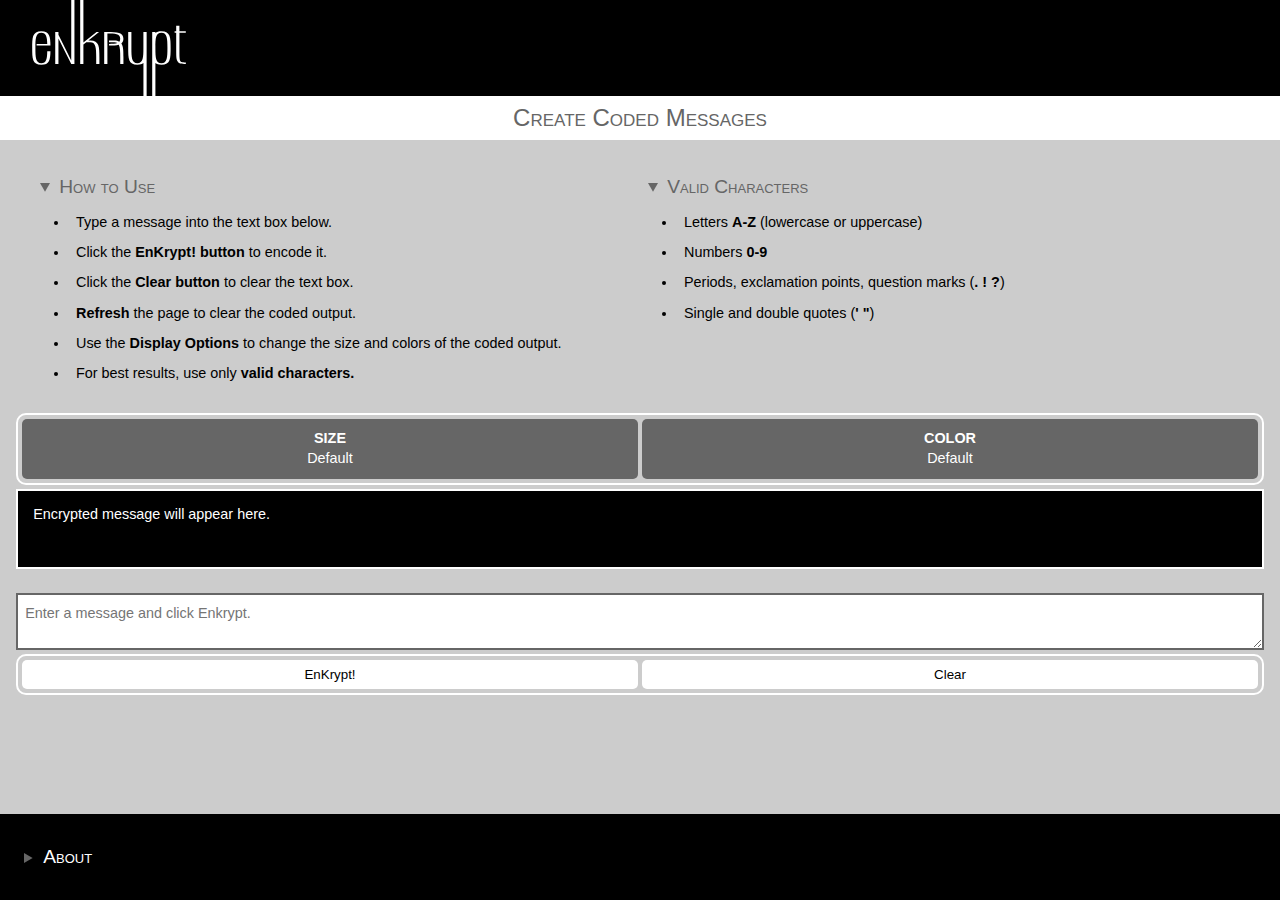
<file: index.html>
<!DOCTYPE html>
<html lang="eng">
<head>
    <title>EnKrypt - Create coded messages</title>
    <meta charset="utf-8">

    <meta name="viewport" content="width=device-width, initial-scale=1">
    <script src="https://code.jquery.com/jquery-3.4.1.min.js" integrity="sha256-CSXorXvZcTkaix6Yvo6HppcZGetbYMGWSFlBw8HfCJo=" crossorigin="anonymous"></script>
    <!--
        <script type="text/javascript" src="enkrypt_html_jquery.js"></script>
    -->

    <script type="text/javascript" src="scripts/svg_array.js"></script>
    <script type="text/javascript" src="scripts/esymbol_estring.js"></script>
    <script type="text/javascript" src="scripts/enkrypt.js"></script>

    <link rel="stylesheet" href="styles/stylesheet_responsive.css">
    <link id="color_styles" rel="stylesheet" type="text/css" href="styles/colors_default.css">
    <style id="size_styles" type="text/css">
        svg { width: 56px; }
        .half { width: 28px; }
        .quarter { width: 14px; }
    </style>
</head>
<body>
    <header>
        <div id="header_logo">
        </div>
        <div id="header_tagline"><h1>Create Coded Messages</h1></div>
    </header>
    <aside id="howto_section">
        <article id="howto">
            <ul>
            	<h2 class="expanded">How to Use</h2>
                <li>Type a message into the text box below.</li>
                <li>Click the <strong>EnKrypt! button</strong> to encode it.</li>
                <li>Click the <strong>Clear button</strong> to clear the text box.</li>
                <li><strong>Refresh</strong> the page to clear the coded output.</li>
                <li>Use the <strong>Display Options</strong> to change the size and colors of the coded output.</li>
                <li>For best results, use only <strong>valid characters.</strong>
                </li>
            </ul>
            <ul>
                <h2 class="expanded">Valid Characters</h2>
                <li>Letters <strong>A-Z</strong> (lowercase or uppercase)</li>
                <li>Numbers <strong>0-9</strong></li>
                <li>Periods, exclamation points, question marks (<strong>. ! ?</strong>)</li>
                <li>Single and double quotes (<strong>' "</strong>)</li>
            </ul>
        </article>
    </aside>
    <main>
        <aside>
            <div id="display_options">
                <ul class="display_mode">
                    <h4>SIZE</h4>
                    <p id="size_mode">Default</p>
                    <li>
                        <a class="size_options" id="smaller" href="#">Smaller</a>
                    </li>
                    <li>
                        <a class="size_options" id="default_size" href="#">Default</a>
                    </li>
                    <li>
                        <a class="size_options" id="bigger" href="#">Bigger</a>
                    </li>
                    <li>
                        <a class="size_options" id="biggest" href="#">Biggest</a>
                    </li>
                </ul>
                <ul class="display_mode">
                    <h4>COLOR</h4>
                    <p id="color_mode">Default</p>
                    <li>
                        <a class="color_options" id="colors_default" href="#"><img src="images/display_default.svg" alt="Default colors"></a>
                    </li>
                    <li>
                        <a class="color_options" id="colors_contrast" href="#"><img src="images/display_contrast.svg" alt="High contrast"></a>
                    </li>
                    <li>
                        <a class="color_options" id="colors_soft" href="#"><img src="images/display_soft_light.svg" alt="Soft colors"></a>
                    </li>
                    <li>
                        <a class="color_options" id="colors_bnw" href="#"><img src="images/display_bnw.svg" alt="Black and white"></a>
                    </li>
                </ul>
            </div>
            <div id="output_wrapper" class="bg">
                <p>Encrypted message will appear here.</p>
                <noscript>Warning: this page uses Javascript.</noscript>
            </div>
        </aside>
        <div id="input_wrapper">
        	<textarea id="user_input" placeholder="Enter a message and click Enkrypt."></textarea>
            <div id="input_button_wrapper">
                <button id="enkrypt_btn" type="button" title="Display encoded version of text">EnKrypt!</button>
                <button id="clear_btn" type="button" title="Clear all entered text">Clear</button>
            </div>
        </div>
    </main>
    <aside id="svg_list" style="display: none">
        <svg id="33" class="half" xmlns="http://www.w3.org/2000/svg" viewBox="0 0 36 72"><path d="M20.2 61.5c0 0 0.1-0.1 0.1-0.2 0.1-0.1 0.1-0.3 0.1-0.4 0 0 0 0 0-0.1l9.2-45c0.3-1.4-0.6-2.7-2-2.9 -1.4-0.3-2.7 0.6-2.9 1.9l0 0 -4.3 20.9V2.5C20.5 1.1 19.4 0 18 0c-1.4 0-2.5 1.1-2.5 2.5v33.3l-4.3-20.9C11 13.6 9.6 12.7 8.3 13s-2.2 1.6-1.9 2.9l9.3 45c0 0 0 0 0 0.1 0 0.1 0.1 0.3 0.1 0.4l0.1 0.1c0 0.1 0.1 0.2 0.1 0.3l0.1 0.1 0.2 0.2c0 0 0.1 0.1 0.1 0.1l0.2 0.2 0.2 0.1 0.2 0.1 0.2 0.1c0.1 0 0.2 0.1 0.3 0.1h0.2c0.2 0 0.3 0 0.5 0 0.2 0 0.3 0 0.5 0h0.2c0.1 0 0.2-0.1 0.3-0.1l0.2-0.1 0.2-0.1 0.1-0.1c0.1-0.1 0.1-0.1 0.2-0.2 0 0 0.1-0.1 0.1-0.1 0.1-0.1 0.1-0.1 0.2-0.2l0.1-0.2C20.2 61.7 20.2 61.6 20.2 61.5z"/></svg>

        <svg id="34" class="half" xmlns="http://www.w3.org/2000/svg" viewBox="0 0 36 72"><path d="M18 62.9c-1.2 0-2.3-0.9-2.5-2.1l-9-58C6.3 1.5 7.2 0.2 8.6 0s2.7 0.7 2.9 2.1l9 57.9c0.2 1.4-0.7 2.6-2.1 2.8L18 62.9z"/><path d="M27 62.9c-1.2 0-2.3-0.9-2.5-2.1l-9-58c-0.2-1.4 0.7-2.7 2.1-2.9 1.4-0.2 2.7 0.7 2.9 2.1l9 57.9c0.2 1.4-0.7 2.6-2.1 2.8L27 62.9z"/></svg>

        <svg id="39" class="half" xmlns="http://www.w3.org/2000/svg" viewBox="0 0 36 72"><path d="M9 23c-1.4 0-2.5-1.1-2.5-2.5v-18C6.5 1.1 7.6 0 9 0s2.5 1.1 2.5 2.5v12L25.2 0.7c1-1 2.6-1 3.5 0 1 1 1 2.6 0 3.5l-18 18C10.3 22.7 9.7 23 9 23z"/></svg>

        <svg id="46" class="quarter" xmlns="http://www.w3.org/2000/svg" viewBox="0 0 18 72"><path d="M9 63c-1.4 0-2.5-1.1-2.5-2.5 0 0 0 0 0 0v-58C6.5 1.1 7.6 0 9 0s2.5 1.1 2.5 2.5v58C11.5 61.9 10.4 63 9 63z"/></svg>


        <svg id="48" xmlns="http://www.w3.org/2000/svg" viewBox="0 0 72 72"><path d="M59.7 38.5H12.4c-1.4 0-2.5-1.1-2.5-2.5s1.1-2.5 2.5-2.5h47.3c1.4 0 2.5 1.1 2.5 2.5S60.9 38.5 59.7 38.5z"/></svg>

        <svg id="49" xmlns="http://www.w3.org/2000/svg" viewBox="0 0 72 72"><path d="M40.6 38.5h-27c-1.4 0-2.5-1.1-2.5-2.5s1.1-2.5 2.5-2.5h27c1.4 0 2.5 1.1 2.5 2.5S42 38.5 40.6 38.5z"/><circle cx="57.4" cy="36" r="3.5"/></svg>

        <svg id="50" xmlns="http://www.w3.org/2000/svg" viewBox="0 0 72 72"><path d="M22.5 65.5c-0.6 0-1.3-0.2-1.8-0.7 -1-1-1-2.6 0-3.5L46 36 20.8 10.8c-1-1-1-2.6 0-3.5 1-1 2.6-1 3.5 0l27 27c1 1 1 2.6 0 3.5l-27 27C23.9 65.3 23.1 65.5 22.5 65.5z"/></svg>

        <svg id="51" xmlns="http://www.w3.org/2000/svg" viewBox="0 0 72 72"><path d="M36 65.5c-0.6 0-1.3-0.2-1.8-0.7l-27-27c-0.4-0.5-0.7-1.1-0.7-1.8 0-0.7 0.3-1.3 0.7-1.8l27-27c1-1 2.6-1 3.5 0l27 27c0.5 0.5 0.7 1.1 0.7 1.8 0 0.7-0.3 1.3-0.7 1.8l-27 27C37.3 65.3 36.7 65.5 36 65.5zM12.5 36L36 59.5 59.5 36 36 12.5 12.5 36z"/></svg>

        <svg id="52" xmlns="http://www.w3.org/2000/svg" viewBox="0 0 72 72"><path d="M46.3 29.3l5-5c1-1 1-2.6 0-3.5L37.8 7.2c-1-1-2.6-1-3.5 0 -1 1-1 2.6 0 3.5L46 22.5l-3.2 3.2L24.3 7.2c-1-1-2.6-1-3.5 0 -1 1-1 2.6 0 3.5l18.5 18.5 -5 5c-1 1-1 2.6 0 3.5 0.5 0.5 1.1 0.7 1.8 0.7 0.7 0 1.3-0.2 1.8-0.7l5-5 3.2 3.2L20.7 61.2c-1 1-1 2.6 0 3.5 0.5 0.6 1.2 0.8 1.8 0.8s1.3-0.2 1.8-0.7l27-27c1-1 1-2.6 0-3.5L46.3 29.3z"/></svg>

        <svg id="53" xmlns="http://www.w3.org/2000/svg" viewBox="0 0 72 72"><path d="M46.3 29.3l5-5c1-1 1-2.6 0-3.5L37.8 7.2c-1-1-2.6-1-3.5 0 -1 1-1 2.6 0 3.5L46 22.5l-3.2 3.2L24.3 7.2c-1-1-2.6-1-3.5 0 -1 1-1 2.6 0 3.5l18.5 18.5 -5 5c-1 1-1 2.6 0 3.5 0.5 0.5 1.1 0.7 1.8 0.7 0.7 0 1.3-0.2 1.8-0.7l5-5 3.2 3.2L20.7 61.2c-1 1-1 2.6 0 3.5 0.5 0.6 1.2 0.8 1.8 0.8s1.3-0.2 1.8-0.7l27-27c1-1 1-2.6 0-3.5L46.3 29.3z"/><circle cx="42.8" cy="59.5" r="3.5"/></svg>

        <svg id="54" xmlns="http://www.w3.org/2000/svg" viewBox="0 0 72 72"><path d="M64.8 47.8l-5-5 5-5c0.5-0.5 0.7-1.1 0.7-1.8 0-0.7-0.3-1.3-0.7-1.8l-27-27c-1-1-2.6-1-3.5 0l-27 27c-0.5 0.6-0.8 1.2-0.8 1.9 0 0.7 0.3 1.3 0.7 1.8l27 27c0.5 0.5 1.1 0.7 1.8 0.7 0.6 0 1.3-0.2 1.8-0.7l18.5-18.5 3.2 3.2L47.7 61.3c-1 1-1 2.6 0 3.5 0.5 0.5 1.1 0.7 1.8 0.7s1.3-0.2 1.8-0.7l13.5-13.5C65.7 50.4 65.7 48.8 64.8 47.8zM36 59.6L12.5 36.1 36 12.6l23.5 23.5 -3.2 3.2 -5-5c-1-1-2.6-1-3.5 0 -1 1-1 2.6 0 3.5l5 5L36 59.6z"/></svg>

        <svg id="55" xmlns="http://www.w3.org/2000/svg" viewBox="0 0 72 72"><path d="M64.8 47.8l-5-5 5-5c0.5-0.5 0.7-1.1 0.7-1.8 0-0.7-0.3-1.3-0.7-1.8l-27-27c-1-1-2.6-1-3.5 0l-27 27c-0.5 0.6-0.8 1.2-0.8 1.9 0 0.7 0.3 1.3 0.7 1.8l27 27c0.5 0.5 1.1 0.7 1.8 0.7 0.6 0 1.3-0.2 1.8-0.7l18.5-18.5 3.2 3.2L47.7 61.3c-1 1-1 2.6 0 3.5 0.5 0.5 1.1 0.7 1.8 0.7s1.3-0.2 1.8-0.7l13.5-13.5C65.7 50.4 65.7 48.8 64.8 47.8zM36 59.6L12.5 36.1 36 12.6l23.5 23.5 -3.2 3.2 -5-5c-1-1-2.6-1-3.5 0 -1 1-1 2.6 0 3.5l5 5L36 59.6z"/><circle cx="56.3" cy="15.1" r="3.5"/></svg>

        <svg id="56" xmlns="http://www.w3.org/2000/svg" viewBox="0 0 72 72"><path d="M59.8 29.3l5-5c1-1 1-2.6 0-3.5L51.3 7.2c-1-1-2.6-1-3.5 0 -1 1-1 2.6 0 3.5l11.7 11.8 -3.2 3.2L37.8 7.2c-1-1-2.6-1-3.5 0l-27 27c-0.5 0.5-0.8 1.1-0.8 1.8s0.3 1.3 0.7 1.8l27 27c0.5 0.5 1.1 0.7 1.8 0.7 0.6 0 1.3-0.2 1.8-0.7l27-27c0.5-0.5 0.7-1.1 0.7-1.8 0-0.7-0.3-1.3-0.7-1.8L59.8 29.3zM36 59.5L12.5 36 36 12.5l16.7 16.7 -5 5c-1 1-1 2.6 0 3.5 0.5 0.5 1.1 0.7 1.8 0.7 0.7 0 1.3-0.2 1.8-0.7l5-5 3.2 3.2L36 59.5z"/></svg>

        <svg id="57" xmlns="http://www.w3.org/2000/svg" viewBox="0 0 72 72"><path d="M64.8 34.2l-5-5 5-5c0.5-0.5 0.7-1.1 0.7-1.8 0-0.7-0.3-1.3-0.7-1.8L51.3 7.2c-1-1-2.6-1-3.5 0l-5 5 -5-5c-1-1-2.6-1-3.5 0l-27 27c-0.5 0.5-0.8 1.1-0.8 1.8s0.3 1.3 0.7 1.8l27 27c0.5 0.5 1.1 0.7 1.8 0.7 0.6 0 1.3-0.2 1.8-0.7l27-27c0.5-0.5 0.7-1.1 0.7-1.8C65.5 35.3 65.2 34.7 64.8 34.2zM49.5 12.5l10 10 -3.2 3.2 -10-10L49.5 12.5zM42.7 19.3l10 10 -3.2 3.2 -10-10L42.7 19.3zM36 59.5L12.5 36 36 12.5l3.2 3.2 -5 5c-1 1-1 2.6 0 3.5l13.5 13.5c0.5 0.5 1.1 0.7 1.8 0.7s1.3-0.2 1.8-0.7l5-5 3.2 3.2L36 59.5z"/></svg>

        <svg id="58" class="quarter" xmlns="http://www.w3.org/2000/svg" viewBox="0 0 18 72"><circle cx="9" cy="3.5" r="3.5"/><circle cx="9" cy="46.7" r="3.5"/></svg>

        <svg id="63" class="half" xmlns="http://www.w3.org/2000/svg" viewBox="0 0 36 72"><path d="M8.1 63c-1.4 0-2.5-1.1-2.5-2.5 0-0.6 0.2-1.2 0.6-1.7l19.5-22.4L6 3.8C5.3 2.6 5.6 1.1 6.7 0.3s2.7-0.4 3.5 0.7c0 0 0.1 0.1 0.1 0.1l20.6 34.2c0.6 0.9 0.5 2.1-0.3 2.9L10 62.1C9.6 62.7 8.9 63 8.1 63z"/><path d="M7.3 43.2c-1.4 0-2.5-1.1-2.5-2.5 0-0.6 0.2-1.2 0.6-1.6l7.8-9L5.1 16.8c-0.7-1.2-0.4-2.7 0.7-3.5C7 12.5 8.6 12.9 9.3 14c0 0 0.1 0.1 0.1 0.1l9 14.9c0.6 0.9 0.5 2.1-0.3 2.9l-9 10.4C8.7 42.9 8 43.2 7.3 43.2z"/></svg>

        <svg id="65" xmlns="http://www.w3.org/2000/svg" viewBox="0 0 72 72"><path d="M63.9 20.6c-0.4-0.8-1.3-1.3-2.2-1.3H38.5V2.5C38.5 1.1 37.4 0 36 0c-1.4 0-2.5 1.1-2.5 2.5v16.8H10.3c-1.4 0-2.5 1.1-2.5 2.5 0 0.5 0.1 1 0.4 1.4l25.7 38.6c0.5 0.7 1.2 1.1 2.1 1.1 0.8 0 1.6-0.4 2.1-1.1l25.8-38.6C64.3 22.4 64.4 21.4 63.9 20.6zM36 55.9L14.9 24.3h42.2L36 55.9z"/><path d="M32.5 40.7c0 1.9 1.6 3.5 3.5 3.5 1.9 0 3.5-1.6 3.5-3.5 0-1.9-1.6-3.5-3.5-3.5 0 0 0 0 0 0C34.1 37.2 32.5 38.8 32.5 40.7z"/></svg>

        <svg id="66" xmlns="http://www.w3.org/2000/svg" viewBox="0 0 72 72"><path d="M64.9 62.9H7c-0.9 0-1.7-0.4-2.1-1.2C4.5 61 4.4 60 4.8 59.3l29-57.9c0.6-1.2 2.1-1.7 3.4-1.1 0.5 0.2 0.9 0.6 1.1 1.1l29 57.9c0.6 1.2 0.1 2.7-1.1 3.3C65.8 62.8 65.4 62.9 64.9 62.9L64.9 62.9zM11 57.9h49.8L36 8.1 11 57.9z"/><circle cx="36" cy="40.7" r="3.5"/></svg>

        <svg id="67" xmlns="http://www.w3.org/2000/svg" viewBox="0 0 72 72"><path d="M7 63L7 63c-1.4 0-2.5-1.1-2.5-2.5v-58C4.5 1.1 5.7 0 7 0H65c1.4 0 2.5 1.1 2.5 2.5v51.9c0 0.7-0.3 1.3-0.7 1.8 -0.5 0.5-1.1 0.7-1.8 0.7l-36-0.2c-1.4 0-2.5-1.1-2.5-2.5 0 0 0 0 0 0V23c0-1.4 1.1-2.5 2.5-2.5s2.5 1.1 2.5 2.5v28.7l31 0.2V5H9.5v55.5C9.5 61.9 8.4 63 7 63z"/><circle cx="47" cy="35" r="3.5"/></svg>

        <svg id="68" xmlns="http://www.w3.org/2000/svg" viewBox="0 0 72 72"><path d="M65 62.9H24.4c-1.4 0-2.5-1.1-2.5-2.5 0-0.7 0.3-1.3 0.8-1.8l39.8-37.9V5H7C5.7 5 4.5 3.9 4.5 2.5S5.7 0 7 0H65c1.4 0 2.5 1.1 2.5 2.5 0 0 0 0 0 0v19.3l0 0v38.6C67.5 61.8 66.4 62.9 65 62.9 65 62.9 65 62.9 65 62.9zM30.7 57.9h31.8V27.6L30.7 57.9z"/><path d="M10.3 53.3c-0.3 0-0.7-0.1-1-0.2 -0.9-0.4-1.5-1.3-1.5-2.3V19.9c0-1.4 1.1-2.5 2.5-2.5l0 0h32.4c1.4 0 2.5 1.1 2.5 2.5 0 0.7-0.3 1.3-0.8 1.8L12 52.6C11.5 53 10.9 53.3 10.3 53.3zM12.8 22.4v22.6l23.7-22.6L12.8 22.4z"/><circle cx="56.3" cy="51.9" r="3.5"/></svg>

        <svg id="69" xmlns="http://www.w3.org/2000/svg" viewBox="0 0 72 72"><path d="M65 55.4H7c-1.4 0-2.5-1.1-2.5-2.5s1.1-2.5 2.5-2.5h58c1.4 0 2.5 1.1 2.5 2.5S66.3 55.4 65 55.4z"/><path d="M65 28.8h-2.8l-11.7-20c-0.7-1.2-2.2-1.6-3.4-0.9 -0.4 0.2-0.7 0.5-0.9 0.9L36 26.3 25.8 8.8c-0.7-1.2-2.2-1.6-3.4-0.9 -0.4 0.2-0.7 0.5-0.9 0.9l-11.6 20H7c-1.4 0-2.5 1.1-2.5 2.5s1.1 2.5 2.5 2.5h58c1.4 0 2.5-1.1 2.5-2.5C67.5 30 66.3 28.8 65 28.8L65 28.8zM48.4 15.1l8 13.7h-16L48.4 15.1zM23.7 15.1l8 13.7h-16L23.7 15.1z"/><circle cx="55.3" cy="42.1" r="3.5"/><circle cx="16.7" cy="42.1" r="3.5"/></svg>

        <svg id="70" xmlns="http://www.w3.org/2000/svg" viewBox="0 0 72 72"><path d="M33.4 63c-9.9 0-14.1-4.2-15.9-7.7 -4.3-8.5 0.9-21.3 7.6-31.2 -5.9-3-12.1-5-18.6-6.2 -1.4-0.3-2.2-1.6-1.9-3 0.3-1.3 1.5-2.2 2.8-2 7.2 1.3 14.2 3.7 20.7 7.1 6.6-8 14.6-14.7 23.5-19.8 0.6-0.3 1.3-0.4 2-0.2 0.7 0.2 1.2 0.7 1.5 1.4l12.2 29c0.5 1.3-0.1 2.7-1.3 3.3 -0.8 0.3-1.6 0.2-2.3-0.2L37.4 17.3c-1.7 1.7-3.4 3.5-4.9 5.3 13 8.1 20.9 19.4 20.1 28.1C52.2 54.4 49.7 63 33.4 63zM29.5 26.6C22.2 37 19.2 47.5 22 53c1.6 3.3 5.5 5 11.4 5 5.1 0 13.6-1 14.2-7.6C48.2 43.9 41.5 34 29.5 26.6zM41.2 13.8l18.4 11.4 -8-19.1C48 8.4 44.5 11 41.2 13.8L41.2 13.8z"/><circle cx="32.2" cy="40.7" r="3.5"/></svg>

        <svg id="71" xmlns="http://www.w3.org/2000/svg" viewBox="0 0 72 72"><path d="M45.7 53.3c-1.4 0-2.5-1.1-2.5-2.5V12.1c0-1.4 1.1-2.5 2.5-2.5s2.5 1.1 2.5 2.5v38.6C48.2 52.2 47 53.3 45.7 53.3z"/><path d="M65 57.9H11.2l22.3-41.6v34.5c0 1.4 1.1 2.5 2.5 2.5 1.4 0 2.5-1.1 2.5-2.5V7l1.8-3.3c0.4-0.8 0.4-1.7 0-2.5C39.8 0.4 39 0 38.1 0H16.7c-1.4 0-2.5 1.1-2.5 2.5S15.3 5 16.7 5h17.2L4.8 59.2c-0.7 1.2-0.2 2.7 1 3.4 0.4 0.2 0.8 0.3 1.2 0.3H65c1.4 0 2.5-1.1 2.5-2.5S66.3 57.9 65 57.9z"/><circle cx="21.6" cy="51.9" r="3.5"/></svg>

        <svg id="72" xmlns="http://www.w3.org/2000/svg" viewBox="0 0 72 72"><path d="M65 55.6H26.4c-1.4 0-2.5-1.1-2.5-2.5s1.1-2.5 2.5-2.5h36.1V12.4l-25 0.1L23.3 43.4c-0.6 1.3-2.1 1.8-3.3 1.2 -0.6-0.3-1-0.7-1.2-1.3L4.7 11C4.4 10.2 4.5 9.4 5 8.7 5.4 8 6.2 7.5 7 7.5l28.5-0.1c0.3-0.1 0.6-0.1 0.9 0H65l0 0c1.4 0 2.5 1.1 2.5 2.5l0 0v43.2C67.5 54.5 66.4 55.6 65 55.6L65 55.6zM10.8 12.5L21 36.2l11-23.8L10.8 12.5z"/><circle cx="51.8" cy="31.5" r="3.5"/></svg>

        <svg id="73" xmlns="http://www.w3.org/2000/svg" viewBox="0 0 72 72"><path d="M55.3 47.1c8.8-5.8 12.2-14.5 12.2-15.6 0-0.3 0-0.5-0.1-0.8 -2.5-6-6.6-11.2-12-14.8l5.5-5.5c1-1 0.9-2.6-0.1-3.5 -1-0.9-2.5-0.9-3.5 0l-6.5 6.5c-3.9-1.7-8.1-2.6-12.3-2.8v-8C38.5 1.1 37.4 0 36 0c-1.4 0-2.5 1.1-2.5 2.5v8.1c-4 0.3-8 1.3-11.7 3L15 6.8c-1.1-0.8-2.7-0.5-3.5 0.6 -0.6 0.9-0.6 2 0 2.9l5.8 5.8c-5.4 3.6-9.8 8.5-12.6 14.4 -0.3 0.6-0.3 1.3 0 2 2.8 5.8 7.1 10.8 12.5 14.4l-5.7 5.8c-1 1-1 2.6 0 3.5 0 0 0 0 0 0 0.5 0.5 1.1 0.7 1.8 0.7 0.7 0 1.3-0.3 1.8-0.7l6.8-6.8c3.7 1.7 7.6 2.7 11.7 3v8.1c0 1.4 1.1 2.5 2.5 2.5 1.4 0 2.5-1.1 2.5-2.5v-8c4.2-0.2 8.4-1.1 12.2-2.8l6.5 6.5c0.5 0.5 1.1 0.7 1.8 0.7 1.4 0 2.5-1.1 2.5-2.5 0-0.7-0.3-1.4-0.8-1.9L55.3 47.1zM33.5 47.3c-10.1-0.9-19-6.9-23.7-15.8 4.8-8.9 13.7-14.9 23.7-15.8V47.3zM38.5 15.5c4 0.2 7.8 1.1 11.4 2.9 0.1 0.1 0.3 0.2 0.5 0.3 5.3 2.8 9.5 7.3 11.9 12.8 -4.2 9.4-13.5 15.6-23.8 15.9V15.5z"/></svg>

        <svg id="74" xmlns="http://www.w3.org/2000/svg" viewBox="0 0 72 72"><path d="M42.7 55.6c-0.3 0-0.7-0.1-1-0.2 -0.9-0.4-1.5-1.3-1.5-2.3V9.9c0-1.4 1.1-2.5 2.5-2.5 0.7 0 1.3 0.3 1.8 0.7l22.3 21.6c1 1 1 2.6 0.1 3.5 0 0 0 0-0.1 0.1L44.4 54.9C43.9 55.4 43.3 55.6 42.7 55.6zM45.2 15.8v31.4l16.2-15.7L45.2 15.8z"/><path d="M36 24.4c-1.4 0-2.5-1.1-2.5-2.5 0-2.7-0.6-4.6-1.6-5 -1.9-0.9-6.4 1.4-8.8 3.4S14 25.8 9 23.5c-2-0.9-4.5-3.2-4.5-8.7 0-1.4 1.1-2.5 2.5-2.5s2.5 1.1 2.5 2.5c0 2.3 0.5 3.6 1.6 4.1 2.2 1 6.8-0.8 8.8-2.5C22.7 14 29.3 10 34 12.2c3 1.4 4.5 4.6 4.5 9.6C38.5 23.2 37.4 24.4 36 24.4L36 24.4z"/><path d="M36 51.4c-1.4 0-2.5-1.1-2.5-2.5 0-2.7-0.6-4.6-1.6-5 -1.9-0.9-6.4 1.4-8.8 3.4S14 52.9 9 50.5c-2-0.9-4.5-3.2-4.5-8.7 0-1.4 1.1-2.5 2.5-2.5s2.5 1.1 2.5 2.5c0 2.3 0.5 3.6 1.6 4.1 2.2 1 6.8-0.8 8.8-2.5C22.7 41 29.2 37 34 39.2c3 1.4 4.5 4.6 4.5 9.6C38.5 50.3 37.4 51.4 36 51.4L36 51.4z"/><circle cx="51.8" cy="31.5" r="3.5"/></svg>

        <svg id="75" xmlns="http://www.w3.org/2000/svg" viewBox="0 0 72 72"><path d="M59.2 27.2H12.8c-1.4 0-2.5-1.1-2.5-2.5 0-0.7 0.3-1.3 0.8-1.8L34.3 0.7c1-0.9 2.5-0.9 3.5 0l23.2 22.2c1 1 1 2.5 0.1 3.5C60.5 27 59.8 27.2 59.2 27.2zM19 22.2h33.9L36 6 19 22.2z"/><path d="M25.5 62.9h-0.1c-0.7 0-1.4-0.3-1.9-0.9L5.1 38.4c-0.8-1.1-0.6-2.7 0.5-3.5 0.4-0.3 1-0.5 1.5-0.5h57.9c1.4 0 2.5 1.1 2.5 2.5s-1.1 2.5-2.5 2.5H12.2l13.5 17.2 8.5-9.5c0.9-1 2.5-1.1 3.5-0.2 1 0.9 1.1 2.5 0.2 3.5l0 0L27.4 62.1C26.9 62.6 26.2 62.9 25.5 62.9z"/><circle cx="36" cy="15.5" r="3.5"/></svg>

        <svg id="76" xmlns="http://www.w3.org/2000/svg" viewBox="0 0 72 72"><path d="M65 57.9H50l2-55.3c0-1.4-1-2.5-2.4-2.6 0 0 0 0 0 0h-27C21.1 0 20 1.1 20 2.5c0 0 0 0 0 0.1l2 55.3H7c-1.4 0-2.5 1.1-2.5 2.5s1.1 2.5 2.5 2.5h58c1.4 0 2.5-1.1 2.5-2.5S66.4 57.9 65 57.9L65 57.9zM27 57.9L25 5h21.9l-2 52.9H27z"/><circle cx="36" cy="15.3" r="3.5"/></svg>

        <svg id="77" xmlns="http://www.w3.org/2000/svg" viewBox="0 0 72 72"><path d="M36 55.6H7c-1.4 0-2.5-1.1-2.5-2.5 0-0.4 0.1-0.8 0.3-1.2L19.3 26c0.4-0.8 1.3-1.3 2.2-1.3l0 0c0.9 0 1.7 0.5 2.2 1.3l13.8 24.6H65c1.4 0 2.5 1.1 2.5 2.5s-1.1 2.5-2.5 2.5H36L36 55.6zM11.3 50.6h20.4L21.5 32.3 11.3 50.6z"/><path d="M50.4 38.3L50.4 38.3c-0.9 0-1.7-0.5-2.2-1.3L34.5 12.4H7c-1.4 0-2.5-1.1-2.5-2.5S5.6 7.4 7 7.4h58c1.4 0 2.5 1.1 2.5 2.5 0 0.4-0.1 0.8-0.3 1.2L52.6 37C52.2 37.8 51.3 38.3 50.4 38.3zM40.3 12.4l10.2 18.3 10.3-18.3C60.8 12.4 40.3 12.4 40.3 12.4z"/><circle cx="36" cy="31.5" r="3.5"/></svg>

        <svg id="78" xmlns="http://www.w3.org/2000/svg" viewBox="0 0 72 72"><path d="M65 57.9h-0.1L48 1.8c-0.4-1.3-1.8-2.1-3.1-1.7 -0.8 0.2-1.4 0.8-1.7 1.6l-13 38.5L18.4 29.6c-1-0.9-2.6-0.8-3.5 0.2 -0.3 0.3-0.4 0.6-0.6 1L7.1 57.9H7c-1.4 0-2.5 1.1-2.5 2.5s1.1 2.5 2.5 2.5h58c1.4 0 2.5-1.1 2.5-2.5S66.4 57.9 65 57.9L65 57.9zM18.1 36l11.7 10.4c1.1 0.9 2.6 0.8 3.5-0.3 0.2-0.2 0.4-0.5 0.5-0.8l11.7-34.6 14.1 47.2H12.2L18.1 36z"/><circle cx="45.6" cy="40.7" r="3.5"/><circle cx="27" cy="15.4" r="3.5"/></svg>

        <svg id="79" xmlns="http://www.w3.org/2000/svg" viewBox="0 0 72 72"><path d="M65 62.9H7c-1.4 0-2.5-1.1-2.5-2.5 0-0.4 0.1-0.8 0.3-1.2l31-57.9c0.6-1.2 2.1-1.8 3.3-1.2s1.8 2.1 1.2 3.3c0 0.1-0.1 0.2-0.1 0.2l-29 54.2h49.5L45.1 28.6l-6.9 12.9c-0.7 1.2-2.2 1.7-3.4 1 -1.2-0.7-1.7-2.2-1-3.4l9.1-17c0.7-1.2 2.2-1.7 3.4-1 0.4 0.2 0.8 0.6 1 1l19.9 37.1c0.7 1.2 0.2 2.7-1 3.4C65.8 62.8 65.4 62.9 65 62.9z"/><circle cx="45" cy="51.9" r="3.5"/></svg>

        <svg id="80" xmlns="http://www.w3.org/2000/svg" viewBox="0 0 72 72"><path d="M64.9 62.9c-0.9 0-1.8-0.5-2.2-1.4L36 8.1l-6.9 13.7 18.8 37.5c0.6 1.2 0.1 2.7-1.1 3.3 -0.3 0.2-0.7 0.3-1.1 0.3H7c-0.9 0-1.7-0.4-2.1-1.2 -0.4-0.7-0.5-1.7-0.1-2.4l19.3-38.6 0 0 9.7-19.3c0.6-1.2 2.1-1.7 3.4-1.1 0.5 0.2 0.9 0.6 1.1 1.1l29 57.9c0.6 1.2 0.1 2.7-1.1 3.3C65.8 62.8 65.4 62.9 64.9 62.9L64.9 62.9zM11.1 57.9h30.5L26.3 27.4 11.1 57.9z"/><circle cx="26.3" cy="51.9" r="3.5"/></svg>

        <svg id="81" xmlns="http://www.w3.org/2000/svg" viewBox="0 0 72 72"><path d="m54 21.7h-36c-1.4 0-2.5-1.1-2.5-2.5 0-0.7 0.3-1.4 0.8-1.8l18-16.7c1-0.9 2.4-0.9 3.4 0l18 16.7c1 0.9 1.1 2.5 0.1 3.5-0.5 0.5-1.1 0.8-1.8 0.8zm-29.7-5h23.2l-11.5-10.8-11.7 10.8z"/><path d="m36 62.9c-15.1 0-20.5-8.2-20.5-15.2 0-6.7 5.5-13.5 17.3-18h-22.6c-1.4 0-2.5-1.1-2.5-2.5s1.1-2.5 2.5-2.5h51.5c1.4 0 2.5 1.1 2.5 2.5s-1.1 2.5-2.5 2.5c-30.3 1-41.3 11.3-41.3 18 0 4.9 4.1 10.2 15.5 10.2 12.3 0 15.5-6.4 15.5-9.8 0-1.9-1.1-3.7-2.8-4.6-3.5-2.2-8.5-2.2-10.5-1.3-1.3 0.6-2.7 0-3.3-1.2-0.6-1.3 0-2.7 1.2-3.3 4.1-1.9 11-1.2 15.3 1.6 3.1 1.8 5.1 5.2 5.1 8.8 0.1 7.2-6.4 14.8-20.4 14.8z"/><circle cx="36" cy="52" r="3.5"/></svg>

        <svg id="82" xmlns="http://www.w3.org/2000/svg" viewBox="0 0 72 72"><path d="M10.3 62.9c-1.4 0-2.5-1.1-2.5-2.5 0 0 0 0 0 0V2.5C7.8 1.1 8.9 0 10.3 0c0.9 0 1.8 0.5 2.2 1.4L32.4 40c0.6 1.2 0.1 2.7-1.1 3.4 -0.3 0.2-0.7 0.3-1.1 0.3H12.8v16.8C12.8 61.8 11.6 62.9 10.3 62.9zM12.8 38.6h13.3L12.8 12.8V38.6z"/><path d="M41.8 62.9c-1.4 0-2.5-1.1-2.5-2.5 0 0 0 0 0 0V2.5c0-1.4 1.1-2.5 2.5-2.5 0.9 0 1.8 0.5 2.2 1.4L64 40c0.6 1.2 0.1 2.7-1.1 3.4 -0.3 0.2-0.7 0.3-1.1 0.3H44.3v16.8C44.3 61.8 43.2 62.9 41.8 62.9 41.8 62.9 41.8 62.9 41.8 62.9zM44.3 38.6h13.4L44.3 12.8 44.3 38.6z"/><circle cx="20.2" cy="51.9" r="3.5"/><circle cx="51.8" cy="51.9" r="3.5"/></svg>

        <svg id="83" xmlns="http://www.w3.org/2000/svg" viewBox="0 0 72 72"><path d="M32.4 61L32.4 61c-0.9 0-1.7-0.4-2.1-1.2L4.8 16.6c-0.7-1.2-0.4-2.8 0.8-3.5 0.4-0.2 0.9-0.3 1.3-0.3h35.2c1.4 0 2.5 1.1 2.5 2.5s-1.1 2.5-2.5 2.5H11.3l21.1 35.8 23.5-39.5c0.7-1.2 2.2-1.6 3.4-0.9l6.9 4c0.6 0.3 1 0.9 1.2 1.5 0.2 0.6 0.1 1.3-0.3 1.9L55.9 39.5c-0.7 1.2-2.2 1.6-3.4 0.9s-1.6-2.2-0.9-3.4c0 0 0 0 0-0.1l9.9-16.7 -2.6-1.5L34.6 59.8C34.1 60.5 33.3 61 32.4 61z"/><circle cx="32.5" cy="31.5" r="3.5"/></svg>

        <svg id="84" xmlns="http://www.w3.org/2000/svg" viewBox="0 0 72 72"><path d="M38.6 63c-16.3 0-18.9-8.5-19.2-12.2 -0.8-8.8 7.1-20 20.1-28.1C33.4 15.5 26.2 9.4 18 4.6c-1.3-0.5-1.9-2-1.4-3.2 0.5-1.3 2-1.9 3.2-1.4 0.2 0.1 0.4 0.2 0.6 0.3 8.9 5.2 16.9 11.9 23.5 19.8 6.5-3.4 13.4-5.8 20.6-7.1 1.4-0.2 2.7 0.7 2.9 2 0.2 1.3-0.7 2.6-2 2.9 -6.5 1.2-12.7 3.2-18.6 6.2 6.8 9.9 12 22.6 7.7 31.2C52.7 58.8 48.5 63 38.6 63zM42.5 26.6c-12 7.4-18.7 17.3-18.1 23.7C25 57 33.5 58 38.6 58c5.9 0 9.8-1.7 11.4-5C52.8 47.5 49.8 37 42.5 26.6z"/><path d="M7 39c-0.4 0-0.8-0.1-1.1-0.3 -0.8-0.4-1.4-1.3-1.4-2.2V7.7c0-0.9 0.5-1.8 1.4-2.2C6.7 5 7.8 5.1 8.5 5.7l20.2 14.4c1.1 0.8 1.4 2.4 0.6 3.5 -0.2 0.2-0.4 0.4-0.6 0.6L8.5 38.5C8.1 38.9 7.6 39 7 39zM9.5 12.6v19.1l13.4-9.5L9.5 12.6z"/><circle cx="39.8" cy="40.7" r="3.5"/></svg>

        <svg id="85" xmlns="http://www.w3.org/2000/svg" viewBox="0 0 72 72"><path d="M63 47.2c-3.7-2.3-8.1-3-12.3-2.1L28.3 1.4c-0.6-1.2-2.1-1.7-3.4-1.1 -0.5 0.2-0.8 0.6-1.1 1.1L9.4 29.2c-0.6 1.2-0.2 2.7 1.1 3.4 1.2 0.6 2.7 0.2 3.4-1.1L26.1 8l20 39c-4.7 2.7-8.3 7.2-10.8 11H11.1l17.2-32.9c0.6-1.2 0.2-2.7-1.1-3.4s-2.7-0.2-3.4 1.1l-19 36.5c-0.4 0.8-0.4 1.7 0.1 2.5C5.3 62.5 6.1 63 7 63h25.4c-0.2 0.4-0.4 0.7-0.5 1 -0.3 0.5-0.5 1-0.7 1.4 -0.7 1.2-0.3 2.7 0.8 3.4 1.2 0.7 2.7 0.3 3.4-0.8 0-0.1 0.1-0.2 0.1-0.2 0.3-0.5 0.5-1 0.8-1.5 0.6-1.3 1.4-2.7 2.4-4.5 1.7-2.8 5.1-7.6 9.6-10.3 4.4 8.3 10.2 11.2 14.3 10.3 3-0.6 4.9-3.2 4.9-6.7C67.5 51.8 65.8 48.9 63 47.2zM61.6 56.9c-1.8 0.4-5.4-1.7-8.5-7.1 2.5-0.3 5 0.3 7.1 1.6 1.4 0.8 2.2 2.2 2.3 3.7C62.5 56.1 62.2 56.7 61.6 56.9z"/><circle cx="31.5" cy="40.7" r="3.5"/></svg>

        <svg id="86" xmlns="http://www.w3.org/2000/svg" viewBox="0 0 72 72"><path d="M63.9 20.6c-0.4-0.8-1.3-1.3-2.2-1.3H38.5v-4.7h7.2c1.4 0 2.5-1.1 2.5-2.5S47 9.6 45.7 9.6h-7.2V5h7.2c1.4 0 2.5-1.1 2.5-2.5S47 0 45.7 0H36c-1.4 0-2.5 1.1-2.5 2.5v7.1h-7.1c-1.4 0-2.5 1.1-2.5 2.5s1.1 2.5 2.5 2.5h7.1v4.7H10.3c-1.4 0-2.5 1.1-2.5 2.5 0 0.5 0.1 1 0.4 1.4l25.7 38.6c0.5 0.7 1.2 1.1 2.1 1.1 0.8 0 1.6-0.4 2.1-1.1l25.8-38.6C64.3 22.4 64.4 21.4 63.9 20.6zM36 55.9L14.9 24.3h42.2L36 55.9z"/><circle cx="36" cy="40.7" r="3.5"/></svg>

        <svg id="87" xmlns="http://www.w3.org/2000/svg" viewBox="0 0 72 72"><path d="M65 58h-7.9L41.5 27l6.7-13c0.6-1.2 0.2-2.7-1.1-3.4 -0.4-0.2-0.7-0.3-1.2-0.3H33l-4.6-9c-0.6-1.2-2.1-1.7-3.4-1.1 -0.5 0.2-0.9 0.6-1.1 1.1l-11.5 22c-0.6 1.2-0.1 2.7 1.2 3.3 1.2 0.6 2.6 0.1 3.2-1L26.1 8l3.1 6c0.4 0.8 1.3 1.4 2.2 1.4h10.5l-5.4 10.4c-0.4 0.7-0.4 1.6 0 2.3L51.5 58H11.1l18.3-35.1c0.6-1.2 0.2-2.7-1.1-3.4s-2.7-0.2-3.4 1.1l0 0L4.8 59.3c-0.7 1.2-0.2 2.7 1 3.4C6.2 62.9 6.6 63 7 63h58c1.4 0 2.5-1.1 2.5-2.5S66.4 58 65 58L65 58z"/><circle cx="31.5" cy="40.7" r="3.5"/></svg>

        <svg id="88" xmlns="http://www.w3.org/2000/svg" viewBox="0 0 72 72"><path d="M63.1 19.8c-1.1-0.8-2.7-0.5-3.5 0.7 0 0 0 0 0 0L38.5 52.2V30.7c8.4-1.4 14.1-9.3 12.7-17.7S41.9-1.2 33.5 0.2 19.4 9.5 20.8 17.9c1.1 6.5 6.2 11.7 12.7 12.7v21.5L12.3 20.4c-0.8-1.1-2.3-1.5-3.5-0.7s-1.5 2.3-0.7 3.5c0 0 0 0 0 0l25.7 38.6c0.5 0.7 1.2 1.2 2.1 1.2 0.8 0 1.6-0.4 2.1-1.1l25.8-38.7C64.6 22.1 64.3 20.5 63.1 19.8zM25.5 15.4C25.5 9.7 30.2 5 36 5s10.5 4.7 10.5 10.4S41.8 25.9 36 25.9c0 0 0 0 0 0C30.2 25.9 25.6 21.2 25.5 15.4z"/><circle cx="36" cy="15.4" r="3.5"/></svg>

        <svg id="89" xmlns="http://www.w3.org/2000/svg" viewBox="0 0 72 72"><path d="M67 23.2c-0.5-0.6-1.2-1-2-1.1H34.8c-1.1-8.3-7.4-14.7-15.1-14.7 -8.4 0-15.2 7.7-15.2 17.2s6.8 17.2 15.2 17.2c7.6 0 14-6.4 15.1-14.7h9l9.1 26.8c0.4 1.3 1.9 2 3.2 1.6 0.7-0.2 1.3-0.8 1.6-1.6l9.7-28.5C67.6 24.7 67.5 23.9 67 23.2zM19.8 36.8c-5.6 0-10.2-5.4-10.2-12.2s4.6-12.2 10.2-12.2S30 18 30 24.7 25.4 36.8 19.8 36.8zM55.3 45.4l-6.2-18.2h12.3L55.3 45.4z"/><circle cx="39.5" cy="46.2" r="3.5"/></svg>

        <svg id="90" xmlns="http://www.w3.org/2000/svg" viewBox="0 0 72 72"><path d="M16.7 62.9c-0.2 0-0.4 0-0.6-0.1 -0.8-0.2-1.5-0.8-1.8-1.6l-9.6-29C4.4 31.4 4.6 30.6 5 30c0.5-0.6 1.2-1 2-1H65c1.4 0 2.5 1.1 2.5 2.5 0 0.3 0 0.5-0.1 0.8l-9.7 29c-0.4 1.3-1.8 2-3.2 1.6 -0.4-0.1-0.7-0.3-1-0.6l-9.7-9.7c-1-1-1-2.6-0.1-3.6 1-1 2.6-1 3.6-0.1l6.8 6.8 7.3-21.9h-51l7.3 21.8 6.7-6.8c1-1 2.6-1 3.5 0s1 2.6 0 3.5l0 0 -9.7 9.7C18 62.6 17.3 62.9 16.7 62.9z"/><path d="M55.3 24.3H16.7c-1.4 0-2.5-1.1-2.5-2.5 0-0.7 0.3-1.3 0.7-1.8L34.2 0.7c1-0.9 2.5-0.9 3.5 0L57.1 20c1 1 1 2.6 0 3.5C56.6 24 56 24.3 55.3 24.3L55.3 24.3zM22.7 19.3h26.5L36 6 22.7 19.3z"/><circle cx="36" cy="51.9" r="3.5"/></svg>

    
        <svg id="97" xmlns="http://www.w3.org/2000/svg" viewBox="0 0 72 72"><path d="M64 20.6c-0.4-0.8-1.3-1.3-2.2-1.3H38.5V2.5C38.5 1.1 37.3 0 36 0c-1.4 0-2.5 1.1-2.5 2.5v16.8H10.3c-1.4 0-2.5 1.1-2.5 2.5 0 0.5 0.1 1 0.4 1.4L34 61.8c0.5 0.7 1.3 1.1 2.1 1.1 0.8 0 1.6-0.4 2.1-1.1l25.7-38.6C64.4 22.4 64.4 21.4 64 20.6zM36 55.9L15 24.3h42.1L36 55.9z"/></svg>

        <svg id="98" xmlns="http://www.w3.org/2000/svg" viewBox="0 0 72 72"><path d="M64.9 62.9H7c-0.9 0-1.7-0.4-2.1-1.2 -0.4-0.7-0.5-1.7-0.1-2.4l29-57.9c0.6-1.2 2.1-1.7 3.4-1.1 0.5 0.2 0.9 0.6 1.1 1.1l29 57.9c0.6 1.2 0.1 2.7-1.1 3.3C65.8 62.8 65.4 62.9 64.9 62.9L64.9 62.9zM11 57.9h49.8L36 8.1 11 57.9z"/></svg>

        <svg id="99" xmlns="http://www.w3.org/2000/svg" viewBox="0 0 72 72"><path d="M7 63L7 63c-1.4 0-2.5-1.1-2.5-2.5v-58C4.5 1.1 5.7 0 7 0H65c1.4 0 2.5 1.1 2.5 2.5v51.9c0 0.7-0.3 1.3-0.7 1.8 -0.5 0.5-1.1 0.7-1.8 0.7l-36-0.2c-1.4 0-2.5-1.1-2.5-2.5 0 0 0 0 0 0V23c0-1.4 1.1-2.5 2.5-2.5s2.5 1.1 2.5 2.5v28.7l31 0.2V5H9.5v55.5C9.5 61.9 8.4 63 7 63z"/></svg>

        <svg id="100" xmlns="http://www.w3.org/2000/svg" viewBox="0 0 72 72"><path d="M65 62.9H24.4c-1.4 0-2.5-1.1-2.5-2.5 0-0.7 0.3-1.3 0.8-1.8l39.8-37.9V5H7C5.7 5 4.5 3.9 4.5 2.5S5.7 0 7 0H65c1.4 0 2.5 1.1 2.5 2.5 0 0 0 0 0 0v19.3l0 0v38.6C67.5 61.8 66.4 62.9 65 62.9 65 62.9 65 62.9 65 62.9zM30.7 57.9h31.8V27.6L30.7 57.9z"/><path d="M10.3 53.3c-0.3 0-0.7-0.1-1-0.2 -0.9-0.4-1.5-1.3-1.5-2.3V19.9c0-1.4 1.1-2.5 2.5-2.5l0 0h32.4c1.4 0 2.5 1.1 2.5 2.5 0 0.7-0.3 1.3-0.8 1.8L12 52.6C11.5 53 10.9 53.3 10.3 53.3zM12.8 22.4v22.6l23.7-22.6L12.8 22.4z"/></svg>

        <svg id="101" xmlns="http://www.w3.org/2000/svg" viewBox="0 0 72 72"><path d="M65 55.4H7c-1.4 0-2.5-1.1-2.5-2.5s1.1-2.5 2.5-2.5h58c1.4 0 2.5 1.1 2.5 2.5S66.3 55.4 65 55.4z"/><path d="M65 28.8h-2.8l-11.6-20c-0.7-1.2-2.2-1.6-3.4-0.9 -0.4 0.2-0.7 0.5-0.9 0.9L36 26.3 25.8 8.8c-0.7-1.2-2.2-1.6-3.4-0.9 -0.4 0.2-0.7 0.5-0.9 0.9l-11.6 20H7c-1.4 0-2.5 1.1-2.5 2.5s1.1 2.5 2.5 2.5h58c1.4 0 2.5-1.1 2.5-2.5S66.3 28.8 65 28.8L65 28.8zM48.4 15.1l8 13.7h-16L48.4 15.1zM23.7 15.1l8 13.7h-16L23.7 15.1z"/></svg>

        <svg id="102" xmlns="http://www.w3.org/2000/svg" viewBox="0 0 72 72"><path d="M33.4 63c-9.9 0-14.1-4.2-15.9-7.7 -4.3-8.5 0.9-21.3 7.6-31.2 -5.9-3-12.1-5-18.6-6.2 -1.4-0.3-2.2-1.6-1.9-3 0.3-1.3 1.5-2.2 2.8-2 7.2 1.3 14.2 3.7 20.7 7.1 6.6-8 14.6-14.7 23.5-19.8 0.6-0.3 1.3-0.4 2-0.2 0.7 0.2 1.2 0.7 1.5 1.4l12.2 29c0.5 1.3-0.1 2.7-1.3 3.3 -0.8 0.3-1.6 0.2-2.3-0.2L37.4 17.3c-1.7 1.7-3.4 3.5-4.9 5.3 13 8.1 20.9 19.4 20.1 28.1C52.2 54.4 49.7 63 33.4 63zM29.5 26.6C22.2 37 19.2 47.5 22 53c1.6 3.3 5.5 5 11.4 5 5.1 0 13.6-1 14.2-7.6C48.2 43.9 41.5 34 29.5 26.6zM41.2 13.8l18.4 11.4 -8-19.1C48 8.4 44.5 11 41.2 13.8L41.2 13.8z"/></svg>

        <svg id="103" xmlns="http://www.w3.org/2000/svg" viewBox="0 0 72 72"><path d="M45.7 53.3c-1.4 0-2.5-1.1-2.5-2.5V12.1c0-1.4 1.1-2.5 2.5-2.5s2.5 1.1 2.5 2.5v38.6C48.2 52.2 47 53.3 45.7 53.3z"/><path d="M65 57.9H11.2l22.3-41.6v34.5c0 1.4 1.1 2.5 2.5 2.5 1.4 0 2.5-1.1 2.5-2.5V7l1.8-3.3c0.4-0.8 0.4-1.7 0-2.5C39.8 0.4 39 0 38.1 0H16.7c-1.4 0-2.5 1.1-2.5 2.5S15.3 5 16.7 5h17.2L4.8 59.2c-0.7 1.2-0.2 2.7 1 3.4 0.4 0.2 0.8 0.3 1.2 0.3H65c1.4 0 2.5-1.1 2.5-2.5S66.3 57.9 65 57.9z"/></svg>

        <svg id="104" xmlns="http://www.w3.org/2000/svg" viewBox="0 0 72 72"><path d="M65 55.6H26.4c-1.4 0-2.5-1.1-2.5-2.5s1.1-2.5 2.5-2.5h36.1V12.4l-25 0.1L23.3 43.4c-0.6 1.3-2.1 1.8-3.3 1.2 -0.6-0.3-1-0.7-1.2-1.3L4.7 11C4.4 10.2 4.5 9.4 5 8.7 5.4 8 6.2 7.5 7 7.5l28.5-0.1c0.3-0.1 0.6-0.1 0.9 0H65l0 0c1.4 0 2.5 1.1 2.5 2.5l0 0v43.2C67.5 54.5 66.4 55.6 65 55.6L65 55.6zM10.8 12.5L21 36.2l11-23.8L10.8 12.5z"/></svg>

        <svg id="105" xmlns="http://www.w3.org/2000/svg" viewBox="0 0 72 72"><path d="M67.5 31.5c0-0.3 0-0.5-0.1-0.8 -0.1-0.2-6.9-19.1-28.9-20.1v-8C38.5 1.1 37.4 0 36 0c-1.4 0-2.5 1.1-2.5 2.5v8.1C12.7 12.3 5 29.7 4.7 30.5c-0.3 0.6-0.3 1.3 0 2 0.3 0.8 8 18.2 28.8 19.9v8.1c0 1.4 1.1 2.5 2.5 2.5 1.4 0 2.5-1.1 2.5-2.5v-8C60.1 51.4 67.5 33.1 67.5 31.5zM9.8 31.5c4.8-8.9 13.6-14.8 23.7-15.8v31.6C23.4 46.4 14.5 40.4 9.8 31.5L9.8 31.5zM38.5 47.4V15.5c10.3 0.3 19.6 6.5 23.8 15.9C58 40.9 48.8 47.1 38.5 47.4z"/></svg>

        <svg id="106" xmlns="http://www.w3.org/2000/svg" viewBox="0 0 72 72"><path d="M42.7 55.6c-0.3 0-0.7-0.1-1-0.2 -0.9-0.4-1.5-1.3-1.5-2.3V9.9c0-1.4 1.1-2.5 2.5-2.5 0.7 0 1.3 0.3 1.8 0.7l22.3 21.6c1 1 1 2.6 0.1 3.5 0 0 0 0-0.1 0.1L44.4 54.9C43.9 55.3 43.3 55.6 42.7 55.6zM45.2 15.8v31.4l16.2-15.7L45.2 15.8z"/><path d="M36 24.4c-1.4 0-2.5-1.1-2.5-2.5 0-2.7-0.6-4.6-1.6-5 -1.9-0.9-6.4 1.4-8.8 3.4S14 25.8 9 23.5c-2-0.9-4.5-3.2-4.5-8.7 0-1.4 1.1-2.5 2.5-2.5s2.5 1.1 2.5 2.5c0 2.3 0.5 3.6 1.6 4.1 2.2 1 6.8-0.8 8.8-2.5C22.7 14 29.3 10 34 12.2c3 1.4 4.5 4.6 4.5 9.6C38.5 23.2 37.4 24.4 36 24.4L36 24.4z"/><path d="M36 51.4c-1.4 0-2.5-1.1-2.5-2.5 0-2.7-0.6-4.6-1.6-5 -1.9-0.9-6.4 1.4-8.8 3.4S14 52.8 9 50.5c-2-0.9-4.5-3.2-4.5-8.7 0-1.3 1.1-2.4 2.5-2.4s2.5 1.1 2.5 2.5c0 2.3 0.5 3.6 1.6 4.1 2.2 1 6.8-0.8 8.8-2.5 2.8-2.4 9.3-6.4 14.1-4.2 3 1.4 4.5 4.6 4.5 9.6C38.5 50.3 37.4 51.4 36 51.4L36 51.4z"/></svg>

        <svg id="107" xmlns="http://www.w3.org/2000/svg" viewBox="0 0 72 72"><path d="M59.2 27.2H12.8c-1.4 0-2.5-1.1-2.5-2.5 0-0.7 0.3-1.3 0.8-1.8L34.3 0.7c1-0.9 2.5-0.9 3.5 0l23.2 22.2c1 1 1 2.5 0.1 3.5C60.5 27 59.8 27.2 59.2 27.2zM19 22.2h33.9L36 6 19 22.2z"/><path d="M25.5 62.9h-0.1c-0.7 0-1.4-0.3-1.9-0.9L5.1 38.4c-0.8-1.1-0.6-2.7 0.5-3.5 0.4-0.3 1-0.5 1.5-0.5h57.9c1.4 0 2.5 1.1 2.5 2.5s-1.1 2.5-2.5 2.5H12.2l13.5 17.2 8.5-9.5c0.9-1 2.5-1.1 3.5-0.2 1 0.9 1.1 2.5 0.2 3.5l0 0L27.4 62.1C26.9 62.6 26.2 62.9 25.5 62.9z"/></svg>

        <svg id="108" xmlns="http://www.w3.org/2000/svg" viewBox="0 0 72 72"><path d="M65 57.9H50l2-55.3c0-1.4-1-2.5-2.4-2.6 0 0 0 0 0 0h-27C21.1 0 20 1.1 20 2.5c0 0 0 0 0 0.1l2 55.3H7c-1.4 0-2.5 1.1-2.5 2.5s1.1 2.5 2.5 2.5h58c1.4 0 2.5-1.1 2.5-2.5S66.4 57.9 65 57.9L65 57.9zM27 57.9L25 5h21.9l-2 52.9H27z"/></svg>

        <svg id="109" xmlns="http://www.w3.org/2000/svg" viewBox="0 0 72 72"><path d="M36 55.6H7c-1.4 0-2.5-1.1-2.5-2.5 0-0.4 0.1-0.8 0.3-1.2L19.3 26c0.4-0.8 1.3-1.3 2.2-1.3l0 0c0.9 0 1.7 0.5 2.2 1.3l13.8 24.6H65c1.4 0 2.5 1.1 2.5 2.5s-1.1 2.5-2.5 2.5H36L36 55.6zM11.3 50.6h20.4L21.5 32.3 11.3 50.6z"/><path d="M50.4 38.3L50.4 38.3c-0.9 0-1.7-0.5-2.2-1.3L34.5 12.4H7c-1.3 0-2.5-1.1-2.5-2.5S5.7 7.4 7 7.4h58c1.4 0 2.5 1.1 2.5 2.5 0 0.4-0.1 0.8-0.3 1.2L52.6 37C52.2 37.8 51.3 38.3 50.4 38.3zM40.3 12.4l10.2 18.3 10.2-18.3H40.3z"/></svg>

        <svg id="110" xmlns="http://www.w3.org/2000/svg" viewBox="0 0 72 72"><path d="M65 57.9h-0.1L48 1.8c-0.4-1.3-1.8-2.1-3.1-1.7 -0.8 0.2-1.4 0.8-1.7 1.6l-13 38.5L18.4 29.6c-1-0.9-2.6-0.8-3.5 0.2 -0.3 0.3-0.4 0.6-0.6 1L7.1 57.9H7c-1.4 0-2.5 1.1-2.5 2.5s1.1 2.5 2.5 2.5h58c1.4 0 2.5-1.1 2.5-2.5S66.4 57.9 65 57.9L65 57.9zM18.1 36l11.7 10.4c1.1 0.9 2.6 0.8 3.5-0.3 0.2-0.2 0.4-0.5 0.5-0.8l11.7-34.6 14.1 47.2H12.2L18.1 36z"/></svg>

        <svg id="111" xmlns="http://www.w3.org/2000/svg" viewBox="0 0 72 72"><path d="M65 62.9H7c-1.4 0-2.5-1.1-2.5-2.5 0-0.4 0.1-0.8 0.3-1.2l31-57.9c0.6-1.2 2.1-1.8 3.3-1.2s1.8 2.1 1.2 3.3c0 0.1-0.1 0.2-0.1 0.2l-29 54.2h49.5L45.1 28.6l-6.9 12.9c-0.7 1.2-2.2 1.7-3.4 1 -1.2-0.7-1.7-2.2-1-3.4l9.1-17c0.7-1.2 2.2-1.7 3.4-1 0.4 0.2 0.8 0.6 1 1l19.9 37.1c0.7 1.2 0.2 2.7-1 3.4C65.8 62.8 65.4 62.9 65 62.9z"/></svg>

        <svg id="112" xmlns="http://www.w3.org/2000/svg" viewBox="0 0 72 72"><path d="M64.9 62.9c-0.9 0-1.8-0.5-2.2-1.4L36 8.1l-6.9 13.7 18.8 37.5c0.6 1.2 0.1 2.7-1.1 3.3 -0.3 0.2-0.7 0.3-1.1 0.3H7c-0.9 0-1.7-0.4-2.1-1.2 -0.4-0.7-0.5-1.7-0.1-2.4l19.3-38.6 0 0 9.7-19.3c0.6-1.2 2.1-1.7 3.4-1.1 0.5 0.2 0.9 0.6 1.1 1.1l29 57.9c0.6 1.2 0.1 2.7-1.1 3.3C65.8 62.8 65.4 62.9 64.9 62.9L64.9 62.9zM11.1 57.9h30.5L26.3 27.4 11.1 57.9z"/></svg>

        <svg id="113" xmlns="http://www.w3.org/2000/svg" viewBox="0 0 72 72"><path d="M54 21.7H18c-1.4 0-2.5-1.1-2.5-2.5 0-0.7 0.3-1.4 0.8-1.8l18-16.7c1-0.9 2.4-0.9 3.4 0l18 16.7c1 0.9 1.1 2.5 0.1 3.5C55.3 21.4 54.7 21.7 54 21.7zM24.3 16.7h23.2L36 5.9 24.3 16.7z"/><path d="M36 62.9c-15.1 0-20.5-8.2-20.5-15.2 0-6.7 5.5-13.5 17.3-18H10.2c-1.4 0-2.5-1.1-2.5-2.5s1.1-2.5 2.5-2.5h51.5c1.4 0 2.5 1.1 2.5 2.5 0 1.4-1.1 2.5-2.5 2.5 -30.3 1-41.3 11.3-41.3 18 0 4.9 4.1 10.2 15.5 10.2 12.3 0 15.5-6.4 15.5-9.8 0-1.9-1.1-3.7-2.8-4.6 -3.5-2.2-8.5-2.2-10.5-1.3 -1.3 0.6-2.7 0-3.3-1.2 -0.6-1.3 0-2.7 1.2-3.3 4.1-1.9 11-1.2 15.3 1.6 3.1 1.8 5.1 5.2 5.1 8.8C56.5 55.3 50 62.9 36 62.9z"/></svg>

        <svg id="114" xmlns="http://www.w3.org/2000/svg" viewBox="0 0 72 72"><path d="M10.3 62.9c-1.4 0-2.5-1.1-2.5-2.5 0 0 0 0 0 0V2.5C7.8 1.1 8.9 0 10.3 0c0.9 0 1.8 0.5 2.2 1.4L32.4 40c0.6 1.2 0.1 2.7-1.1 3.4 -0.3 0.2-0.7 0.3-1.1 0.3H12.8v16.8C12.8 61.8 11.6 62.9 10.3 62.9zM12.8 38.6h13.3L12.8 12.8V38.6z"/><path d="M41.8 62.9c-1.4 0-2.5-1.1-2.5-2.5 0 0 0 0 0 0V2.5c0-1.4 1.1-2.5 2.5-2.5 0.9 0 1.8 0.5 2.2 1.4L64 40c0.6 1.2 0.1 2.7-1.1 3.4 -0.3 0.2-0.7 0.3-1.1 0.3H44.3v16.8C44.3 61.8 43.2 62.9 41.8 62.9 41.8 62.9 41.8 62.9 41.8 62.9zM44.3 38.6h13.4L44.3 12.8 44.3 38.6z"/></svg>

        <svg id="115" xmlns="http://www.w3.org/2000/svg" viewBox="0 0 72 72"><path d="M32.4 62.9L32.4 62.9c-0.9 0-1.7-0.4-2.1-1.2L4.8 18.5c-0.7-1.2-0.4-2.8 0.8-3.5 0.4-0.2 0.9-0.3 1.3-0.3h35.2c1.4 0 2.5 1.1 2.5 2.5 0 1.4-1.1 2.5-2.5 2.5H11.3l21.1 35.8L55.9 16c0.7-1.2 2.2-1.6 3.4-0.9l6.9 4c0.6 0.3 1 0.9 1.2 1.5 0.2 0.6 0.1 1.3-0.3 1.9L55.9 41.4c-0.7 1.2-2.2 1.6-3.4 0.9s-1.6-2.2-0.9-3.4c0 0 0 0 0-0.1l9.9-16.7 -2.6-1.5L34.6 61.7C34.1 62.4 33.3 62.9 32.4 62.9z"/></svg>

        <svg id="116" xmlns="http://www.w3.org/2000/svg" viewBox="0 0 72 72"><path d="M38.6 63c-16.3 0-18.9-8.5-19.2-12.2 -0.8-8.8 7.1-20 20.1-28.1C33.4 15.5 26.2 9.4 18 4.6c-1.3-0.5-1.9-2-1.4-3.2 0.5-1.3 2-1.9 3.2-1.4 0.2 0.1 0.4 0.2 0.6 0.3 8.9 5.2 16.9 11.9 23.5 19.8 6.5-3.4 13.4-5.8 20.6-7.1 1.4-0.2 2.7 0.7 2.9 2 0.2 1.3-0.7 2.6-2 2.9 -6.5 1.2-12.7 3.2-18.6 6.2 6.8 9.9 12 22.6 7.7 31.2C52.7 58.8 48.5 63 38.6 63zM42.5 26.6c-12 7.4-18.7 17.3-18.1 23.7C25 57 33.5 58 38.6 58c5.9 0 9.8-1.7 11.4-5C52.8 47.5 49.8 37 42.5 26.6z"/><path d="M7 39c-0.4 0-0.8-0.1-1.1-0.3 -0.8-0.4-1.4-1.3-1.4-2.2V7.7c0-0.9 0.5-1.8 1.4-2.2C6.7 5 7.8 5.1 8.5 5.7l20.2 14.4c1.1 0.8 1.4 2.4 0.6 3.5 -0.2 0.2-0.4 0.4-0.6 0.6L8.5 38.5C8.1 38.9 7.6 39 7 39zM9.5 12.6v19.1l13.4-9.5L9.5 12.6z"/></svg>

        <svg id="117" xmlns="http://www.w3.org/2000/svg" viewBox="0 0 72 72"><path d="M63 47.2c-3.7-2.3-8.1-3-12.3-2.1L28.3 1.4c-0.6-1.2-2.1-1.7-3.4-1.1 -0.5 0.2-0.8 0.6-1.1 1.1L9.4 29.2c-0.6 1.2-0.2 2.7 1.1 3.4 1.2 0.6 2.7 0.2 3.4-1.1L26.1 8l20 39c-4.7 2.7-8.3 7.2-10.8 11H11.1l17.2-32.9c0.6-1.2 0.2-2.7-1.1-3.4s-2.7-0.2-3.4 1.1L4.8 59.3c-0.4 0.8-0.4 1.7 0.1 2.5C5.3 62.5 6.1 63 7 63h25.4c-0.2 0.4-0.4 0.7-0.5 1 -0.3 0.5-0.5 1-0.7 1.4 -0.7 1.2-0.3 2.7 0.8 3.4 1.2 0.7 2.7 0.3 3.4-0.8 0-0.1 0.1-0.2 0.1-0.2 0.3-0.5 0.5-1 0.8-1.5 0.6-1.3 1.4-2.7 2.4-4.5 1.7-2.8 5.1-7.6 9.6-10.3 4.4 8.3 10.2 11.2 14.3 10.3 3-0.6 4.9-3.2 4.9-6.7C67.5 51.8 65.8 48.9 63 47.2zM61.6 56.9c-1.8 0.4-5.4-1.7-8.5-7.1 2.5-0.3 5 0.3 7.1 1.6 1.4 0.8 2.2 2.2 2.3 3.7C62.5 56.1 62.2 56.7 61.6 56.9z"/></svg>

        <svg id="118" xmlns="http://www.w3.org/2000/svg" viewBox="0 0 72 72"><path d="M63.9 20.6c-0.4-0.8-1.3-1.3-2.2-1.3H38.5v-4.7h7.2c1.4 0 2.5-1.1 2.5-2.5S47 9.6 45.7 9.6h-7.2V5h7.2c1.4 0 2.5-1.1 2.5-2.5S47 0 45.7 0H36c-1.4 0-2.5 1.1-2.5 2.5v7.1h-7.1c-1.4 0-2.5 1.1-2.5 2.5s1.1 2.5 2.5 2.5h7.1v4.7H10.3c-1.4 0-2.5 1.1-2.5 2.5 0 0.5 0.1 1 0.4 1.4l25.7 38.6c0.5 0.7 1.2 1.1 2.1 1.1 0.8 0 1.6-0.4 2.1-1.1l25.8-38.6C64.3 22.4 64.4 21.4 63.9 20.6zM36 55.9L14.9 24.3h42.2L36 55.9z"/></svg>

        <svg id="119" xmlns="http://www.w3.org/2000/svg" viewBox="0 0 72 72"><path d="M65 58h-7.9L41.5 27l6.7-13c0.6-1.2 0.2-2.7-1.1-3.4 -0.4-0.2-0.7-0.3-1.2-0.3H33l-4.6-9c-0.6-1.2-2.1-1.7-3.4-1.1 -0.5 0.2-0.9 0.6-1.1 1.1l-11.5 22c-0.6 1.2-0.1 2.7 1.2 3.3 1.2 0.6 2.6 0.1 3.2-1L26.1 8l3.1 6c0.4 0.8 1.3 1.4 2.2 1.4h10.5l-5.4 10.4c-0.4 0.7-0.4 1.6 0 2.3L51.5 58H11.1l18.3-35.1c0.6-1.2 0.2-2.7-1.1-3.4s-2.7-0.2-3.4 1.1l0 0L4.8 59.3c-0.7 1.2-0.2 2.7 1 3.4C6.2 62.9 6.6 63 7 63h58c1.4 0 2.5-1.1 2.5-2.5S66.4 58 65 58L65 58z"/></svg>

        <svg id="120" xmlns="http://www.w3.org/2000/svg" viewBox="0 0 72 72"><path d="M63.1 19.8c-1.1-0.8-2.7-0.5-3.5 0.7 0 0 0 0 0 0L38.5 52.2V30.7c8.4-1.4 14.1-9.3 12.7-17.7S41.9-1.2 33.5 0.2 19.4 9.5 20.8 17.9c1.1 6.5 6.2 11.7 12.7 12.7v21.5L12.3 20.4c-0.8-1.1-2.3-1.5-3.5-0.7s-1.5 2.3-0.7 3.5c0 0 0 0 0 0l25.7 38.6c0.5 0.7 1.2 1.2 2.1 1.2 0.8 0 1.6-0.4 2.1-1.1l25.8-38.7C64.6 22.1 64.3 20.5 63.1 19.8zM25.5 15.4C25.5 9.7 30.2 5 36 5s10.5 4.7 10.5 10.4S41.8 25.9 36 25.9c0 0 0 0 0 0C30.2 25.9 25.6 21.2 25.5 15.4z"/></svg>

        <svg id="121" xmlns="http://www.w3.org/2000/svg" viewBox="0 0 72 72"><path d="M67 23.1c-0.5-0.6-1.2-1-2-1.1H34.8c-1.1-8.2-7.4-14.6-15-14.6 -8.4 0-15.3 7.7-15.3 17.2s6.8 17.2 15.2 17.2c7.6 0 14-6.4 15.1-14.7h9l9.1 26.8c0.4 1.3 1.9 2 3.2 1.6 0.7-0.2 1.3-0.8 1.6-1.6l9.6-28.5C67.6 24.6 67.5 23.8 67 23.1zM19.8 36.7c-5.6 0-10.2-5.4-10.2-12.2s4.5-12.1 10.2-12.1S30 17.9 30 24.6 25.4 36.7 19.8 36.7zM55.3 45.3l-6.2-18.2h12.3L55.3 45.3z"/></svg>
        
        <svg id="122" xmlns="http://www.w3.org/2000/svg" viewBox="0 0 72 72"><path d="M16.7 62.9c-0.2 0-0.4 0-0.6-0.1 -0.8-0.2-1.5-0.8-1.8-1.6l-9.6-29C4.4 31.4 4.6 30.6 5 30c0.5-0.6 1.2-1 2-1H65c1.4 0 2.5 1.1 2.5 2.5 0 0.3 0 0.5-0.1 0.8l-9.7 29c-0.4 1.3-1.8 2-3.2 1.6 -0.4-0.1-0.7-0.3-1-0.6l-9.7-9.7c-1-1-1-2.6-0.1-3.6 1-1 2.6-1 3.6-0.1l6.8 6.8 7.3-21.9h-51l7.3 21.8 6.7-6.8c1-1 2.6-1 3.5 0s1 2.6 0 3.5l0 0 -9.7 9.7C18 62.6 17.3 62.9 16.7 62.9z"/><path d="M55.3 24.3H16.7c-1.4 0-2.5-1.1-2.5-2.5 0-0.7 0.3-1.3 0.7-1.8L34.2 0.7c1-0.9 2.5-0.9 3.5 0L57.1 20c1 1 1 2.6 0 3.5C56.6 24 56 24.3 55.3 24.3L55.3 24.3zM22.7 19.3h26.5L36 6 22.7 19.3z"/></svg>
    </aside> 
    <footer>
    	<h3 class="collapsed">About</h3>
        <p hidden="true">This section will have eventually have useful information.<br>
        In the meantime, imagine a really dignified-looking cat sipping tea from a diamond teacup.</p>
    </footer>
</body>
</html>
</file>
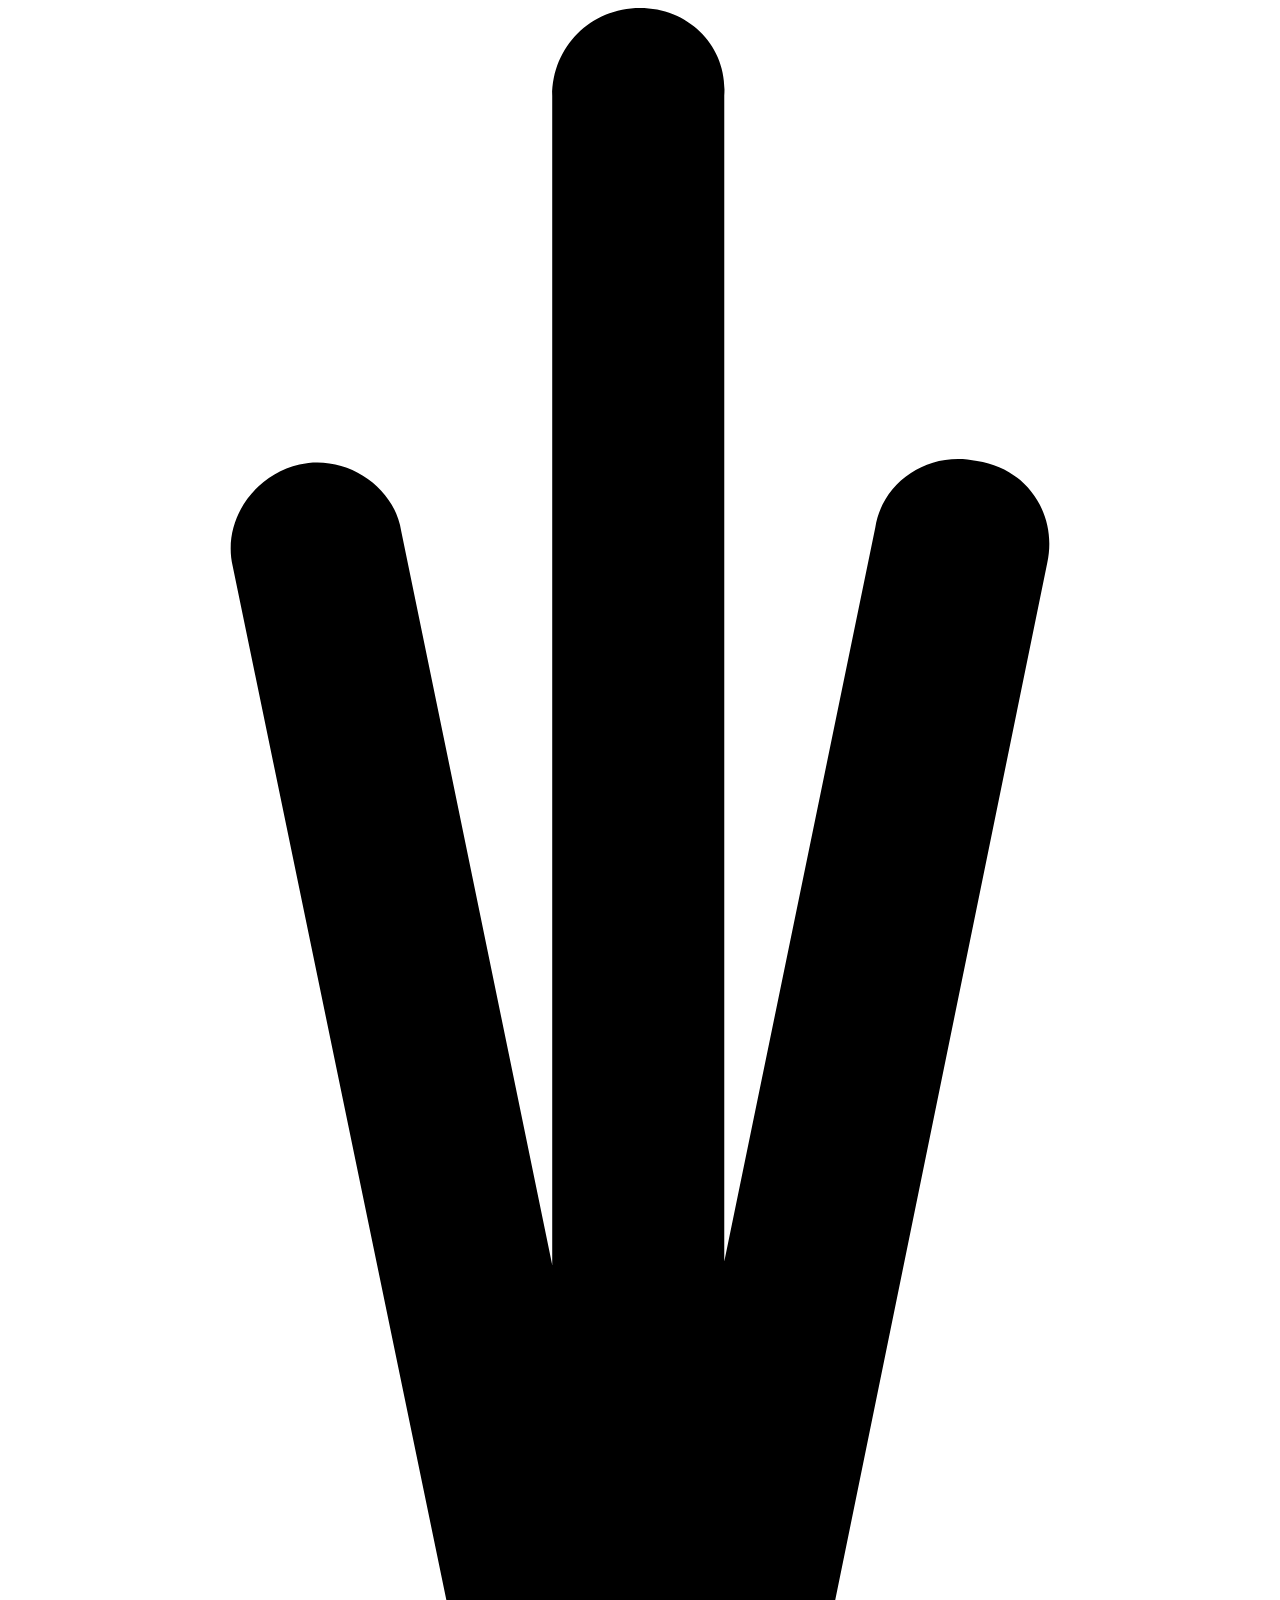
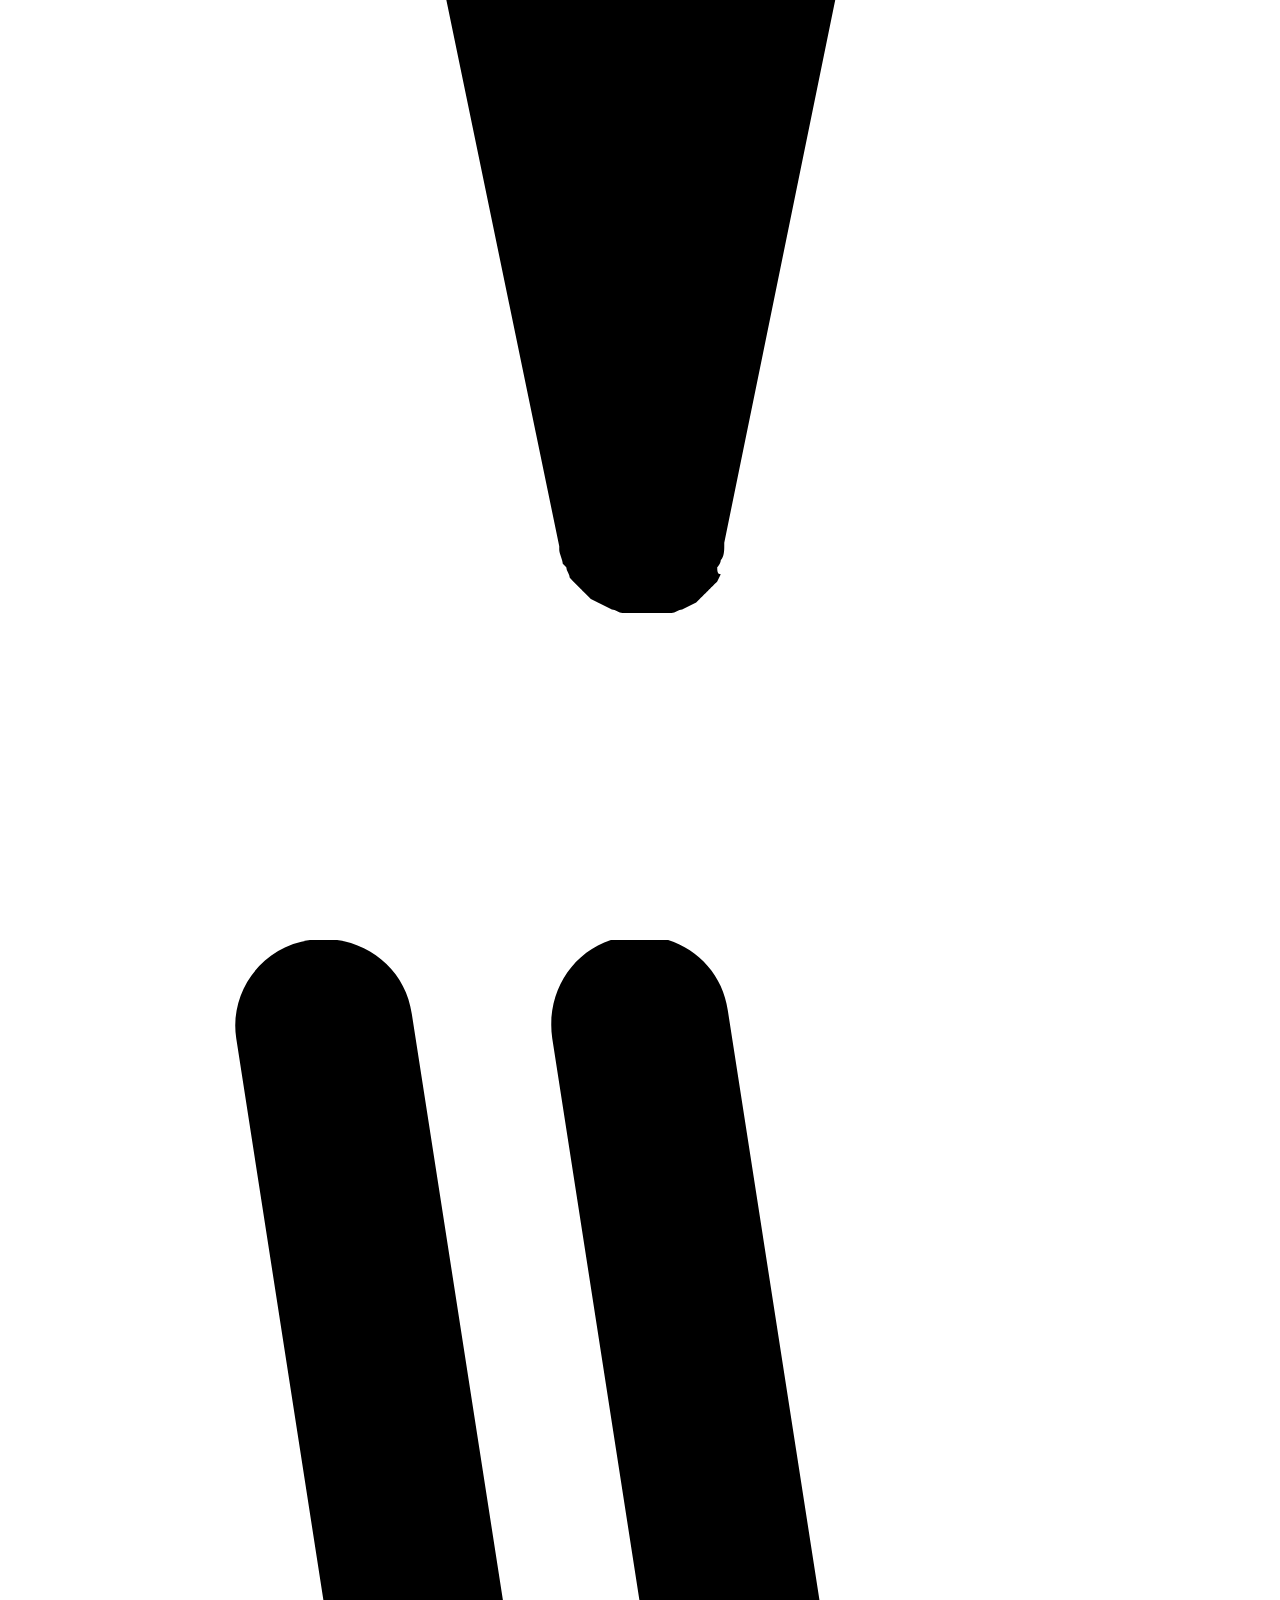
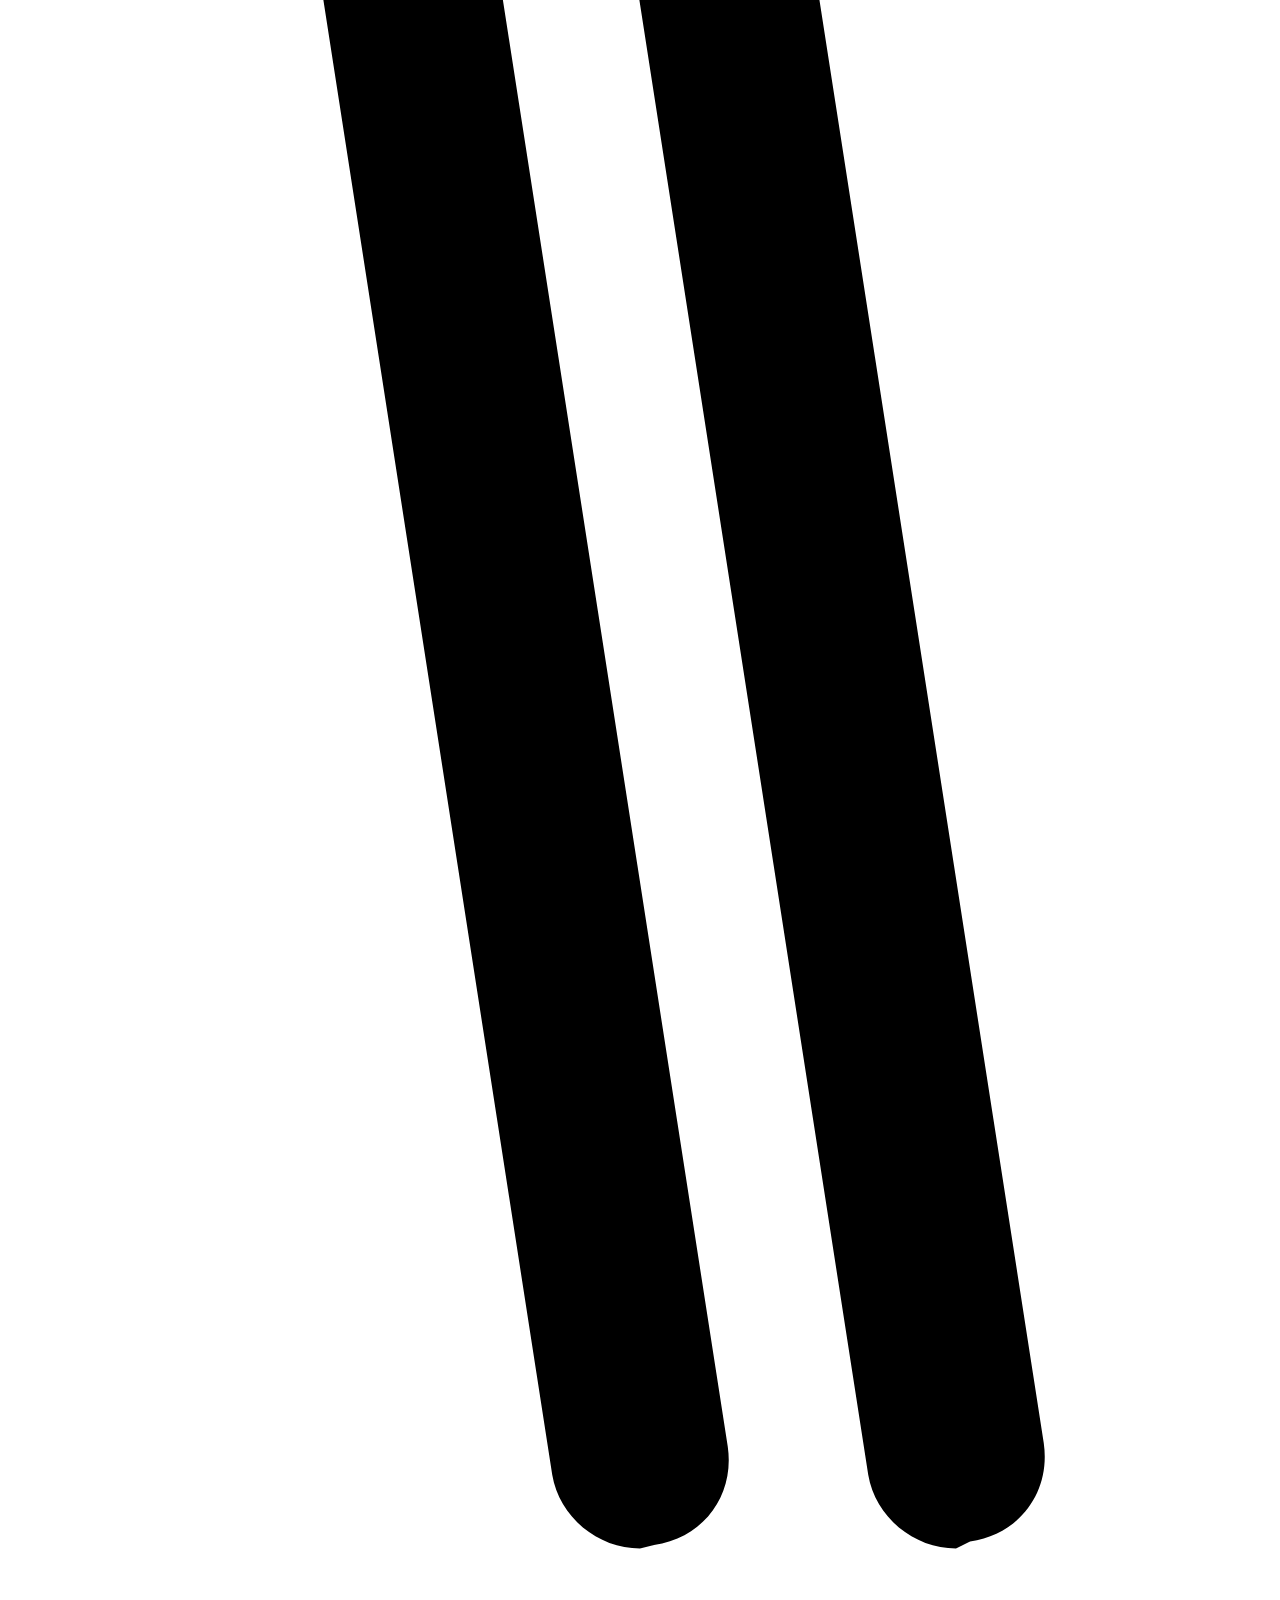
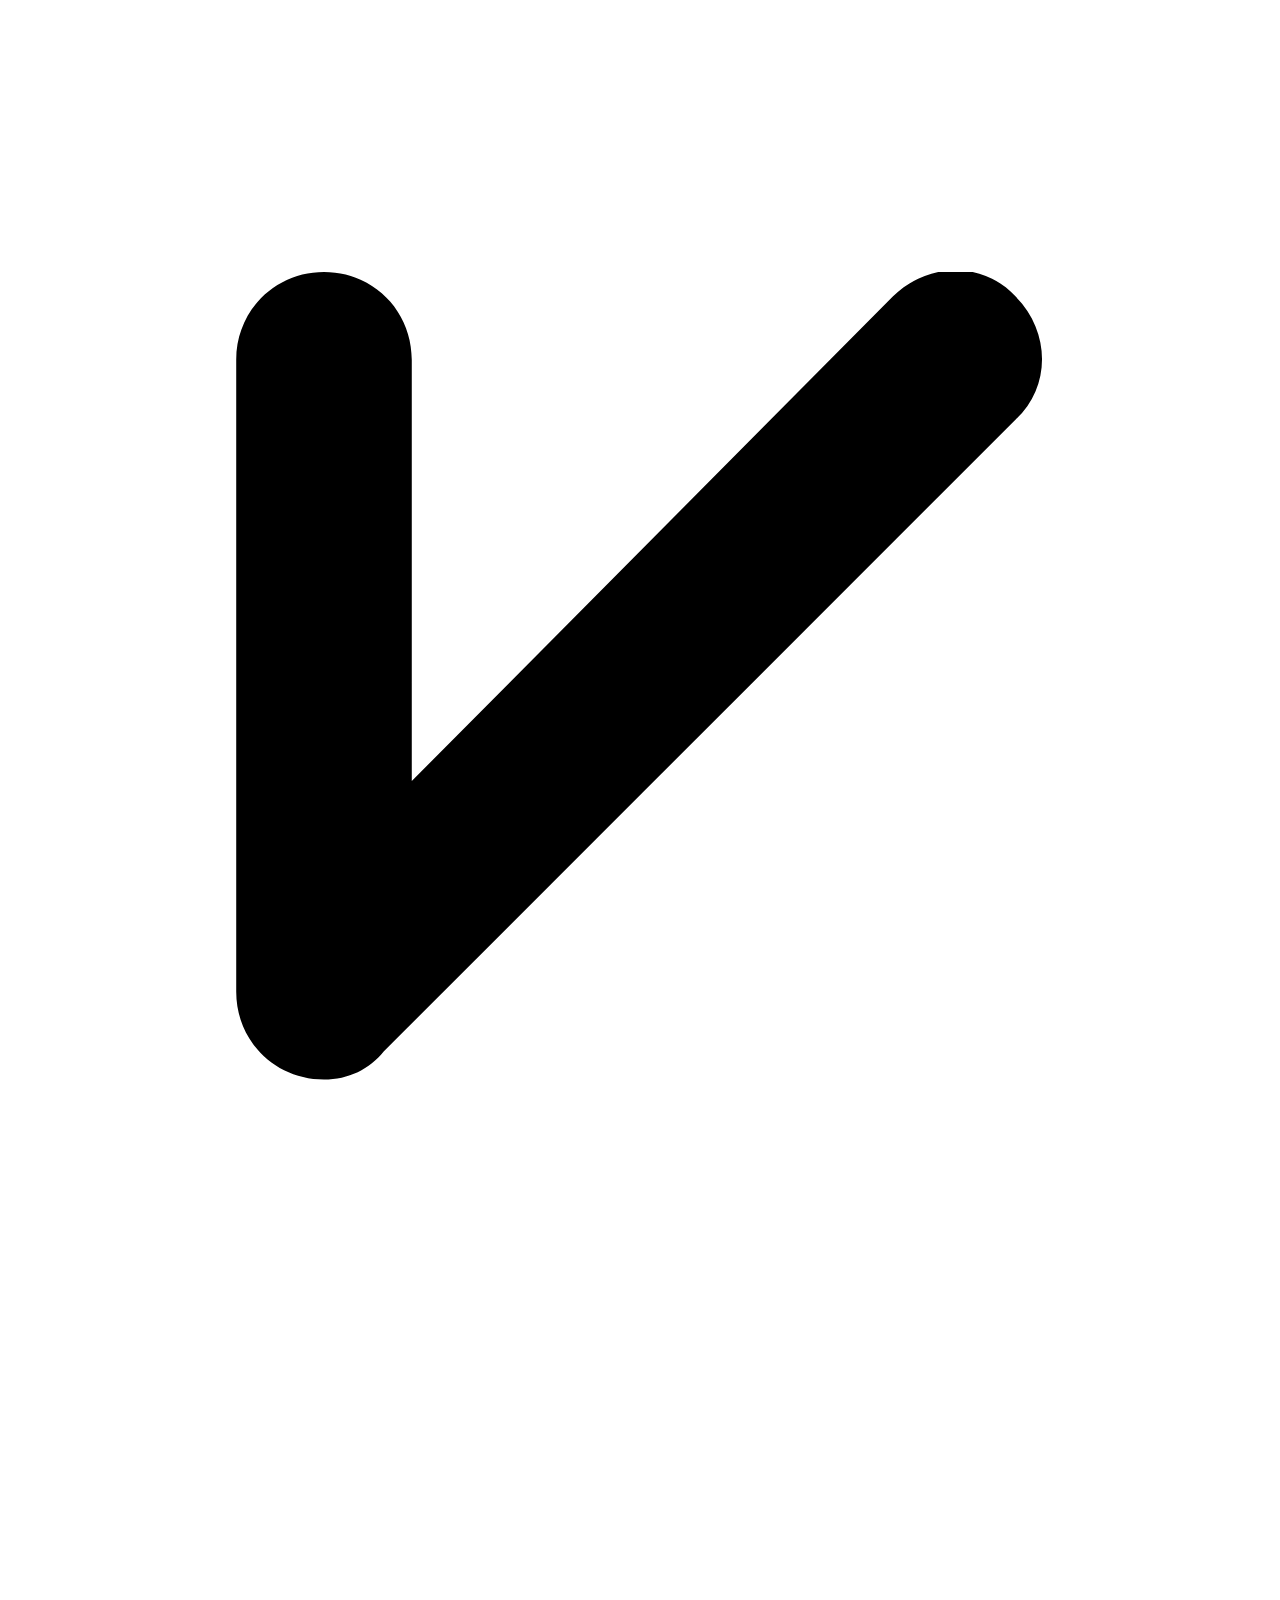
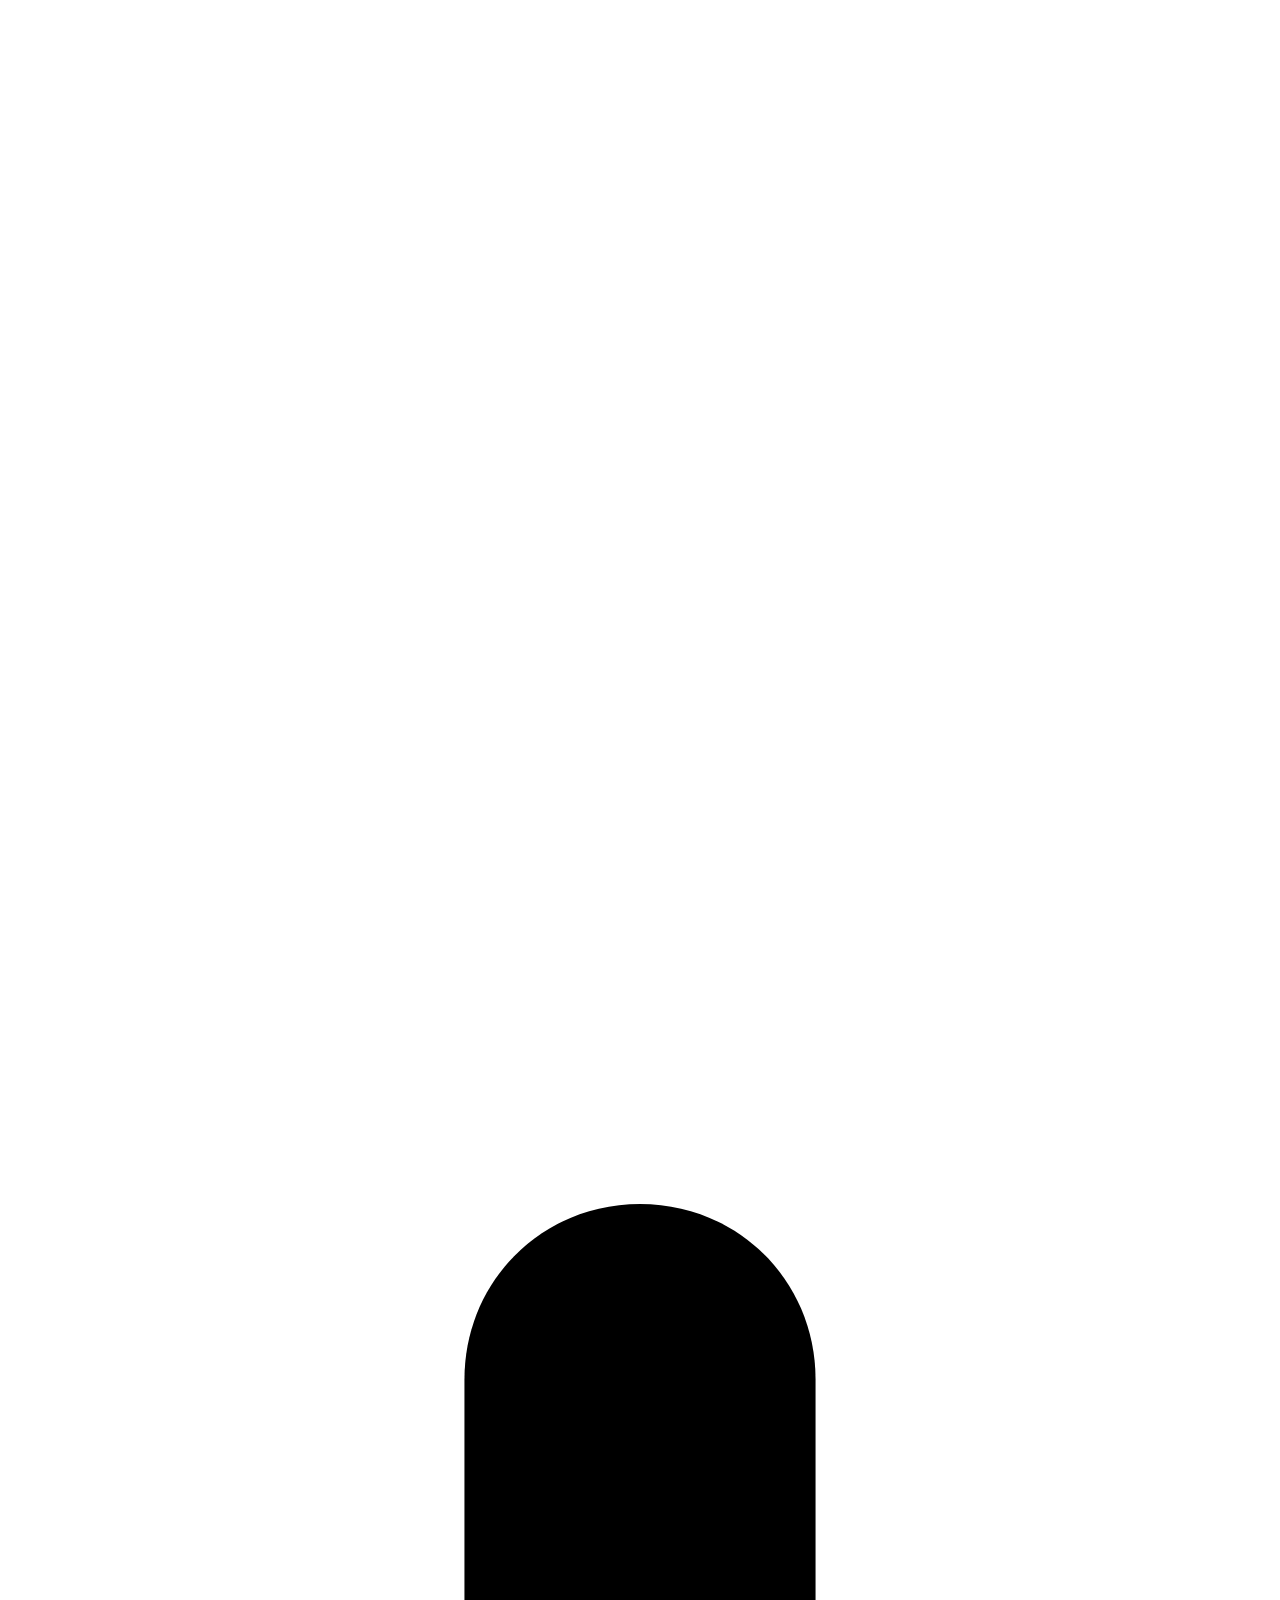
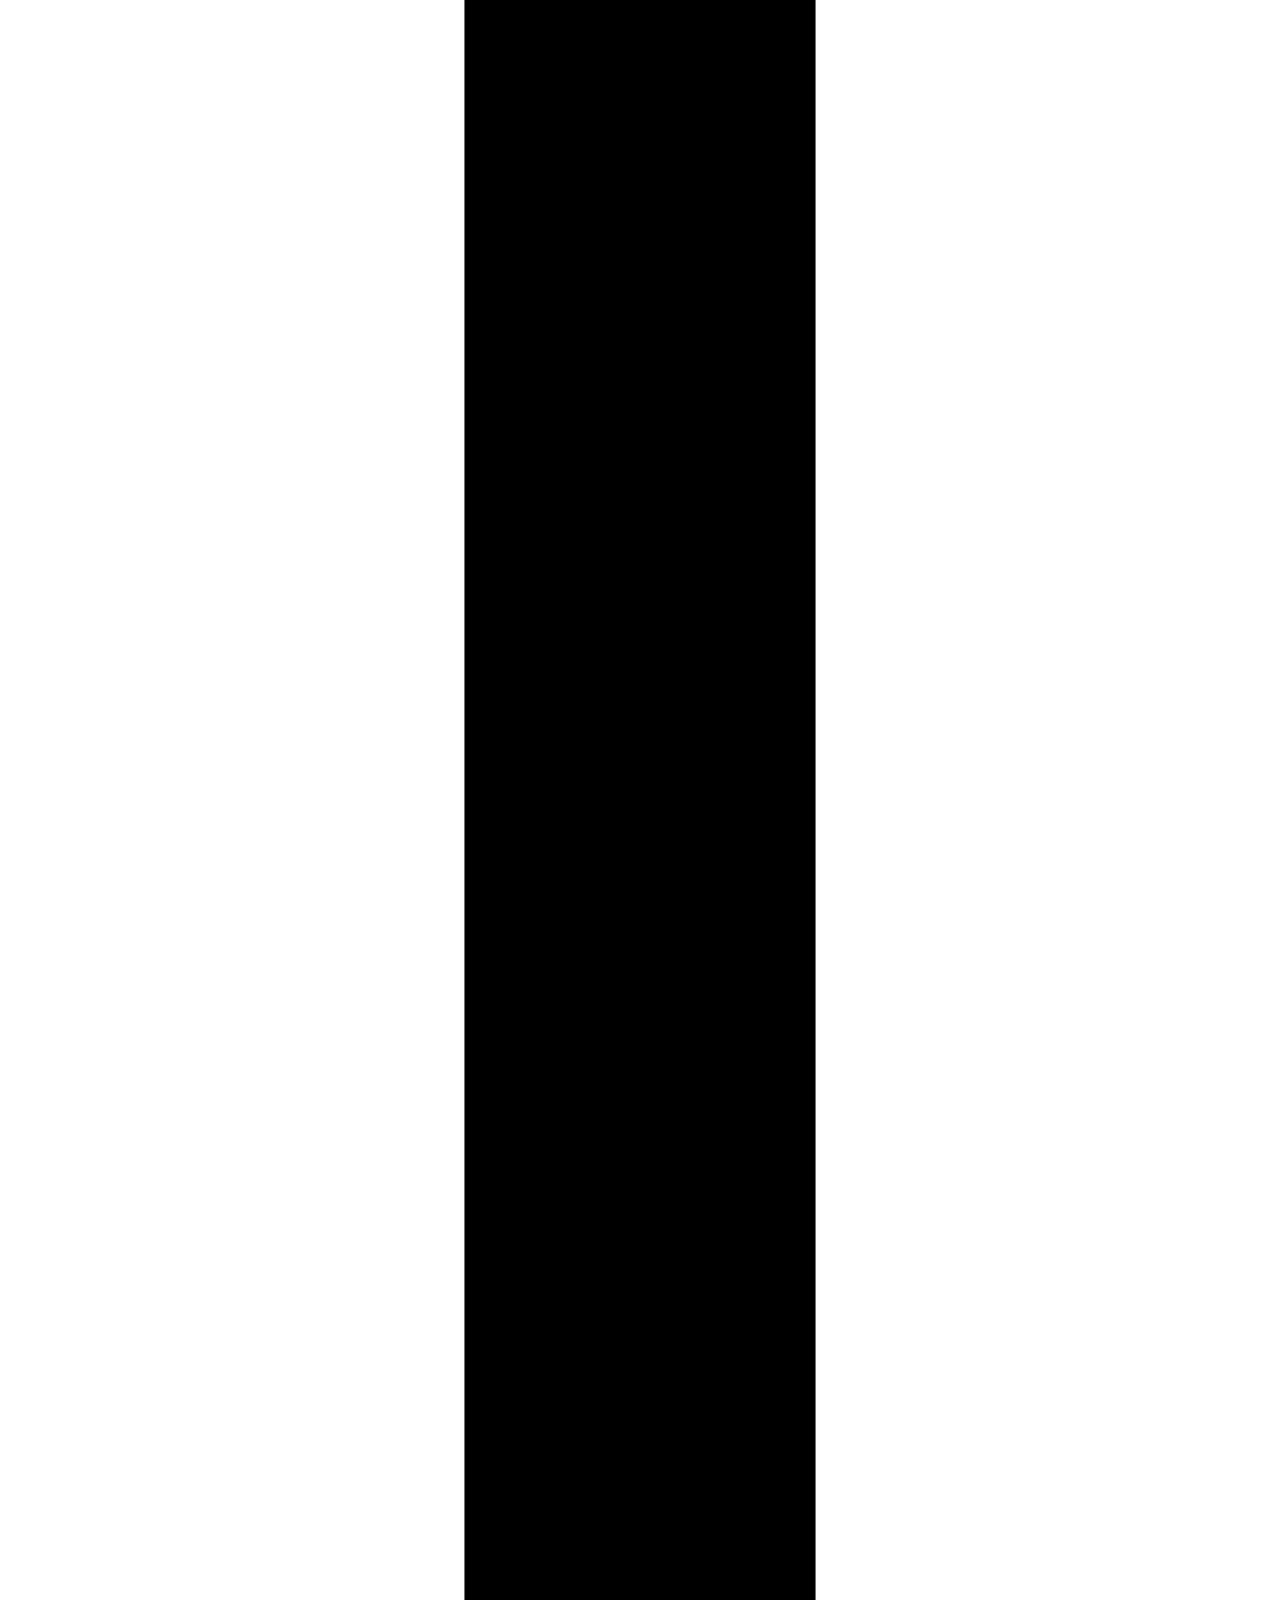
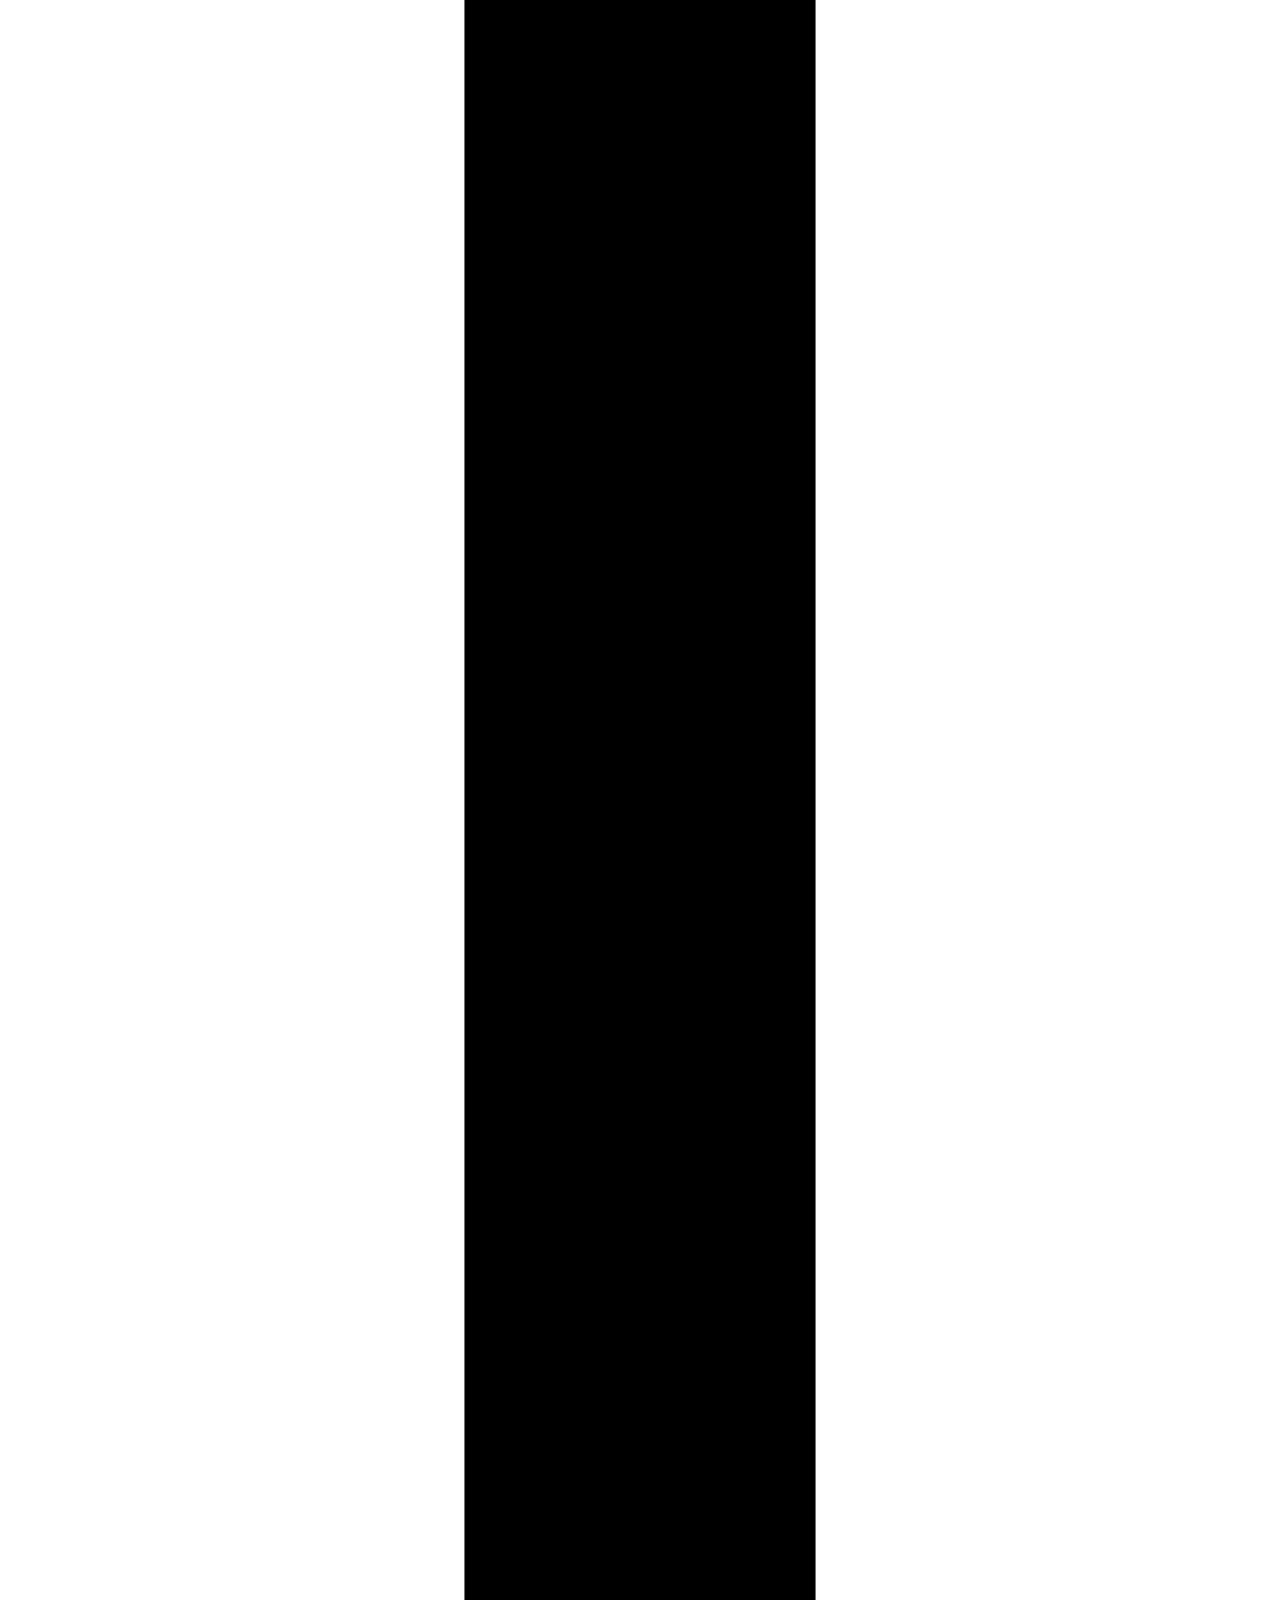
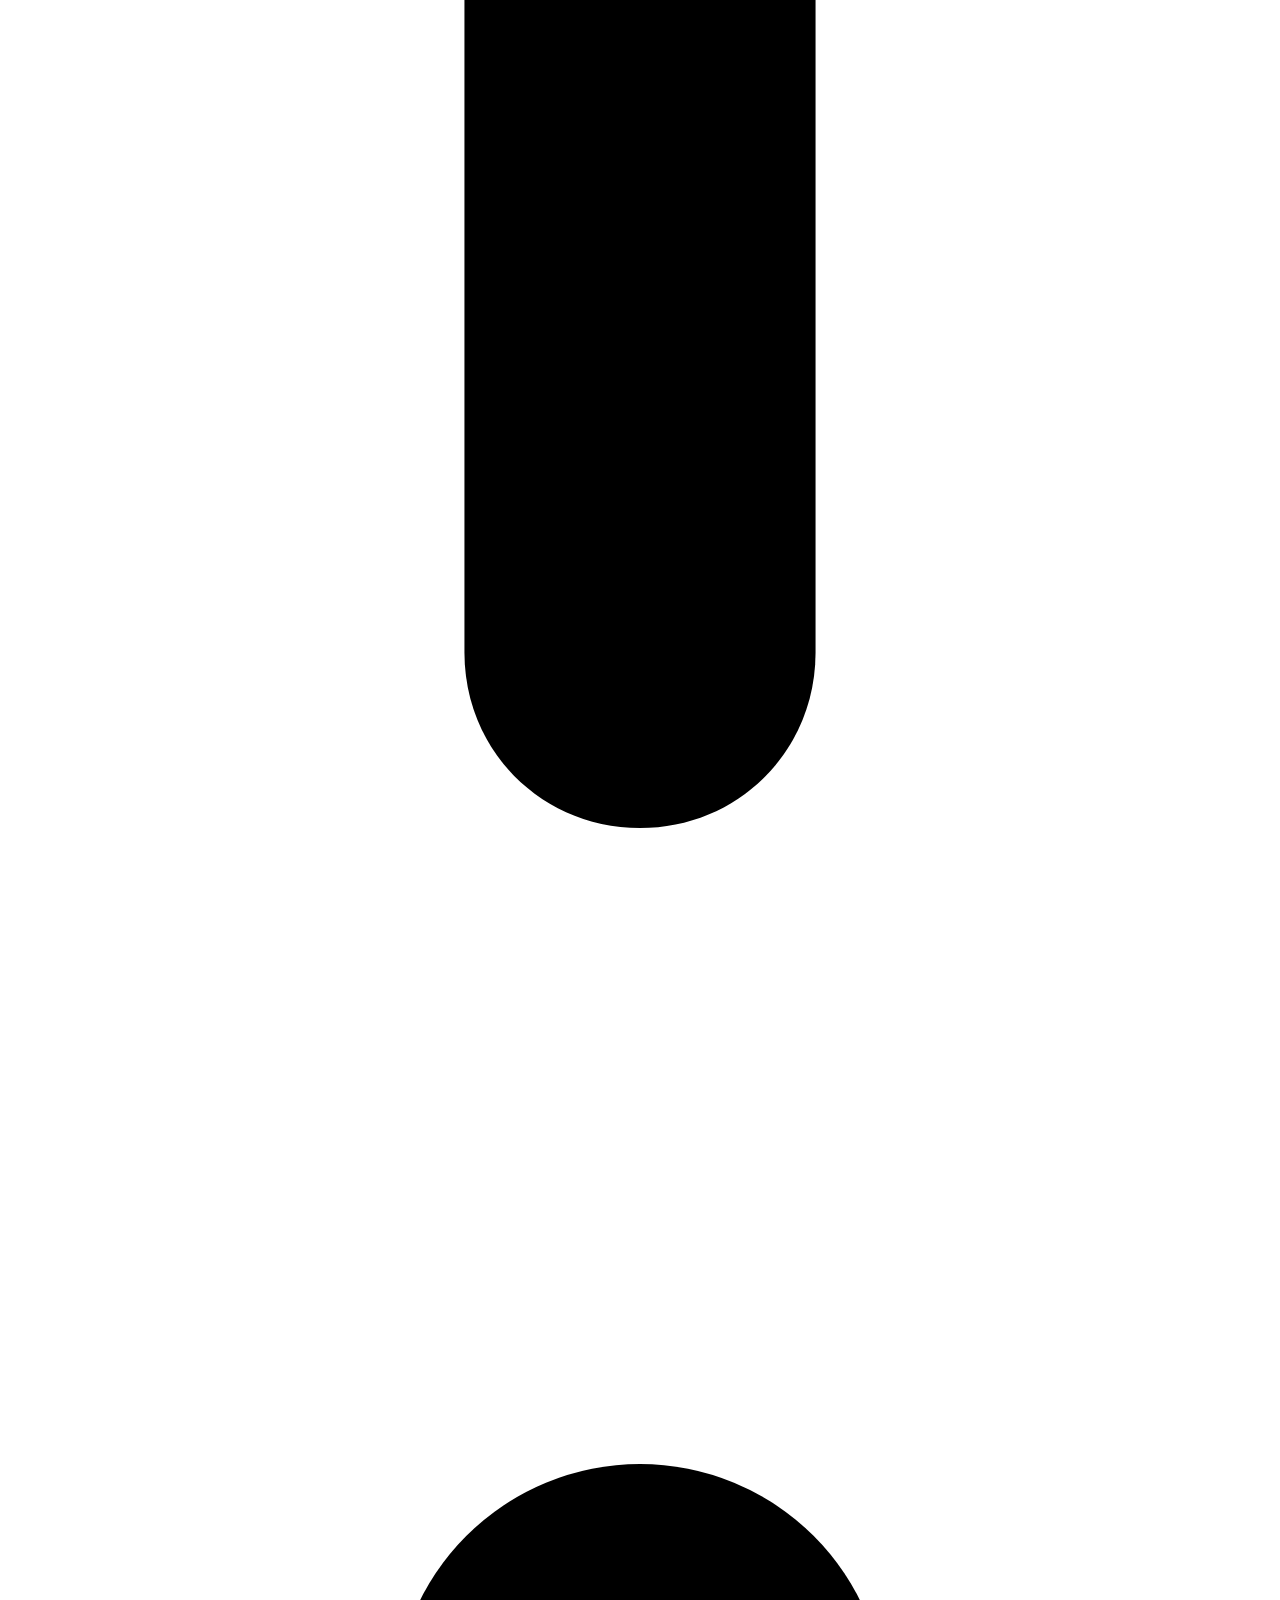
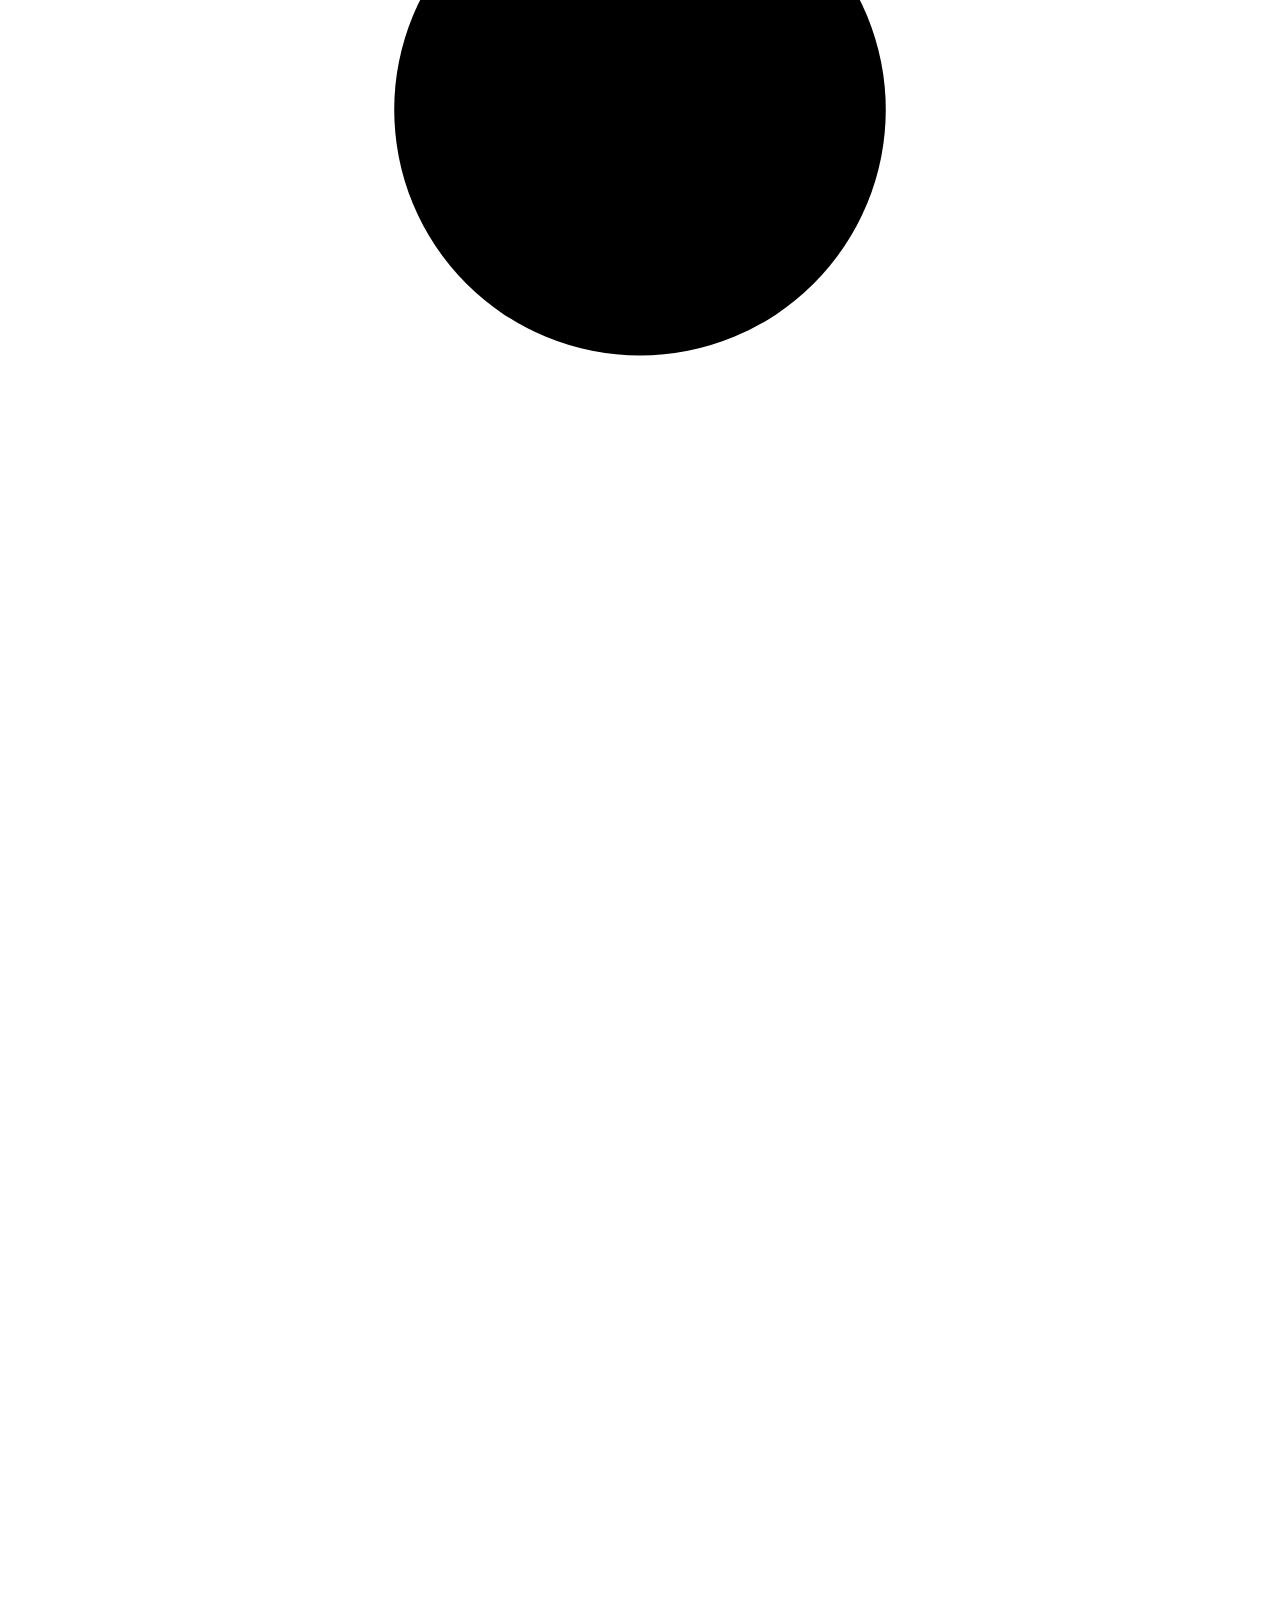
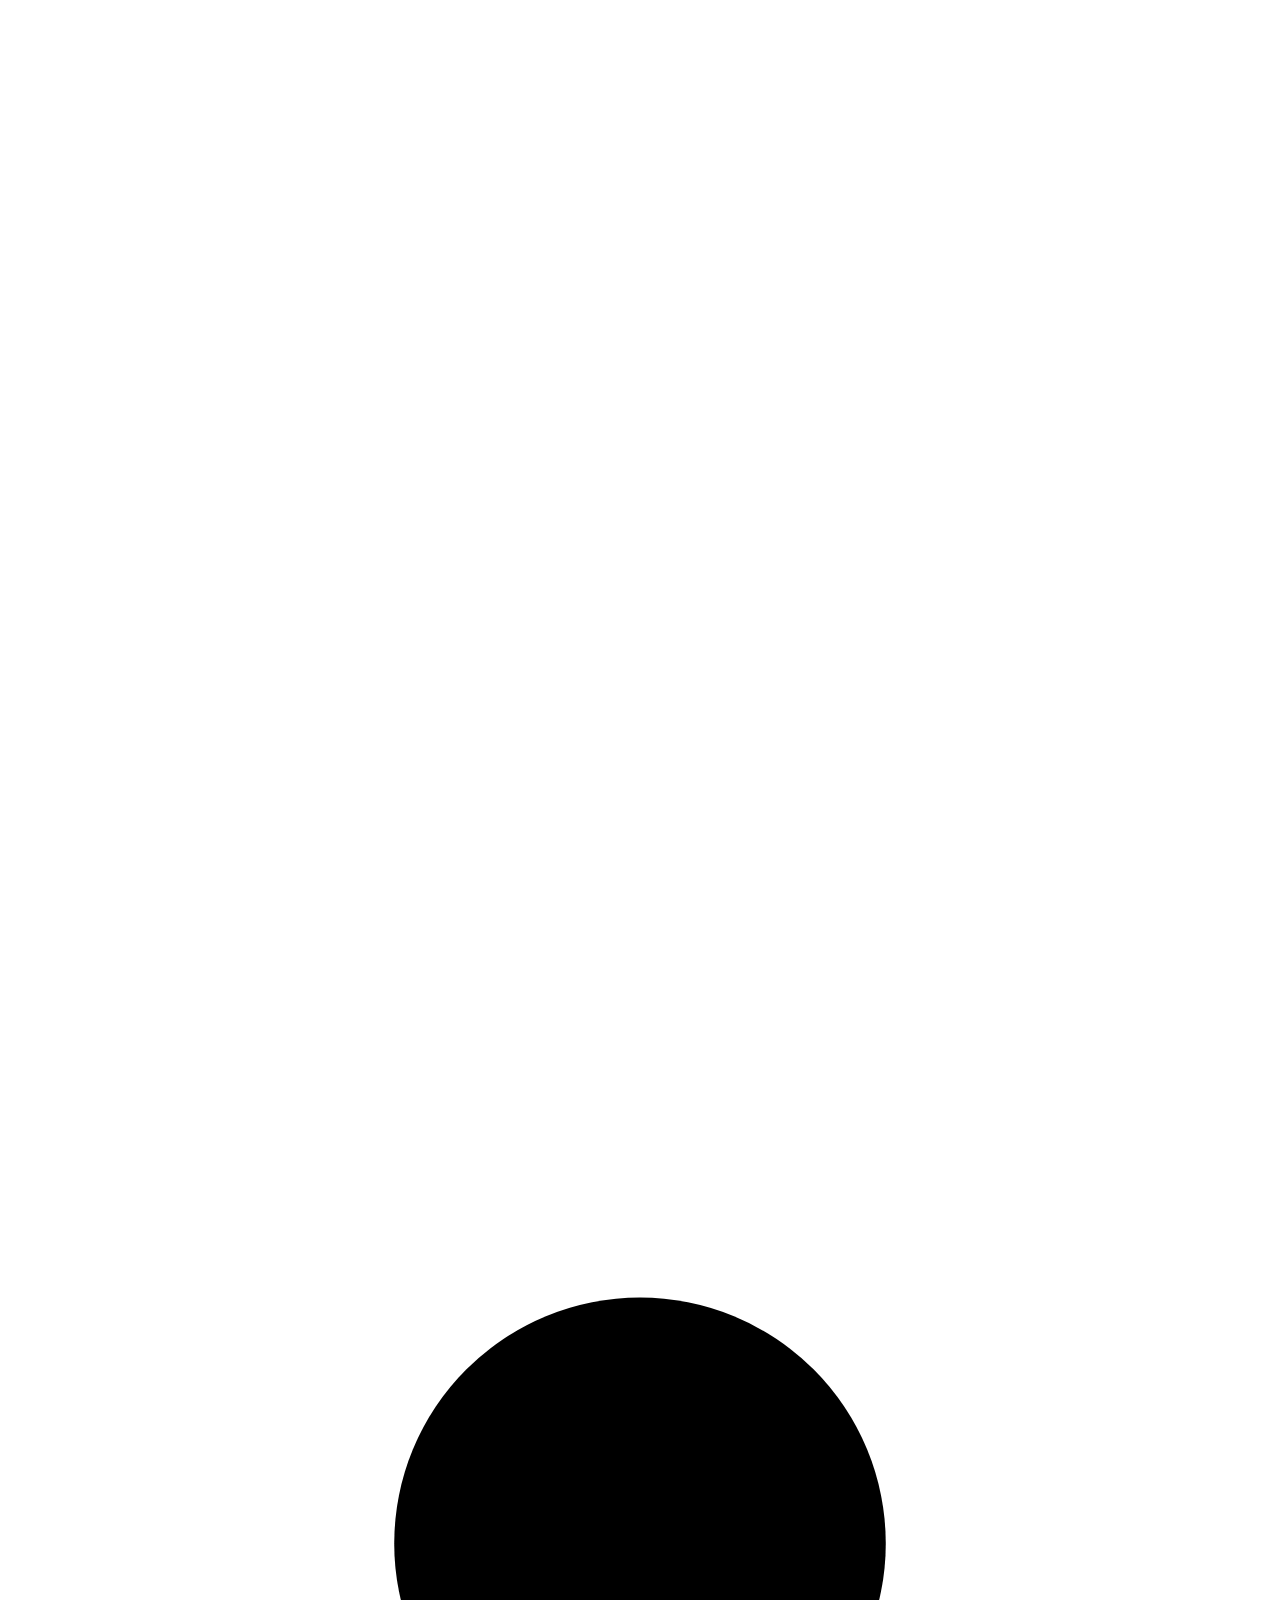
<file: images/svg_list.html>
<!DOCTYPE html>
<html>
<head>
	<title></title>
</head>
<body>
	<object id="33">
		<svg xmlns="http://www.w3.org/2000/svg" viewBox="0 0 36 72"><path d="M20.2 61.5c0 0 0.1-0.1 0.1-0.2 0.1-0.1 0.1-0.3 0.1-0.4 0 0 0 0 0-0.1l9.2-45c0.3-1.4-0.6-2.7-2-2.9 -1.4-0.3-2.7 0.6-2.9 1.9l0 0 -4.3 20.9V2.5C20.5 1.1 19.4 0 18 0c-1.4 0-2.5 1.1-2.5 2.5v33.3l-4.3-20.9C11 13.6 9.6 12.7 8.3 13s-2.2 1.6-1.9 2.9l9.3 45c0 0 0 0 0 0.1 0 0.1 0.1 0.3 0.1 0.4l0.1 0.1c0 0.1 0.1 0.2 0.1 0.3l0.1 0.1 0.2 0.2c0 0 0.1 0.1 0.1 0.1l0.2 0.2 0.2 0.1 0.2 0.1 0.2 0.1c0.1 0 0.2 0.1 0.3 0.1h0.2c0.2 0 0.3 0 0.5 0 0.2 0 0.3 0 0.5 0h0.2c0.1 0 0.2-0.1 0.3-0.1l0.2-0.1 0.2-0.1 0.1-0.1c0.1-0.1 0.1-0.1 0.2-0.2 0 0 0.1-0.1 0.1-0.1 0.1-0.1 0.1-0.1 0.2-0.2l0.1-0.2C20.2 61.7 20.2 61.6 20.2 61.5z"/></svg>
	</object>
	<object id="34">
		<svg xmlns="http://www.w3.org/2000/svg" viewBox="0 0 36 72"><path d="M18 62.9c-1.2 0-2.3-0.9-2.5-2.1l-9-58C6.3 1.5 7.2 0.2 8.6 0s2.7 0.7 2.9 2.1l9 57.9c0.2 1.4-0.7 2.6-2.1 2.8L18 62.9z"/><path d="M27 62.9c-1.2 0-2.3-0.9-2.5-2.1l-9-58c-0.2-1.4 0.7-2.7 2.1-2.9 1.4-0.2 2.7 0.7 2.9 2.1l9 57.9c0.2 1.4-0.7 2.6-2.1 2.8L27 62.9z"/></svg>
	</object>
	<object id="39">
		<svg xmlns="http://www.w3.org/2000/svg" viewBox="0 0 36 72"><path d="M9 23c-1.4 0-2.5-1.1-2.5-2.5v-18C6.5 1.1 7.6 0 9 0s2.5 1.1 2.5 2.5v12L25.2 0.7c1-1 2.6-1 3.5 0 1 1 1 2.6 0 3.5l-18 18C10.3 22.7 9.7 23 9 23z"/></svg>
	</object>
	<object id="46">
		<svg xmlns="http://www.w3.org/2000/svg" viewBox="0 0 18 72"><path d="M9 63c-1.4 0-2.5-1.1-2.5-2.5 0 0 0 0 0 0v-58C6.5 1.1 7.6 0 9 0s2.5 1.1 2.5 2.5v58C11.5 61.9 10.4 63 9 63z"/></svg>
	</object>
	<object id="58">
		<svg xmlns="http://www.w3.org/2000/svg" viewBox="0 0 18 72"><circle cx="9" cy="3.5" r="3.5"/><circle cx="9" cy="46.7" r="3.5"/></svg>
	</object>
	<object id="63">
		<svg xmlns="http://www.w3.org/2000/svg" viewBox="0 0 36 72"><path d="M8.1 63c-1.4 0-2.5-1.1-2.5-2.5 0-0.6 0.2-1.2 0.6-1.7l19.5-22.4L6 3.8C5.3 2.6 5.6 1.1 6.7 0.3s2.7-0.4 3.5 0.7c0 0 0.1 0.1 0.1 0.1l20.6 34.2c0.6 0.9 0.5 2.1-0.3 2.9L10 62.1C9.6 62.7 8.9 63 8.1 63z"/><path d="M7.3 43.2c-1.4 0-2.5-1.1-2.5-2.5 0-0.6 0.2-1.2 0.6-1.6l7.8-9L5.1 16.8c-0.7-1.2-0.4-2.7 0.7-3.5C7 12.5 8.6 12.9 9.3 14c0 0 0.1 0.1 0.1 0.1l9 14.9c0.6 0.9 0.5 2.1-0.3 2.9l-9 10.4C8.7 42.9 8 43.2 7.3 43.2z"/></svg>
	</object>
	<object id="65">
		<svg xmlns="http://www.w3.org/2000/svg" viewBox="0 0 72 72"><path d="M63.9 20.6c-0.4-0.8-1.3-1.3-2.2-1.3H38.5V2.5C38.5 1.1 37.4 0 36 0c-1.4 0-2.5 1.1-2.5 2.5v16.8H10.3c-1.4 0-2.5 1.1-2.5 2.5 0 0.5 0.1 1 0.4 1.4l25.7 38.6c0.5 0.7 1.2 1.1 2.1 1.1 0.8 0 1.6-0.4 2.1-1.1l25.8-38.6C64.3 22.4 64.4 21.4 63.9 20.6zM36 55.9L14.9 24.3h42.2L36 55.9z"/><path d="M32.5 40.7c0 1.9 1.6 3.5 3.5 3.5 1.9 0 3.5-1.6 3.5-3.5 0-1.9-1.6-3.5-3.5-3.5 0 0 0 0 0 0C34.1 37.2 32.5 38.8 32.5 40.7z"/></svg>
	</object>
	<object id="66">
		<svg xmlns="http://www.w3.org/2000/svg" viewBox="0 0 72 72"><path d="M64.9 62.9H7c-0.9 0-1.7-0.4-2.1-1.2C4.5 61 4.4 60 4.8 59.3l29-57.9c0.6-1.2 2.1-1.7 3.4-1.1 0.5 0.2 0.9 0.6 1.1 1.1l29 57.9c0.6 1.2 0.1 2.7-1.1 3.3C65.8 62.8 65.4 62.9 64.9 62.9L64.9 62.9zM11 57.9h49.8L36 8.1 11 57.9z"/><circle cx="36" cy="40.7" r="3.5"/></svg>
	</object>
	<object id="67">
		<svg xmlns="http://www.w3.org/2000/svg" viewBox="0 0 72 72"><path d="M7 63L7 63c-1.4 0-2.5-1.1-2.5-2.5v-58C4.5 1.1 5.7 0 7 0H65c1.4 0 2.5 1.1 2.5 2.5v51.9c0 0.7-0.3 1.3-0.7 1.8 -0.5 0.5-1.1 0.7-1.8 0.7l-36-0.2c-1.4 0-2.5-1.1-2.5-2.5 0 0 0 0 0 0V23c0-1.4 1.1-2.5 2.5-2.5s2.5 1.1 2.5 2.5v28.7l31 0.2V5H9.5v55.5C9.5 61.9 8.4 63 7 63z"/><circle cx="47" cy="35" r="3.5"/></svg>
	</object>
	<object id="68">
		<svg xmlns="http://www.w3.org/2000/svg" viewBox="0 0 72 72"><path d="M65 62.9H24.4c-1.4 0-2.5-1.1-2.5-2.5 0-0.7 0.3-1.3 0.8-1.8l39.8-37.9V5H7C5.7 5 4.5 3.9 4.5 2.5S5.7 0 7 0H65c1.4 0 2.5 1.1 2.5 2.5 0 0 0 0 0 0v19.3l0 0v38.6C67.5 61.8 66.4 62.9 65 62.9 65 62.9 65 62.9 65 62.9zM30.7 57.9h31.8V27.6L30.7 57.9z"/><path d="M10.3 53.3c-0.3 0-0.7-0.1-1-0.2 -0.9-0.4-1.5-1.3-1.5-2.3V19.9c0-1.4 1.1-2.5 2.5-2.5l0 0h32.4c1.4 0 2.5 1.1 2.5 2.5 0 0.7-0.3 1.3-0.8 1.8L12 52.6C11.5 53 10.9 53.3 10.3 53.3zM12.8 22.4v22.6l23.7-22.6L12.8 22.4z"/><circle cx="56.3" cy="51.9" r="3.5"/></svg>
	</object>
	<object id="69">
		<svg xmlns="http://www.w3.org/2000/svg" viewBox="0 0 72 72"><path d="M65 55.4H7c-1.4 0-2.5-1.1-2.5-2.5s1.1-2.5 2.5-2.5h58c1.4 0 2.5 1.1 2.5 2.5S66.3 55.4 65 55.4z"/><path d="M65 28.8h-2.8l-11.7-20c-0.7-1.2-2.2-1.6-3.4-0.9 -0.4 0.2-0.7 0.5-0.9 0.9L36 26.3 25.8 8.8c-0.7-1.2-2.2-1.6-3.4-0.9 -0.4 0.2-0.7 0.5-0.9 0.9l-11.6 20H7c-1.4 0-2.5 1.1-2.5 2.5s1.1 2.5 2.5 2.5h58c1.4 0 2.5-1.1 2.5-2.5C67.5 30 66.3 28.8 65 28.8L65 28.8zM48.4 15.1l8 13.7h-16L48.4 15.1zM23.7 15.1l8 13.7h-16L23.7 15.1z"/><circle cx="55.3" cy="42.1" r="3.5"/><circle cx="16.7" cy="42.1" r="3.5"/></svg>
	</object>
	<object id="70">
		<svg xmlns="http://www.w3.org/2000/svg" viewBox="0 0 72 72"><path d="M33.4 63c-9.9 0-14.1-4.2-15.9-7.7 -4.3-8.5 0.9-21.3 7.6-31.2 -5.9-3-12.1-5-18.6-6.2 -1.4-0.3-2.2-1.6-1.9-3 0.3-1.3 1.5-2.2 2.8-2 7.2 1.3 14.2 3.7 20.7 7.1 6.6-8 14.6-14.7 23.5-19.8 0.6-0.3 1.3-0.4 2-0.2 0.7 0.2 1.2 0.7 1.5 1.4l12.2 29c0.5 1.3-0.1 2.7-1.3 3.3 -0.8 0.3-1.6 0.2-2.3-0.2L37.4 17.3c-1.7 1.7-3.4 3.5-4.9 5.3 13 8.1 20.9 19.4 20.1 28.1C52.2 54.4 49.7 63 33.4 63zM29.5 26.6C22.2 37 19.2 47.5 22 53c1.6 3.3 5.5 5 11.4 5 5.1 0 13.6-1 14.2-7.6C48.2 43.9 41.5 34 29.5 26.6zM41.2 13.8l18.4 11.4 -8-19.1C48 8.4 44.5 11 41.2 13.8L41.2 13.8z"/><circle cx="32.2" cy="40.7" r="3.5"/></svg>
	</object>
	<object id="71">
		<svg xmlns="http://www.w3.org/2000/svg" viewBox="0 0 72 72"><path d="M45.7 53.3c-1.4 0-2.5-1.1-2.5-2.5V12.1c0-1.4 1.1-2.5 2.5-2.5s2.5 1.1 2.5 2.5v38.6C48.2 52.2 47 53.3 45.7 53.3z"/><path d="M65 57.9H11.2l22.3-41.6v34.5c0 1.4 1.1 2.5 2.5 2.5 1.4 0 2.5-1.1 2.5-2.5V7l1.8-3.3c0.4-0.8 0.4-1.7 0-2.5C39.8 0.4 39 0 38.1 0H16.7c-1.4 0-2.5 1.1-2.5 2.5S15.3 5 16.7 5h17.2L4.8 59.2c-0.7 1.2-0.2 2.7 1 3.4 0.4 0.2 0.8 0.3 1.2 0.3H65c1.4 0 2.5-1.1 2.5-2.5S66.3 57.9 65 57.9z"/><circle cx="21.6" cy="51.9" r="3.5"/></svg>
	</object>
	<object id="72">
		<svg xmlns="http://www.w3.org/2000/svg" viewBox="0 0 72 72"><path d="M65 55.6H26.4c-1.4 0-2.5-1.1-2.5-2.5s1.1-2.5 2.5-2.5h36.1V12.4l-25 0.1L23.3 43.4c-0.6 1.3-2.1 1.8-3.3 1.2 -0.6-0.3-1-0.7-1.2-1.3L4.7 11C4.4 10.2 4.5 9.4 5 8.7 5.4 8 6.2 7.5 7 7.5l28.5-0.1c0.3-0.1 0.6-0.1 0.9 0H65l0 0c1.4 0 2.5 1.1 2.5 2.5l0 0v43.2C67.5 54.5 66.4 55.6 65 55.6L65 55.6zM10.8 12.5L21 36.2l11-23.8L10.8 12.5z"/><circle cx="51.8" cy="31.5" r="3.5"/></svg>
	</object>
	<object id="73">
		<svg xmlns="http://www.w3.org/2000/svg" viewBox="0 0 72 72"><path d="M55.3 47.1c8.8-5.8 12.2-14.5 12.2-15.6 0-0.3 0-0.5-0.1-0.8 -2.5-6-6.6-11.2-12-14.8l5.5-5.5c1-1 0.9-2.6-0.1-3.5 -1-0.9-2.5-0.9-3.5 0l-6.5 6.5c-3.9-1.7-8.1-2.6-12.3-2.8v-8C38.5 1.1 37.4 0 36 0c-1.4 0-2.5 1.1-2.5 2.5v8.1c-4 0.3-8 1.3-11.7 3L15 6.8c-1.1-0.8-2.7-0.5-3.5 0.6 -0.6 0.9-0.6 2 0 2.9l5.8 5.8c-5.4 3.6-9.8 8.5-12.6 14.4 -0.3 0.6-0.3 1.3 0 2 2.8 5.8 7.1 10.8 12.5 14.4l-5.7 5.8c-1 1-1 2.6 0 3.5 0 0 0 0 0 0 0.5 0.5 1.1 0.7 1.8 0.7 0.7 0 1.3-0.3 1.8-0.7l6.8-6.8c3.7 1.7 7.6 2.7 11.7 3v8.1c0 1.4 1.1 2.5 2.5 2.5 1.4 0 2.5-1.1 2.5-2.5v-8c4.2-0.2 8.4-1.1 12.2-2.8l6.5 6.5c0.5 0.5 1.1 0.7 1.8 0.7 1.4 0 2.5-1.1 2.5-2.5 0-0.7-0.3-1.4-0.8-1.9L55.3 47.1zM33.5 47.3c-10.1-0.9-19-6.9-23.7-15.8 4.8-8.9 13.7-14.9 23.7-15.8V47.3zM38.5 15.5c4 0.2 7.8 1.1 11.4 2.9 0.1 0.1 0.3 0.2 0.5 0.3 5.3 2.8 9.5 7.3 11.9 12.8 -4.2 9.4-13.5 15.6-23.8 15.9V15.5z"/></svg>
	</object>
	<object id="74">
		<svg xmlns="http://www.w3.org/2000/svg" viewBox="0 0 72 72"><path d="M42.7 55.6c-0.3 0-0.7-0.1-1-0.2 -0.9-0.4-1.5-1.3-1.5-2.3V9.9c0-1.4 1.1-2.5 2.5-2.5 0.7 0 1.3 0.3 1.8 0.7l22.3 21.6c1 1 1 2.6 0.1 3.5 0 0 0 0-0.1 0.1L44.4 54.9C43.9 55.4 43.3 55.6 42.7 55.6zM45.2 15.8v31.4l16.2-15.7L45.2 15.8z"/><path d="M36 24.4c-1.4 0-2.5-1.1-2.5-2.5 0-2.7-0.6-4.6-1.6-5 -1.9-0.9-6.4 1.4-8.8 3.4S14 25.8 9 23.5c-2-0.9-4.5-3.2-4.5-8.7 0-1.4 1.1-2.5 2.5-2.5s2.5 1.1 2.5 2.5c0 2.3 0.5 3.6 1.6 4.1 2.2 1 6.8-0.8 8.8-2.5C22.7 14 29.3 10 34 12.2c3 1.4 4.5 4.6 4.5 9.6C38.5 23.2 37.4 24.4 36 24.4L36 24.4z"/><path d="M36 51.4c-1.4 0-2.5-1.1-2.5-2.5 0-2.7-0.6-4.6-1.6-5 -1.9-0.9-6.4 1.4-8.8 3.4S14 52.9 9 50.5c-2-0.9-4.5-3.2-4.5-8.7 0-1.4 1.1-2.5 2.5-2.5s2.5 1.1 2.5 2.5c0 2.3 0.5 3.6 1.6 4.1 2.2 1 6.8-0.8 8.8-2.5C22.7 41 29.2 37 34 39.2c3 1.4 4.5 4.6 4.5 9.6C38.5 50.3 37.4 51.4 36 51.4L36 51.4z"/><circle cx="51.8" cy="31.5" r="3.5"/></svg>
	</object>
	<object id="75">
		<svg xmlns="http://www.w3.org/2000/svg" viewBox="0 0 72 72"><path d="M59.2 27.2H12.8c-1.4 0-2.5-1.1-2.5-2.5 0-0.7 0.3-1.3 0.8-1.8L34.3 0.7c1-0.9 2.5-0.9 3.5 0l23.2 22.2c1 1 1 2.5 0.1 3.5C60.5 27 59.8 27.2 59.2 27.2zM19 22.2h33.9L36 6 19 22.2z"/><path d="M25.5 62.9h-0.1c-0.7 0-1.4-0.3-1.9-0.9L5.1 38.4c-0.8-1.1-0.6-2.7 0.5-3.5 0.4-0.3 1-0.5 1.5-0.5h57.9c1.4 0 2.5 1.1 2.5 2.5s-1.1 2.5-2.5 2.5H12.2l13.5 17.2 8.5-9.5c0.9-1 2.5-1.1 3.5-0.2 1 0.9 1.1 2.5 0.2 3.5l0 0L27.4 62.1C26.9 62.6 26.2 62.9 25.5 62.9z"/><circle cx="36" cy="15.5" r="3.5"/></svg>
	</object>
	<object id="76">
		<svg xmlns="http://www.w3.org/2000/svg" viewBox="0 0 72 72"><path d="M65 57.9H50l2-55.3c0-1.4-1-2.5-2.4-2.6 0 0 0 0 0 0h-27C21.1 0 20 1.1 20 2.5c0 0 0 0 0 0.1l2 55.3H7c-1.4 0-2.5 1.1-2.5 2.5s1.1 2.5 2.5 2.5h58c1.4 0 2.5-1.1 2.5-2.5S66.4 57.9 65 57.9L65 57.9zM27 57.9L25 5h21.9l-2 52.9H27z"/><circle cx="36" cy="15.3" r="3.5"/></svg>
	</object>
	<object id="77">
		<svg xmlns="http://www.w3.org/2000/svg" viewBox="0 0 72 72"><path d="M36 55.6H7c-1.4 0-2.5-1.1-2.5-2.5 0-0.4 0.1-0.8 0.3-1.2L19.3 26c0.4-0.8 1.3-1.3 2.2-1.3l0 0c0.9 0 1.7 0.5 2.2 1.3l13.8 24.6H65c1.4 0 2.5 1.1 2.5 2.5s-1.1 2.5-2.5 2.5H36L36 55.6zM11.3 50.6h20.4L21.5 32.3 11.3 50.6z"/><path d="M50.4 38.3L50.4 38.3c-0.9 0-1.7-0.5-2.2-1.3L34.5 12.4H7c-1.4 0-2.5-1.1-2.5-2.5S5.6 7.4 7 7.4h58c1.4 0 2.5 1.1 2.5 2.5 0 0.4-0.1 0.8-0.3 1.2L52.6 37C52.2 37.8 51.3 38.3 50.4 38.3zM40.3 12.4l10.2 18.3 10.3-18.3C60.8 12.4 40.3 12.4 40.3 12.4z"/><circle cx="36" cy="31.5" r="3.5"/></svg>
	</object>
	<object id="78">
		<svg xmlns="http://www.w3.org/2000/svg" viewBox="0 0 72 72"><path d="M65 57.9h-0.1L48 1.8c-0.4-1.3-1.8-2.1-3.1-1.7 -0.8 0.2-1.4 0.8-1.7 1.6l-13 38.5L18.4 29.6c-1-0.9-2.6-0.8-3.5 0.2 -0.3 0.3-0.4 0.6-0.6 1L7.1 57.9H7c-1.4 0-2.5 1.1-2.5 2.5s1.1 2.5 2.5 2.5h58c1.4 0 2.5-1.1 2.5-2.5S66.4 57.9 65 57.9L65 57.9zM18.1 36l11.7 10.4c1.1 0.9 2.6 0.8 3.5-0.3 0.2-0.2 0.4-0.5 0.5-0.8l11.7-34.6 14.1 47.2H12.2L18.1 36z"/><circle cx="45.6" cy="40.7" r="3.5"/><circle cx="27" cy="15.4" r="3.5"/></svg>
	</object>
	<object id="79">
		<svg xmlns="http://www.w3.org/2000/svg" viewBox="0 0 72 72"><path d="M65 62.9H7c-1.4 0-2.5-1.1-2.5-2.5 0-0.4 0.1-0.8 0.3-1.2l31-57.9c0.6-1.2 2.1-1.8 3.3-1.2s1.8 2.1 1.2 3.3c0 0.1-0.1 0.2-0.1 0.2l-29 54.2h49.5L45.1 28.6l-6.9 12.9c-0.7 1.2-2.2 1.7-3.4 1 -1.2-0.7-1.7-2.2-1-3.4l9.1-17c0.7-1.2 2.2-1.7 3.4-1 0.4 0.2 0.8 0.6 1 1l19.9 37.1c0.7 1.2 0.2 2.7-1 3.4C65.8 62.8 65.4 62.9 65 62.9z"/><circle cx="45" cy="51.9" r="3.5"/></svg>
	</object>
	<object id="80">
		<svg xmlns="http://www.w3.org/2000/svg" viewBox="0 0 72 72"><path d="M64.9 62.9c-0.9 0-1.8-0.5-2.2-1.4L36 8.1l-6.9 13.7 18.8 37.5c0.6 1.2 0.1 2.7-1.1 3.3 -0.3 0.2-0.7 0.3-1.1 0.3H7c-0.9 0-1.7-0.4-2.1-1.2 -0.4-0.7-0.5-1.7-0.1-2.4l19.3-38.6 0 0 9.7-19.3c0.6-1.2 2.1-1.7 3.4-1.1 0.5 0.2 0.9 0.6 1.1 1.1l29 57.9c0.6 1.2 0.1 2.7-1.1 3.3C65.8 62.8 65.4 62.9 64.9 62.9L64.9 62.9zM11.1 57.9h30.5L26.3 27.4 11.1 57.9z"/><circle cx="26.3" cy="51.9" r="3.5"/></svg>
	</object>
	<object id="81">
		<svg xmlns="http://www.w3.org/2000/svg" viewBox="0 0 72 72"><path d="m54 21.7h-36c-1.4 0-2.5-1.1-2.5-2.5 0-0.7 0.3-1.4 0.8-1.8l18-16.7c1-0.9 2.4-0.9 3.4 0l18 16.7c1 0.9 1.1 2.5 0.1 3.5-0.5 0.5-1.1 0.8-1.8 0.8zm-29.7-5h23.2l-11.5-10.8-11.7 10.8z"/><path d="m36 62.9c-15.1 0-20.5-8.2-20.5-15.2 0-6.7 5.5-13.5 17.3-18h-22.6c-1.4 0-2.5-1.1-2.5-2.5s1.1-2.5 2.5-2.5h51.5c1.4 0 2.5 1.1 2.5 2.5s-1.1 2.5-2.5 2.5c-30.3 1-41.3 11.3-41.3 18 0 4.9 4.1 10.2 15.5 10.2 12.3 0 15.5-6.4 15.5-9.8 0-1.9-1.1-3.7-2.8-4.6-3.5-2.2-8.5-2.2-10.5-1.3-1.3 0.6-2.7 0-3.3-1.2-0.6-1.3 0-2.7 1.2-3.3 4.1-1.9 11-1.2 15.3 1.6 3.1 1.8 5.1 5.2 5.1 8.8 0.1 7.2-6.4 14.8-20.4 14.8z"/><circle cx="36" cy="52" r="3.5"/></svg>
	</object>
	<object id="82">
		<svg xmlns="http://www.w3.org/2000/svg" viewBox="0 0 72 72"><path d="M10.3 62.9c-1.4 0-2.5-1.1-2.5-2.5 0 0 0 0 0 0V2.5C7.8 1.1 8.9 0 10.3 0c0.9 0 1.8 0.5 2.2 1.4L32.4 40c0.6 1.2 0.1 2.7-1.1 3.4 -0.3 0.2-0.7 0.3-1.1 0.3H12.8v16.8C12.8 61.8 11.6 62.9 10.3 62.9zM12.8 38.6h13.3L12.8 12.8V38.6z"/><path d="M41.8 62.9c-1.4 0-2.5-1.1-2.5-2.5 0 0 0 0 0 0V2.5c0-1.4 1.1-2.5 2.5-2.5 0.9 0 1.8 0.5 2.2 1.4L64 40c0.6 1.2 0.1 2.7-1.1 3.4 -0.3 0.2-0.7 0.3-1.1 0.3H44.3v16.8C44.3 61.8 43.2 62.9 41.8 62.9 41.8 62.9 41.8 62.9 41.8 62.9zM44.3 38.6h13.4L44.3 12.8 44.3 38.6z"/><circle cx="20.2" cy="51.9" r="3.5"/><circle cx="51.8" cy="51.9" r="3.5"/></svg>
	</object>
	<object id="83">
		<svg xmlns="http://www.w3.org/2000/svg" viewBox="0 0 72 72"><path d="M32.4 61L32.4 61c-0.9 0-1.7-0.4-2.1-1.2L4.8 16.6c-0.7-1.2-0.4-2.8 0.8-3.5 0.4-0.2 0.9-0.3 1.3-0.3h35.2c1.4 0 2.5 1.1 2.5 2.5s-1.1 2.5-2.5 2.5H11.3l21.1 35.8 23.5-39.5c0.7-1.2 2.2-1.6 3.4-0.9l6.9 4c0.6 0.3 1 0.9 1.2 1.5 0.2 0.6 0.1 1.3-0.3 1.9L55.9 39.5c-0.7 1.2-2.2 1.6-3.4 0.9s-1.6-2.2-0.9-3.4c0 0 0 0 0-0.1l9.9-16.7 -2.6-1.5L34.6 59.8C34.1 60.5 33.3 61 32.4 61z"/><circle cx="32.5" cy="31.5" r="3.5"/></svg>
	</object>
	<object id="84">
		<svg xmlns="http://www.w3.org/2000/svg" viewBox="0 0 72 72"><path d="M38.6 63c-16.3 0-18.9-8.5-19.2-12.2 -0.8-8.8 7.1-20 20.1-28.1C33.4 15.5 26.2 9.4 18 4.6c-1.3-0.5-1.9-2-1.4-3.2 0.5-1.3 2-1.9 3.2-1.4 0.2 0.1 0.4 0.2 0.6 0.3 8.9 5.2 16.9 11.9 23.5 19.8 6.5-3.4 13.4-5.8 20.6-7.1 1.4-0.2 2.7 0.7 2.9 2 0.2 1.3-0.7 2.6-2 2.9 -6.5 1.2-12.7 3.2-18.6 6.2 6.8 9.9 12 22.6 7.7 31.2C52.7 58.8 48.5 63 38.6 63zM42.5 26.6c-12 7.4-18.7 17.3-18.1 23.7C25 57 33.5 58 38.6 58c5.9 0 9.8-1.7 11.4-5C52.8 47.5 49.8 37 42.5 26.6z"/><path d="M7 39c-0.4 0-0.8-0.1-1.1-0.3 -0.8-0.4-1.4-1.3-1.4-2.2V7.7c0-0.9 0.5-1.8 1.4-2.2C6.7 5 7.8 5.1 8.5 5.7l20.2 14.4c1.1 0.8 1.4 2.4 0.6 3.5 -0.2 0.2-0.4 0.4-0.6 0.6L8.5 38.5C8.1 38.9 7.6 39 7 39zM9.5 12.6v19.1l13.4-9.5L9.5 12.6z"/><circle cx="39.8" cy="40.7" r="3.5"/></svg>
	</object>
	<object id="85">
		<svg xmlns="http://www.w3.org/2000/svg" viewBox="0 0 72 72"><path d="M63 47.2c-3.7-2.3-8.1-3-12.3-2.1L28.3 1.4c-0.6-1.2-2.1-1.7-3.4-1.1 -0.5 0.2-0.8 0.6-1.1 1.1L9.4 29.2c-0.6 1.2-0.2 2.7 1.1 3.4 1.2 0.6 2.7 0.2 3.4-1.1L26.1 8l20 39c-4.7 2.7-8.3 7.2-10.8 11H11.1l17.2-32.9c0.6-1.2 0.2-2.7-1.1-3.4s-2.7-0.2-3.4 1.1l-19 36.5c-0.4 0.8-0.4 1.7 0.1 2.5C5.3 62.5 6.1 63 7 63h25.4c-0.2 0.4-0.4 0.7-0.5 1 -0.3 0.5-0.5 1-0.7 1.4 -0.7 1.2-0.3 2.7 0.8 3.4 1.2 0.7 2.7 0.3 3.4-0.8 0-0.1 0.1-0.2 0.1-0.2 0.3-0.5 0.5-1 0.8-1.5 0.6-1.3 1.4-2.7 2.4-4.5 1.7-2.8 5.1-7.6 9.6-10.3 4.4 8.3 10.2 11.2 14.3 10.3 3-0.6 4.9-3.2 4.9-6.7C67.5 51.8 65.8 48.9 63 47.2zM61.6 56.9c-1.8 0.4-5.4-1.7-8.5-7.1 2.5-0.3 5 0.3 7.1 1.6 1.4 0.8 2.2 2.2 2.3 3.7C62.5 56.1 62.2 56.7 61.6 56.9z"/><circle cx="31.5" cy="40.7" r="3.5"/></svg>
	</object>
	<object id="86">
		<svg xmlns="http://www.w3.org/2000/svg" viewBox="0 0 72 72"><path d="M63.9 20.6c-0.4-0.8-1.3-1.3-2.2-1.3H38.5v-4.7h7.2c1.4 0 2.5-1.1 2.5-2.5S47 9.6 45.7 9.6h-7.2V5h7.2c1.4 0 2.5-1.1 2.5-2.5S47 0 45.7 0H36c-1.4 0-2.5 1.1-2.5 2.5v7.1h-7.1c-1.4 0-2.5 1.1-2.5 2.5s1.1 2.5 2.5 2.5h7.1v4.7H10.3c-1.4 0-2.5 1.1-2.5 2.5 0 0.5 0.1 1 0.4 1.4l25.7 38.6c0.5 0.7 1.2 1.1 2.1 1.1 0.8 0 1.6-0.4 2.1-1.1l25.8-38.6C64.3 22.4 64.4 21.4 63.9 20.6zM36 55.9L14.9 24.3h42.2L36 55.9z"/><circle cx="36" cy="40.7" r="3.5"/></svg>
	</object>
	<object id="87">
		<svg xmlns="http://www.w3.org/2000/svg" viewBox="0 0 72 72"><path d="M65 58h-7.9L41.5 27l6.7-13c0.6-1.2 0.2-2.7-1.1-3.4 -0.4-0.2-0.7-0.3-1.2-0.3H33l-4.6-9c-0.6-1.2-2.1-1.7-3.4-1.1 -0.5 0.2-0.9 0.6-1.1 1.1l-11.5 22c-0.6 1.2-0.1 2.7 1.2 3.3 1.2 0.6 2.6 0.1 3.2-1L26.1 8l3.1 6c0.4 0.8 1.3 1.4 2.2 1.4h10.5l-5.4 10.4c-0.4 0.7-0.4 1.6 0 2.3L51.5 58H11.1l18.3-35.1c0.6-1.2 0.2-2.7-1.1-3.4s-2.7-0.2-3.4 1.1l0 0L4.8 59.3c-0.7 1.2-0.2 2.7 1 3.4C6.2 62.9 6.6 63 7 63h58c1.4 0 2.5-1.1 2.5-2.5S66.4 58 65 58L65 58z"/><circle cx="31.5" cy="40.7" r="3.5"/></svg>
	</object>
	<object id="88">
		<svg xmlns="http://www.w3.org/2000/svg" viewBox="0 0 72 72"><path d="M63.1 19.8c-1.1-0.8-2.7-0.5-3.5 0.7 0 0 0 0 0 0L38.5 52.2V30.7c8.4-1.4 14.1-9.3 12.7-17.7S41.9-1.2 33.5 0.2 19.4 9.5 20.8 17.9c1.1 6.5 6.2 11.7 12.7 12.7v21.5L12.3 20.4c-0.8-1.1-2.3-1.5-3.5-0.7s-1.5 2.3-0.7 3.5c0 0 0 0 0 0l25.7 38.6c0.5 0.7 1.2 1.2 2.1 1.2 0.8 0 1.6-0.4 2.1-1.1l25.8-38.7C64.6 22.1 64.3 20.5 63.1 19.8zM25.5 15.4C25.5 9.7 30.2 5 36 5s10.5 4.7 10.5 10.4S41.8 25.9 36 25.9c0 0 0 0 0 0C30.2 25.9 25.6 21.2 25.5 15.4z"/><circle cx="36" cy="15.4" r="3.5"/></svg>
	</object>
	<object id="89">
		<svg xmlns="http://www.w3.org/2000/svg" viewBox="0 0 72 72"><path d="M67 23.2c-0.5-0.6-1.2-1-2-1.1H34.8c-1.1-8.3-7.4-14.7-15.1-14.7 -8.4 0-15.2 7.7-15.2 17.2s6.8 17.2 15.2 17.2c7.6 0 14-6.4 15.1-14.7h9l9.1 26.8c0.4 1.3 1.9 2 3.2 1.6 0.7-0.2 1.3-0.8 1.6-1.6l9.7-28.5C67.6 24.7 67.5 23.9 67 23.2zM19.8 36.8c-5.6 0-10.2-5.4-10.2-12.2s4.6-12.2 10.2-12.2S30 18 30 24.7 25.4 36.8 19.8 36.8zM55.3 45.4l-6.2-18.2h12.3L55.3 45.4z"/><circle cx="39.5" cy="46.2" r="3.5"/></svg>
	</object>
	<object id="90">
		<svg xmlns="http://www.w3.org/2000/svg" viewBox="0 0 72 72"><path d="M16.7 62.9c-0.2 0-0.4 0-0.6-0.1 -0.8-0.2-1.5-0.8-1.8-1.6l-9.6-29C4.4 31.4 4.6 30.6 5 30c0.5-0.6 1.2-1 2-1H65c1.4 0 2.5 1.1 2.5 2.5 0 0.3 0 0.5-0.1 0.8l-9.7 29c-0.4 1.3-1.8 2-3.2 1.6 -0.4-0.1-0.7-0.3-1-0.6l-9.7-9.7c-1-1-1-2.6-0.1-3.6 1-1 2.6-1 3.6-0.1l6.8 6.8 7.3-21.9h-51l7.3 21.8 6.7-6.8c1-1 2.6-1 3.5 0s1 2.6 0 3.5l0 0 -9.7 9.7C18 62.6 17.3 62.9 16.7 62.9z"/><path d="M55.3 24.3H16.7c-1.4 0-2.5-1.1-2.5-2.5 0-0.7 0.3-1.3 0.7-1.8L34.2 0.7c1-0.9 2.5-0.9 3.5 0L57.1 20c1 1 1 2.6 0 3.5C56.6 24 56 24.3 55.3 24.3L55.3 24.3zM22.7 19.3h26.5L36 6 22.7 19.3z"/><circle cx="36" cy="51.9" r="3.5"/></svg>
	</object>
	
	<object id="97">
		<svg xmlns="http://www.w3.org/2000/svg" viewBox="0 0 72 72"><path d="M64 20.6c-0.4-0.8-1.3-1.3-2.2-1.3H38.5V2.5C38.5 1.1 37.3 0 36 0c-1.4 0-2.5 1.1-2.5 2.5v16.8H10.3c-1.4 0-2.5 1.1-2.5 2.5 0 0.5 0.1 1 0.4 1.4L34 61.8c0.5 0.7 1.3 1.1 2.1 1.1 0.8 0 1.6-0.4 2.1-1.1l25.7-38.6C64.4 22.4 64.4 21.4 64 20.6zM36 55.9L15 24.3h42.1L36 55.9z"/></svg>
	</object>
	<object id="98">
		<svg xmlns="http://www.w3.org/2000/svg" viewBox="0 0 72 72"><path d="M64.9 62.9H7c-0.9 0-1.7-0.4-2.1-1.2 -0.4-0.7-0.5-1.7-0.1-2.4l29-57.9c0.6-1.2 2.1-1.7 3.4-1.1 0.5 0.2 0.9 0.6 1.1 1.1l29 57.9c0.6 1.2 0.1 2.7-1.1 3.3C65.8 62.8 65.4 62.9 64.9 62.9L64.9 62.9zM11 57.9h49.8L36 8.1 11 57.9z"/></svg>
	</object>
	<object id="99">
		<svg xmlns="http://www.w3.org/2000/svg" viewBox="0 0 72 72"><path d="M7 63L7 63c-1.4 0-2.5-1.1-2.5-2.5v-58C4.5 1.1 5.7 0 7 0H65c1.4 0 2.5 1.1 2.5 2.5v51.9c0 0.7-0.3 1.3-0.7 1.8 -0.5 0.5-1.1 0.7-1.8 0.7l-36-0.2c-1.4 0-2.5-1.1-2.5-2.5 0 0 0 0 0 0V23c0-1.4 1.1-2.5 2.5-2.5s2.5 1.1 2.5 2.5v28.7l31 0.2V5H9.5v55.5C9.5 61.9 8.4 63 7 63z"/></svg>
	</object>
	<object id="100">
		<svg xmlns="http://www.w3.org/2000/svg" viewBox="0 0 72 72"><path d="M65 62.9H24.4c-1.4 0-2.5-1.1-2.5-2.5 0-0.7 0.3-1.3 0.8-1.8l39.8-37.9V5H7C5.7 5 4.5 3.9 4.5 2.5S5.7 0 7 0H65c1.4 0 2.5 1.1 2.5 2.5 0 0 0 0 0 0v19.3l0 0v38.6C67.5 61.8 66.4 62.9 65 62.9 65 62.9 65 62.9 65 62.9zM30.7 57.9h31.8V27.6L30.7 57.9z"/><path d="M10.3 53.3c-0.3 0-0.7-0.1-1-0.2 -0.9-0.4-1.5-1.3-1.5-2.3V19.9c0-1.4 1.1-2.5 2.5-2.5l0 0h32.4c1.4 0 2.5 1.1 2.5 2.5 0 0.7-0.3 1.3-0.8 1.8L12 52.6C11.5 53 10.9 53.3 10.3 53.3zM12.8 22.4v22.6l23.7-22.6L12.8 22.4z"/></svg>
	</object>
	<object id="101">
		<svg xmlns="http://www.w3.org/2000/svg" viewBox="0 0 72 72"><path d="M65 55.4H7c-1.4 0-2.5-1.1-2.5-2.5s1.1-2.5 2.5-2.5h58c1.4 0 2.5 1.1 2.5 2.5S66.3 55.4 65 55.4z"/><path d="M65 28.8h-2.8l-11.6-20c-0.7-1.2-2.2-1.6-3.4-0.9 -0.4 0.2-0.7 0.5-0.9 0.9L36 26.3 25.8 8.8c-0.7-1.2-2.2-1.6-3.4-0.9 -0.4 0.2-0.7 0.5-0.9 0.9l-11.6 20H7c-1.4 0-2.5 1.1-2.5 2.5s1.1 2.5 2.5 2.5h58c1.4 0 2.5-1.1 2.5-2.5S66.3 28.8 65 28.8L65 28.8zM48.4 15.1l8 13.7h-16L48.4 15.1zM23.7 15.1l8 13.7h-16L23.7 15.1z"/></svg>
	</object>
	<object id="102">
		<svg xmlns="http://www.w3.org/2000/svg" viewBox="0 0 72 72"><path d="M33.4 63c-9.9 0-14.1-4.2-15.9-7.7 -4.3-8.5 0.9-21.3 7.6-31.2 -5.9-3-12.1-5-18.6-6.2 -1.4-0.3-2.2-1.6-1.9-3 0.3-1.3 1.5-2.2 2.8-2 7.2 1.3 14.2 3.7 20.7 7.1 6.6-8 14.6-14.7 23.5-19.8 0.6-0.3 1.3-0.4 2-0.2 0.7 0.2 1.2 0.7 1.5 1.4l12.2 29c0.5 1.3-0.1 2.7-1.3 3.3 -0.8 0.3-1.6 0.2-2.3-0.2L37.4 17.3c-1.7 1.7-3.4 3.5-4.9 5.3 13 8.1 20.9 19.4 20.1 28.1C52.2 54.4 49.7 63 33.4 63zM29.5 26.6C22.2 37 19.2 47.5 22 53c1.6 3.3 5.5 5 11.4 5 5.1 0 13.6-1 14.2-7.6C48.2 43.9 41.5 34 29.5 26.6zM41.2 13.8l18.4 11.4 -8-19.1C48 8.4 44.5 11 41.2 13.8L41.2 13.8z"/></svg>
	</object>
	<object id="103">
		<svg xmlns="http://www.w3.org/2000/svg" viewBox="0 0 72 72"><path d="M45.7 53.3c-1.4 0-2.5-1.1-2.5-2.5V12.1c0-1.4 1.1-2.5 2.5-2.5s2.5 1.1 2.5 2.5v38.6C48.2 52.2 47 53.3 45.7 53.3z"/><path d="M65 57.9H11.2l22.3-41.6v34.5c0 1.4 1.1 2.5 2.5 2.5 1.4 0 2.5-1.1 2.5-2.5V7l1.8-3.3c0.4-0.8 0.4-1.7 0-2.5C39.8 0.4 39 0 38.1 0H16.7c-1.4 0-2.5 1.1-2.5 2.5S15.3 5 16.7 5h17.2L4.8 59.2c-0.7 1.2-0.2 2.7 1 3.4 0.4 0.2 0.8 0.3 1.2 0.3H65c1.4 0 2.5-1.1 2.5-2.5S66.3 57.9 65 57.9z"/></svg>
	</object>
	<object id="104">
		<svg xmlns="http://www.w3.org/2000/svg" viewBox="0 0 72 72"><path d="M65 55.6H26.4c-1.4 0-2.5-1.1-2.5-2.5s1.1-2.5 2.5-2.5h36.1V12.4l-25 0.1L23.3 43.4c-0.6 1.3-2.1 1.8-3.3 1.2 -0.6-0.3-1-0.7-1.2-1.3L4.7 11C4.4 10.2 4.5 9.4 5 8.7 5.4 8 6.2 7.5 7 7.5l28.5-0.1c0.3-0.1 0.6-0.1 0.9 0H65l0 0c1.4 0 2.5 1.1 2.5 2.5l0 0v43.2C67.5 54.5 66.4 55.6 65 55.6L65 55.6zM10.8 12.5L21 36.2l11-23.8L10.8 12.5z"/></svg>
	</object>
	<object id="105">
		<svg xmlns="http://www.w3.org/2000/svg" viewBox="0 0 72 72"><path d="M67.5 31.5c0-0.3 0-0.5-0.1-0.8 -0.1-0.2-6.9-19.1-28.9-20.1v-8C38.5 1.1 37.4 0 36 0c-1.4 0-2.5 1.1-2.5 2.5v8.1C12.7 12.3 5 29.7 4.7 30.5c-0.3 0.6-0.3 1.3 0 2 0.3 0.8 8 18.2 28.8 19.9v8.1c0 1.4 1.1 2.5 2.5 2.5 1.4 0 2.5-1.1 2.5-2.5v-8C60.1 51.4 67.5 33.1 67.5 31.5zM9.8 31.5c4.8-8.9 13.6-14.8 23.7-15.8v31.6C23.4 46.4 14.5 40.4 9.8 31.5L9.8 31.5zM38.5 47.4V15.5c10.3 0.3 19.6 6.5 23.8 15.9C58 40.9 48.8 47.1 38.5 47.4z"/></svg>
	</object>
	<object id="106">
		<svg xmlns="http://www.w3.org/2000/svg" viewBox="0 0 72 72"><path d="M42.7 55.6c-0.3 0-0.7-0.1-1-0.2 -0.9-0.4-1.5-1.3-1.5-2.3V9.9c0-1.4 1.1-2.5 2.5-2.5 0.7 0 1.3 0.3 1.8 0.7l22.3 21.6c1 1 1 2.6 0.1 3.5 0 0 0 0-0.1 0.1L44.4 54.9C43.9 55.3 43.3 55.6 42.7 55.6zM45.2 15.8v31.4l16.2-15.7L45.2 15.8z"/><path d="M36 24.4c-1.4 0-2.5-1.1-2.5-2.5 0-2.7-0.6-4.6-1.6-5 -1.9-0.9-6.4 1.4-8.8 3.4S14 25.8 9 23.5c-2-0.9-4.5-3.2-4.5-8.7 0-1.4 1.1-2.5 2.5-2.5s2.5 1.1 2.5 2.5c0 2.3 0.5 3.6 1.6 4.1 2.2 1 6.8-0.8 8.8-2.5C22.7 14 29.3 10 34 12.2c3 1.4 4.5 4.6 4.5 9.6C38.5 23.2 37.4 24.4 36 24.4L36 24.4z"/><path d="M36 51.4c-1.4 0-2.5-1.1-2.5-2.5 0-2.7-0.6-4.6-1.6-5 -1.9-0.9-6.4 1.4-8.8 3.4S14 52.8 9 50.5c-2-0.9-4.5-3.2-4.5-8.7 0-1.3 1.1-2.4 2.5-2.4s2.5 1.1 2.5 2.5c0 2.3 0.5 3.6 1.6 4.1 2.2 1 6.8-0.8 8.8-2.5 2.8-2.4 9.3-6.4 14.1-4.2 3 1.4 4.5 4.6 4.5 9.6C38.5 50.3 37.4 51.4 36 51.4L36 51.4z"/></svg>
	</object>
	<object id="107">
		<svg xmlns="http://www.w3.org/2000/svg" viewBox="0 0 72 72"><path d="M59.2 27.2H12.8c-1.4 0-2.5-1.1-2.5-2.5 0-0.7 0.3-1.3 0.8-1.8L34.3 0.7c1-0.9 2.5-0.9 3.5 0l23.2 22.2c1 1 1 2.5 0.1 3.5C60.5 27 59.8 27.2 59.2 27.2zM19 22.2h33.9L36 6 19 22.2z"/><path d="M25.5 62.9h-0.1c-0.7 0-1.4-0.3-1.9-0.9L5.1 38.4c-0.8-1.1-0.6-2.7 0.5-3.5 0.4-0.3 1-0.5 1.5-0.5h57.9c1.4 0 2.5 1.1 2.5 2.5s-1.1 2.5-2.5 2.5H12.2l13.5 17.2 8.5-9.5c0.9-1 2.5-1.1 3.5-0.2 1 0.9 1.1 2.5 0.2 3.5l0 0L27.4 62.1C26.9 62.6 26.2 62.9 25.5 62.9z"/></svg>
	</object>
	<object id="108">
		<svg xmlns="http://www.w3.org/2000/svg" viewBox="0 0 72 72"><path d="M65 57.9H50l2-55.3c0-1.4-1-2.5-2.4-2.6 0 0 0 0 0 0h-27C21.1 0 20 1.1 20 2.5c0 0 0 0 0 0.1l2 55.3H7c-1.4 0-2.5 1.1-2.5 2.5s1.1 2.5 2.5 2.5h58c1.4 0 2.5-1.1 2.5-2.5S66.4 57.9 65 57.9L65 57.9zM27 57.9L25 5h21.9l-2 52.9H27z"/></svg>
	</object>
	<object id="109">
		<svg xmlns="http://www.w3.org/2000/svg" viewBox="0 0 72 72"><path d="M36 55.6H7c-1.4 0-2.5-1.1-2.5-2.5 0-0.4 0.1-0.8 0.3-1.2L19.3 26c0.4-0.8 1.3-1.3 2.2-1.3l0 0c0.9 0 1.7 0.5 2.2 1.3l13.8 24.6H65c1.4 0 2.5 1.1 2.5 2.5s-1.1 2.5-2.5 2.5H36L36 55.6zM11.3 50.6h20.4L21.5 32.3 11.3 50.6z"/><path d="M50.4 38.3L50.4 38.3c-0.9 0-1.7-0.5-2.2-1.3L34.5 12.4H7c-1.3 0-2.5-1.1-2.5-2.5S5.7 7.4 7 7.4h58c1.4 0 2.5 1.1 2.5 2.5 0 0.4-0.1 0.8-0.3 1.2L52.6 37C52.2 37.8 51.3 38.3 50.4 38.3zM40.3 12.4l10.2 18.3 10.2-18.3H40.3z"/></svg>
	</object>
	<object id="110">
		<svg xmlns="http://www.w3.org/2000/svg" viewBox="0 0 72 72"><path d="M65 57.9h-0.1L48 1.8c-0.4-1.3-1.8-2.1-3.1-1.7 -0.8 0.2-1.4 0.8-1.7 1.6l-13 38.5L18.4 29.6c-1-0.9-2.6-0.8-3.5 0.2 -0.3 0.3-0.4 0.6-0.6 1L7.1 57.9H7c-1.4 0-2.5 1.1-2.5 2.5s1.1 2.5 2.5 2.5h58c1.4 0 2.5-1.1 2.5-2.5S66.4 57.9 65 57.9L65 57.9zM18.1 36l11.7 10.4c1.1 0.9 2.6 0.8 3.5-0.3 0.2-0.2 0.4-0.5 0.5-0.8l11.7-34.6 14.1 47.2H12.2L18.1 36z"/></svg>
	</object>
	<object id="111">
		<svg xmlns="http://www.w3.org/2000/svg" viewBox="0 0 72 72"><path d="M65 62.9H7c-1.4 0-2.5-1.1-2.5-2.5 0-0.4 0.1-0.8 0.3-1.2l31-57.9c0.6-1.2 2.1-1.8 3.3-1.2s1.8 2.1 1.2 3.3c0 0.1-0.1 0.2-0.1 0.2l-29 54.2h49.5L45.1 28.6l-6.9 12.9c-0.7 1.2-2.2 1.7-3.4 1 -1.2-0.7-1.7-2.2-1-3.4l9.1-17c0.7-1.2 2.2-1.7 3.4-1 0.4 0.2 0.8 0.6 1 1l19.9 37.1c0.7 1.2 0.2 2.7-1 3.4C65.8 62.8 65.4 62.9 65 62.9z"/></svg>
	</object>
	<object id="112">
		<svg xmlns="http://www.w3.org/2000/svg" viewBox="0 0 72 72"><path d="M64.9 62.9c-0.9 0-1.8-0.5-2.2-1.4L36 8.1l-6.9 13.7 18.8 37.5c0.6 1.2 0.1 2.7-1.1 3.3 -0.3 0.2-0.7 0.3-1.1 0.3H7c-0.9 0-1.7-0.4-2.1-1.2 -0.4-0.7-0.5-1.7-0.1-2.4l19.3-38.6 0 0 9.7-19.3c0.6-1.2 2.1-1.7 3.4-1.1 0.5 0.2 0.9 0.6 1.1 1.1l29 57.9c0.6 1.2 0.1 2.7-1.1 3.3C65.8 62.8 65.4 62.9 64.9 62.9L64.9 62.9zM11.1 57.9h30.5L26.3 27.4 11.1 57.9z"/></svg>
	</object>
	<object id="113">
		<svg xmlns="http://www.w3.org/2000/svg" viewBox="0 0 72 72"><path d="M54 21.7H18c-1.4 0-2.5-1.1-2.5-2.5 0-0.7 0.3-1.4 0.8-1.8l18-16.7c1-0.9 2.4-0.9 3.4 0l18 16.7c1 0.9 1.1 2.5 0.1 3.5C55.3 21.4 54.7 21.7 54 21.7zM24.3 16.7h23.2L36 5.9 24.3 16.7z"/><path d="M36 62.9c-15.1 0-20.5-8.2-20.5-15.2 0-6.7 5.5-13.5 17.3-18H10.2c-1.4 0-2.5-1.1-2.5-2.5s1.1-2.5 2.5-2.5h51.5c1.4 0 2.5 1.1 2.5 2.5 0 1.4-1.1 2.5-2.5 2.5 -30.3 1-41.3 11.3-41.3 18 0 4.9 4.1 10.2 15.5 10.2 12.3 0 15.5-6.4 15.5-9.8 0-1.9-1.1-3.7-2.8-4.6 -3.5-2.2-8.5-2.2-10.5-1.3 -1.3 0.6-2.7 0-3.3-1.2 -0.6-1.3 0-2.7 1.2-3.3 4.1-1.9 11-1.2 15.3 1.6 3.1 1.8 5.1 5.2 5.1 8.8C56.5 55.3 50 62.9 36 62.9z"/></svg>
	</object>
	<object id="114">
		<svg xmlns="http://www.w3.org/2000/svg" viewBox="0 0 72 72"><path d="M10.3 62.9c-1.4 0-2.5-1.1-2.5-2.5 0 0 0 0 0 0V2.5C7.8 1.1 8.9 0 10.3 0c0.9 0 1.8 0.5 2.2 1.4L32.4 40c0.6 1.2 0.1 2.7-1.1 3.4 -0.3 0.2-0.7 0.3-1.1 0.3H12.8v16.8C12.8 61.8 11.6 62.9 10.3 62.9zM12.8 38.6h13.3L12.8 12.8V38.6z"/><path d="M41.8 62.9c-1.4 0-2.5-1.1-2.5-2.5 0 0 0 0 0 0V2.5c0-1.4 1.1-2.5 2.5-2.5 0.9 0 1.8 0.5 2.2 1.4L64 40c0.6 1.2 0.1 2.7-1.1 3.4 -0.3 0.2-0.7 0.3-1.1 0.3H44.3v16.8C44.3 61.8 43.2 62.9 41.8 62.9 41.8 62.9 41.8 62.9 41.8 62.9zM44.3 38.6h13.4L44.3 12.8 44.3 38.6z"/></svg>
	</object>
	<object id="115">
		<svg xmlns="http://www.w3.org/2000/svg" viewBox="0 0 72 72"><path d="M32.4 62.9L32.4 62.9c-0.9 0-1.7-0.4-2.1-1.2L4.8 18.5c-0.7-1.2-0.4-2.8 0.8-3.5 0.4-0.2 0.9-0.3 1.3-0.3h35.2c1.4 0 2.5 1.1 2.5 2.5 0 1.4-1.1 2.5-2.5 2.5H11.3l21.1 35.8L55.9 16c0.7-1.2 2.2-1.6 3.4-0.9l6.9 4c0.6 0.3 1 0.9 1.2 1.5 0.2 0.6 0.1 1.3-0.3 1.9L55.9 41.4c-0.7 1.2-2.2 1.6-3.4 0.9s-1.6-2.2-0.9-3.4c0 0 0 0 0-0.1l9.9-16.7 -2.6-1.5L34.6 61.7C34.1 62.4 33.3 62.9 32.4 62.9z"/></svg>
	</object>
	<object id="116">
		<svg xmlns="http://www.w3.org/2000/svg" viewBox="0 0 72 72"><path d="M38.6 63c-16.3 0-18.9-8.5-19.2-12.2 -0.8-8.8 7.1-20 20.1-28.1C33.4 15.5 26.2 9.4 18 4.6c-1.3-0.5-1.9-2-1.4-3.2 0.5-1.3 2-1.9 3.2-1.4 0.2 0.1 0.4 0.2 0.6 0.3 8.9 5.2 16.9 11.9 23.5 19.8 6.5-3.4 13.4-5.8 20.6-7.1 1.4-0.2 2.7 0.7 2.9 2 0.2 1.3-0.7 2.6-2 2.9 -6.5 1.2-12.7 3.2-18.6 6.2 6.8 9.9 12 22.6 7.7 31.2C52.7 58.8 48.5 63 38.6 63zM42.5 26.6c-12 7.4-18.7 17.3-18.1 23.7C25 57 33.5 58 38.6 58c5.9 0 9.8-1.7 11.4-5C52.8 47.5 49.8 37 42.5 26.6z"/><path d="M7 39c-0.4 0-0.8-0.1-1.1-0.3 -0.8-0.4-1.4-1.3-1.4-2.2V7.7c0-0.9 0.5-1.8 1.4-2.2C6.7 5 7.8 5.1 8.5 5.7l20.2 14.4c1.1 0.8 1.4 2.4 0.6 3.5 -0.2 0.2-0.4 0.4-0.6 0.6L8.5 38.5C8.1 38.9 7.6 39 7 39zM9.5 12.6v19.1l13.4-9.5L9.5 12.6z"/></svg>
	</object>
	<object id="117">
		<svg xmlns="http://www.w3.org/2000/svg" viewBox="0 0 72 72"><path d="M63 47.2c-3.7-2.3-8.1-3-12.3-2.1L28.3 1.4c-0.6-1.2-2.1-1.7-3.4-1.1 -0.5 0.2-0.8 0.6-1.1 1.1L9.4 29.2c-0.6 1.2-0.2 2.7 1.1 3.4 1.2 0.6 2.7 0.2 3.4-1.1L26.1 8l20 39c-4.7 2.7-8.3 7.2-10.8 11H11.1l17.2-32.9c0.6-1.2 0.2-2.7-1.1-3.4s-2.7-0.2-3.4 1.1L4.8 59.3c-0.4 0.8-0.4 1.7 0.1 2.5C5.3 62.5 6.1 63 7 63h25.4c-0.2 0.4-0.4 0.7-0.5 1 -0.3 0.5-0.5 1-0.7 1.4 -0.7 1.2-0.3 2.7 0.8 3.4 1.2 0.7 2.7 0.3 3.4-0.8 0-0.1 0.1-0.2 0.1-0.2 0.3-0.5 0.5-1 0.8-1.5 0.6-1.3 1.4-2.7 2.4-4.5 1.7-2.8 5.1-7.6 9.6-10.3 4.4 8.3 10.2 11.2 14.3 10.3 3-0.6 4.9-3.2 4.9-6.7C67.5 51.8 65.8 48.9 63 47.2zM61.6 56.9c-1.8 0.4-5.4-1.7-8.5-7.1 2.5-0.3 5 0.3 7.1 1.6 1.4 0.8 2.2 2.2 2.3 3.7C62.5 56.1 62.2 56.7 61.6 56.9z"/></svg>
	</object>
	<object id="118">
		<svg xmlns="http://www.w3.org/2000/svg" viewBox="0 0 72 72"><path d="M63.9 20.6c-0.4-0.8-1.3-1.3-2.2-1.3H38.5v-4.7h7.2c1.4 0 2.5-1.1 2.5-2.5S47 9.6 45.7 9.6h-7.2V5h7.2c1.4 0 2.5-1.1 2.5-2.5S47 0 45.7 0H36c-1.4 0-2.5 1.1-2.5 2.5v7.1h-7.1c-1.4 0-2.5 1.1-2.5 2.5s1.1 2.5 2.5 2.5h7.1v4.7H10.3c-1.4 0-2.5 1.1-2.5 2.5 0 0.5 0.1 1 0.4 1.4l25.7 38.6c0.5 0.7 1.2 1.1 2.1 1.1 0.8 0 1.6-0.4 2.1-1.1l25.8-38.6C64.3 22.4 64.4 21.4 63.9 20.6zM36 55.9L14.9 24.3h42.2L36 55.9z"/></svg>
	</object>
	<object id="119">
		<svg xmlns="http://www.w3.org/2000/svg" viewBox="0 0 72 72"><path d="M65 58h-7.9L41.5 27l6.7-13c0.6-1.2 0.2-2.7-1.1-3.4 -0.4-0.2-0.7-0.3-1.2-0.3H33l-4.6-9c-0.6-1.2-2.1-1.7-3.4-1.1 -0.5 0.2-0.9 0.6-1.1 1.1l-11.5 22c-0.6 1.2-0.1 2.7 1.2 3.3 1.2 0.6 2.6 0.1 3.2-1L26.1 8l3.1 6c0.4 0.8 1.3 1.4 2.2 1.4h10.5l-5.4 10.4c-0.4 0.7-0.4 1.6 0 2.3L51.5 58H11.1l18.3-35.1c0.6-1.2 0.2-2.7-1.1-3.4s-2.7-0.2-3.4 1.1l0 0L4.8 59.3c-0.7 1.2-0.2 2.7 1 3.4C6.2 62.9 6.6 63 7 63h58c1.4 0 2.5-1.1 2.5-2.5S66.4 58 65 58L65 58z"/></svg>
	</object>
	<object id="120">
		<svg xmlns="http://www.w3.org/2000/svg" viewBox="0 0 72 72"><path d="M63.1 19.8c-1.1-0.8-2.7-0.5-3.5 0.7 0 0 0 0 0 0L38.5 52.2V30.7c8.4-1.4 14.1-9.3 12.7-17.7S41.9-1.2 33.5 0.2 19.4 9.5 20.8 17.9c1.1 6.5 6.2 11.7 12.7 12.7v21.5L12.3 20.4c-0.8-1.1-2.3-1.5-3.5-0.7s-1.5 2.3-0.7 3.5c0 0 0 0 0 0l25.7 38.6c0.5 0.7 1.2 1.2 2.1 1.2 0.8 0 1.6-0.4 2.1-1.1l25.8-38.7C64.6 22.1 64.3 20.5 63.1 19.8zM25.5 15.4C25.5 9.7 30.2 5 36 5s10.5 4.7 10.5 10.4S41.8 25.9 36 25.9c0 0 0 0 0 0C30.2 25.9 25.6 21.2 25.5 15.4z"/></svg>
	</object>
	<object id="121">
		<svg xmlns="http://www.w3.org/2000/svg" viewBox="0 0 72 72"><path d="M67 23.1c-0.5-0.6-1.2-1-2-1.1H34.8c-1.1-8.2-7.4-14.6-15-14.6 -8.4 0-15.3 7.7-15.3 17.2s6.8 17.2 15.2 17.2c7.6 0 14-6.4 15.1-14.7h9l9.1 26.8c0.4 1.3 1.9 2 3.2 1.6 0.7-0.2 1.3-0.8 1.6-1.6l9.6-28.5C67.6 24.6 67.5 23.8 67 23.1zM19.8 36.7c-5.6 0-10.2-5.4-10.2-12.2s4.5-12.1 10.2-12.1S30 17.9 30 24.6 25.4 36.7 19.8 36.7zM55.3 45.3l-6.2-18.2h12.3L55.3 45.3z"/></svg>
	</object>
	<object id="122">
		<svg xmlns="http://www.w3.org/2000/svg" viewBox="0 0 72 72"><path d="M16.7 62.9c-0.2 0-0.4 0-0.6-0.1 -0.8-0.2-1.5-0.8-1.8-1.6l-9.6-29C4.4 31.4 4.6 30.6 5 30c0.5-0.6 1.2-1 2-1H65c1.4 0 2.5 1.1 2.5 2.5 0 0.3 0 0.5-0.1 0.8l-9.7 29c-0.4 1.3-1.8 2-3.2 1.6 -0.4-0.1-0.7-0.3-1-0.6l-9.7-9.7c-1-1-1-2.6-0.1-3.6 1-1 2.6-1 3.6-0.1l6.8 6.8 7.3-21.9h-51l7.3 21.8 6.7-6.8c1-1 2.6-1 3.5 0s1 2.6 0 3.5l0 0 -9.7 9.7C18 62.6 17.3 62.9 16.7 62.9z"/><path d="M55.3 24.3H16.7c-1.4 0-2.5-1.1-2.5-2.5 0-0.7 0.3-1.3 0.7-1.8L34.2 0.7c1-0.9 2.5-0.9 3.5 0L57.1 20c1 1 1 2.6 0 3.5C56.6 24 56 24.3 55.3 24.3L55.3 24.3zM22.7 19.3h26.5L36 6 22.7 19.3z"/></svg>
	</object>
</body>
</html>
</file>
<file: styles/stylesheet_responsive.css>
/*
    CONTENTS
====================
1. Major element styles
    - Universal, body, main, aside, article
2. Header/footer styles

3. "How to use" and "Valid characters" section styles
    4a. Expanding/collapsing sections
4. Input/output section styles
5. Buttons and clickable menu options
    5a. Display Options menu container
    5b. Buttons and drop-down menu headers
    5c. Drop-down menu headers
6. Element stack order (z-index)
7. Text styles
    - headings, p, li
8. Media queries
====================
*/

/*
====================
1. Major element styles
    Universal, body, main, aside, article
====================
*/
* {
    margin: 0;
    padding: 0;
    font-family: Trebuchet, Tahoma, sans-serif;
    /* make width property include padding, margin */
    box-sizing: border-box;
}

body {
    width: 100%;
    height: 100vh;
    background-color: #ccc;
    font-size: 1em;
    /* flexbox styles */
    display: flex;
    flex-direction: column;
    justify-content: space-between;
}

main {
    flex: 2 0 auto;
    margin: 1em 0.5em;
}

aside {
    flex-basis: auto;
    display: flex;
    flex-direction: column;
}

article { margin: 1em 0.5em 0; }


/*
====================
2. Header and footer styles
====================
*/
header, footer {
    width: auto;
    color: white;
    background-color: black;
}

header {
    height: 7rem;
    width: auto;
    margin-bottom: 2em;
}

#header_logo {
    height: 6rem;
    background-image: url(../images/logo.svg);
    background-size: contain;
    background-position: 2em top;
    background-repeat: no-repeat;
}

#header_tagline {
    background-color: white;
    padding: 0.5em;
    text-align: center;
}

footer {
    bottom: 0;
    padding: 1.5em;
    flex-basis: 5rem;
}


/*
====================
3. "How to use" and "Valid characters" section
====================
*/
#howto { margin: 1em 2em 0.5em; }

#howto ul { padding: 0.5em; }

#howto ul li { margin-left: 2em; }

/*
    3a. Expanding/collapsing section styles
*/
/* line-height must be at least as much as :before width */
.expanded,
.collapsed
{ line-height: 2em; }

/* icons */
.expanded:before { content: url(../images/icon_expanded.svg); }
.collapsed:before { content: url(../images/icon_collapsed.svg); }

/* icon properties */
.expanded:before,
.collapsed:before {
    width: 0.5em;
    padding-right: 0.5em;
    float: left;
}


/*
====================
4. Input/output section styles
====================
*/
/*
Output styles
*/
#output_wrapper {
    padding: 0.5em;
    border: 2px solid white;
    flex: 1 0 5rem;
    /* Display svgs in rows*/
    display: flex;
    flex-wrap: wrap;
}
/* expands wrapper so svgs don't overflow */
#output_wrapper::after {
    content: "";
    clear: both;
    display: table;
}

/*
Input styles
*/
#input_wrapper {margin: 1.5em 0;}

textarea {
    width: 100%;
    font-size: 0.9em;
    padding: 0.75em 0.5em;
    border: 2px solid #666;
}


/*
====================
5. Buttons and clickable menu options
====================
*/
/* Wrappers for drop-down menus and input buttons */
#input_button_wrapper,
#display_options {
	padding: 2px;
    border: 2px solid white;
    border-radius: 10px;
    text-align: center;
    display: flex;
}

#display_options {
    margin-bottom: 0.25em;
	/* keep flexbox from expanding with dropdown menu*/
    height: 4.5em;
}

#display_options li {padding: 0;}

/*
Buttons and drop-down menu headers
*/
button, ul.display_mode { 
    margin: 2px;
    border-radius: 5px;
    flex: 1;
}

button {
    padding: 0.5em;
    display: block;
    border: none;
    color: black;
    background-color: white;
}

/*
Drop-down menu headers
*/
.display_mode {
    padding: 0.5em 1em;
    color: white;
    background-color: #666;
    list-style: none;
}

/* Drop-down menu options */
.display_mode li {
    display: none;
    background-color: #ccc;
}

.display_mode h4 {margin: 0.25em;}

#size_mode, #color_mode {padding: 0;}

a.size_options {
    padding: 0.5em;
    text-decoration: none;
    color: black;
}

/* Show drop-down options on hover */
li a,
.display_mode:hover li,
.display_mode:focus li
{ display: block; }

/* Highlight and bold on hover */
button:hover,
button:focus,
a:hover,
a:focus{
    font-weight: bold;
    background-color: white;
}

/* Let white bg show through image on hover -
gives the illusion of being highlighted */
li:focus a img,
li:hover a img
{ opacity: 0.75; }

/* Color option menu styles */
a.color_options { padding: 1px 0; }
a.color_options img {max-height: 3em;}



/*
====================
6. Element stack order (z-index)
====================
*/
#display_options {z-index: 5;}
#input_button_wrapper {z-index: 4;}
textarea {z-index: 3;}
#output_wrapper {z-index: 2;}
#output_wrapper svg {z-index: 1;}

/*


====================
7. Text styles
    Headings, p, li
====================
*/

#header_tagline,
#howto h2
{color: #666}

header,
footer,
.display_mode
{color: white;}

h1, h2, h3 {
    font-weight: normal;
    font-variant: small-caps;
    font-size: 1.2em;
}

h1 { font-size: 1.5em; }

h4 { font-size: 0.9em;}

li, p { 
	clear: both;
	font-size: 0.9em;
	padding: 0.5em;
}


/* 
====================
8. Media Queries
====================
*/
/* Starts at mobile portrait */
/* mobile landscape */
@media screen and (min-width:600px)
{
    main,
    article { margin: auto 1em; }

    #howto {
    	margin-bottom: 1em;
        display: flex;
        flex-direction: row;
    }

    #howto ul {flex: 1 1 50%;}

}

/* mobile landscape */
@media only screen and (min-width: 760px)
{

}

/*
@media only screen and (min-width:769px)
{
    body { 
        flex-flow: row wrap;
        align-content: stretch;
    }

    header,
    footer {
        flex: 3 0 100%;
        clear: both;
        margin: 0;
    }

    header { align-self: flex-start; }
    footer { align-self: flex-end; }

    main { margin: 0 1em; }
    main aside { flex: 1 0 5rem; }

    #output_wrapper {
        flex: 1 0 5rem;
    }

    #howto {
        margin-top: 0;
        flex-direction: column;
        justify-content: flex-start;
    }

    #howto_section {
        width: 40%;
        height: auto;
        align-self: stretch;
    }
}
*/
</file>
<file: styles/colors_default.css>
/* Default colors */

.Y {
    color: #ff6;
    fill: #ff6;
}

.R {
    color: #c33;
    fill: #c33;
}

.B {
    color: #3cc;
    fill: #3cc;
}

.bg {
	color: #fff;
    background-color: #000;
}
</file>
